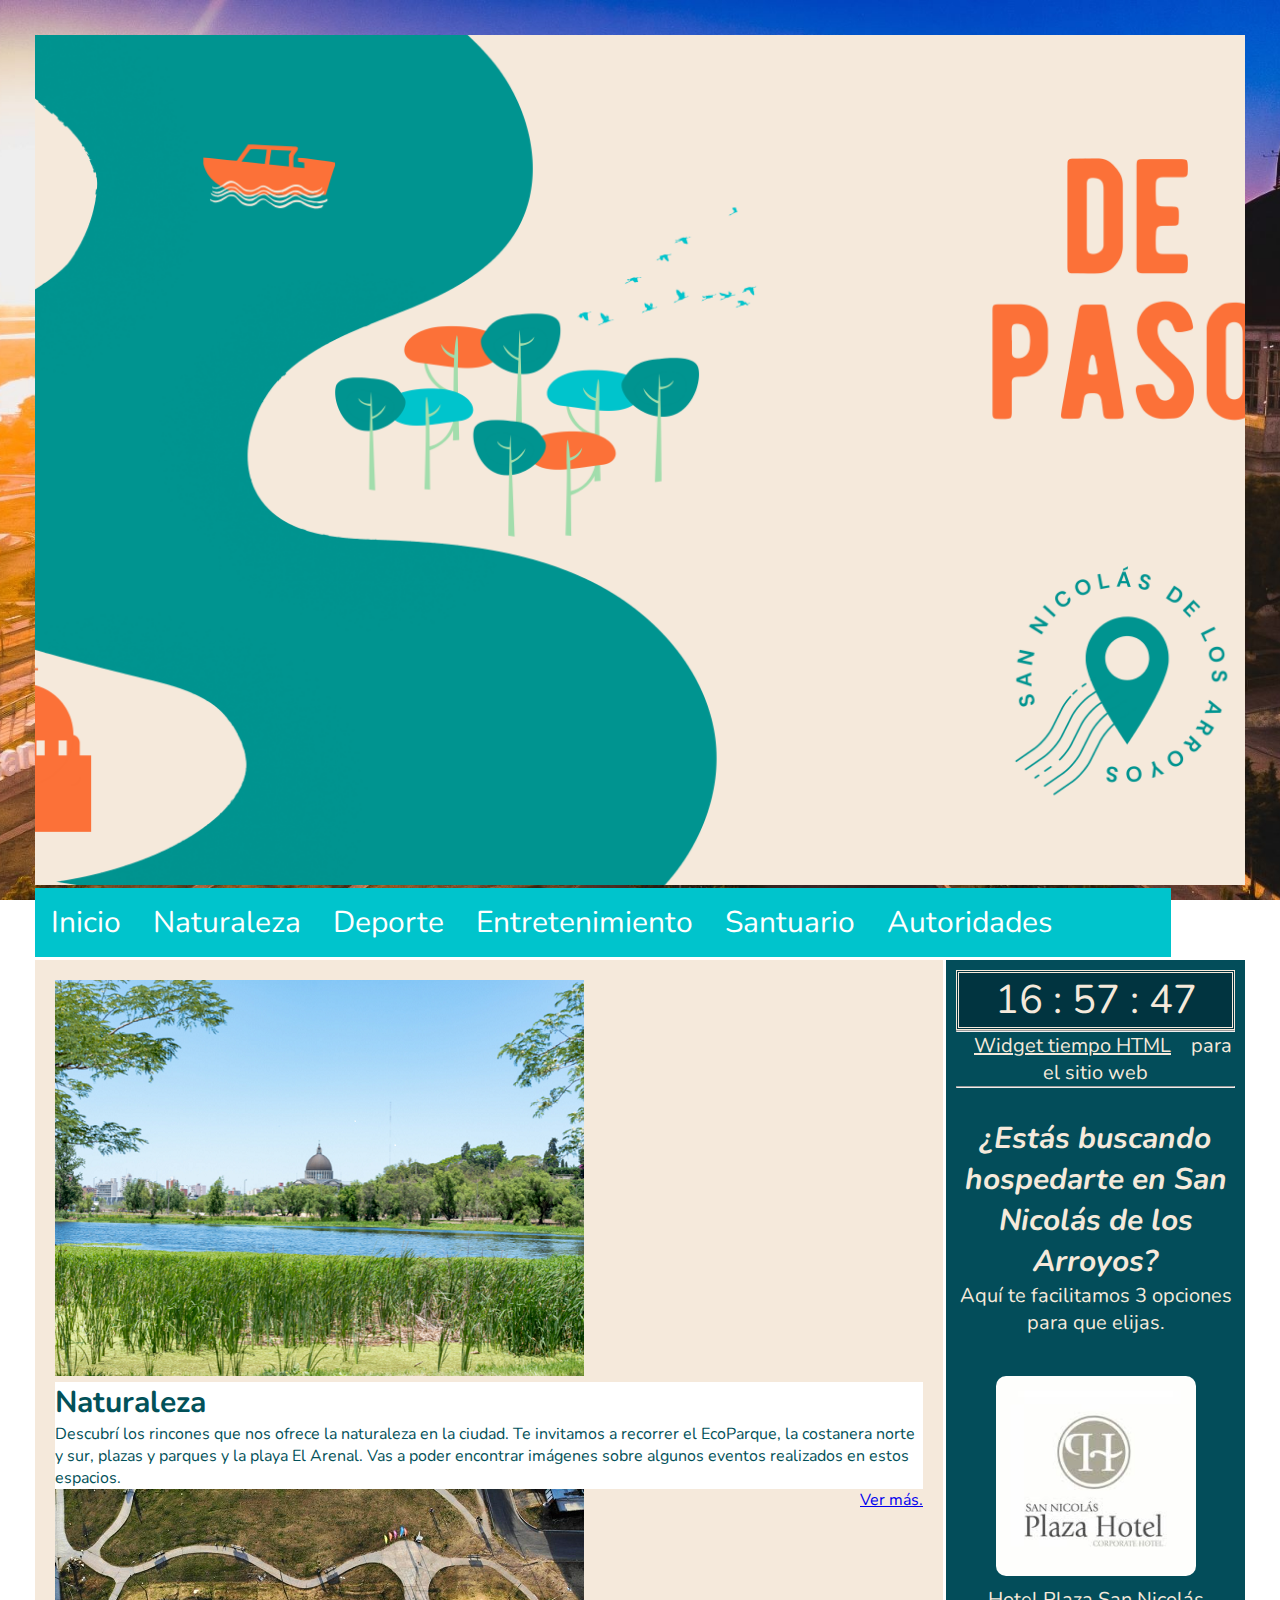
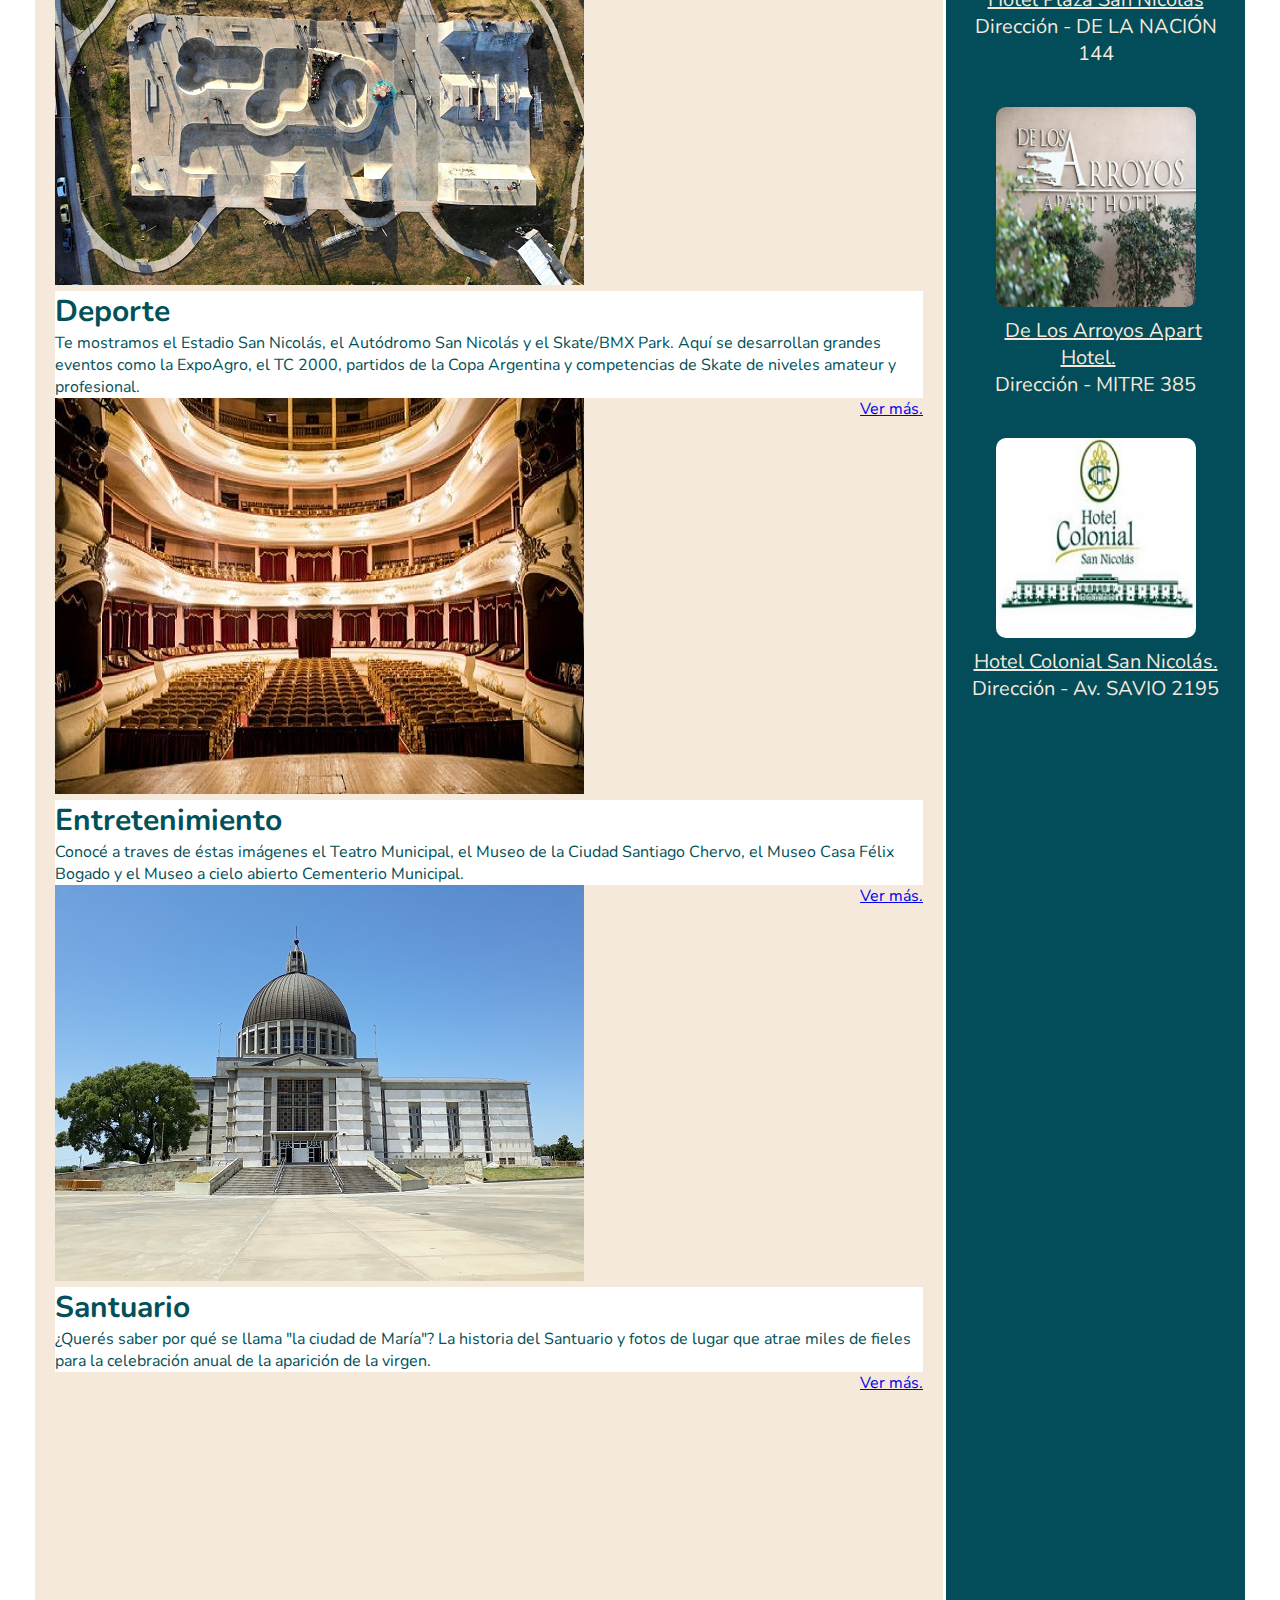
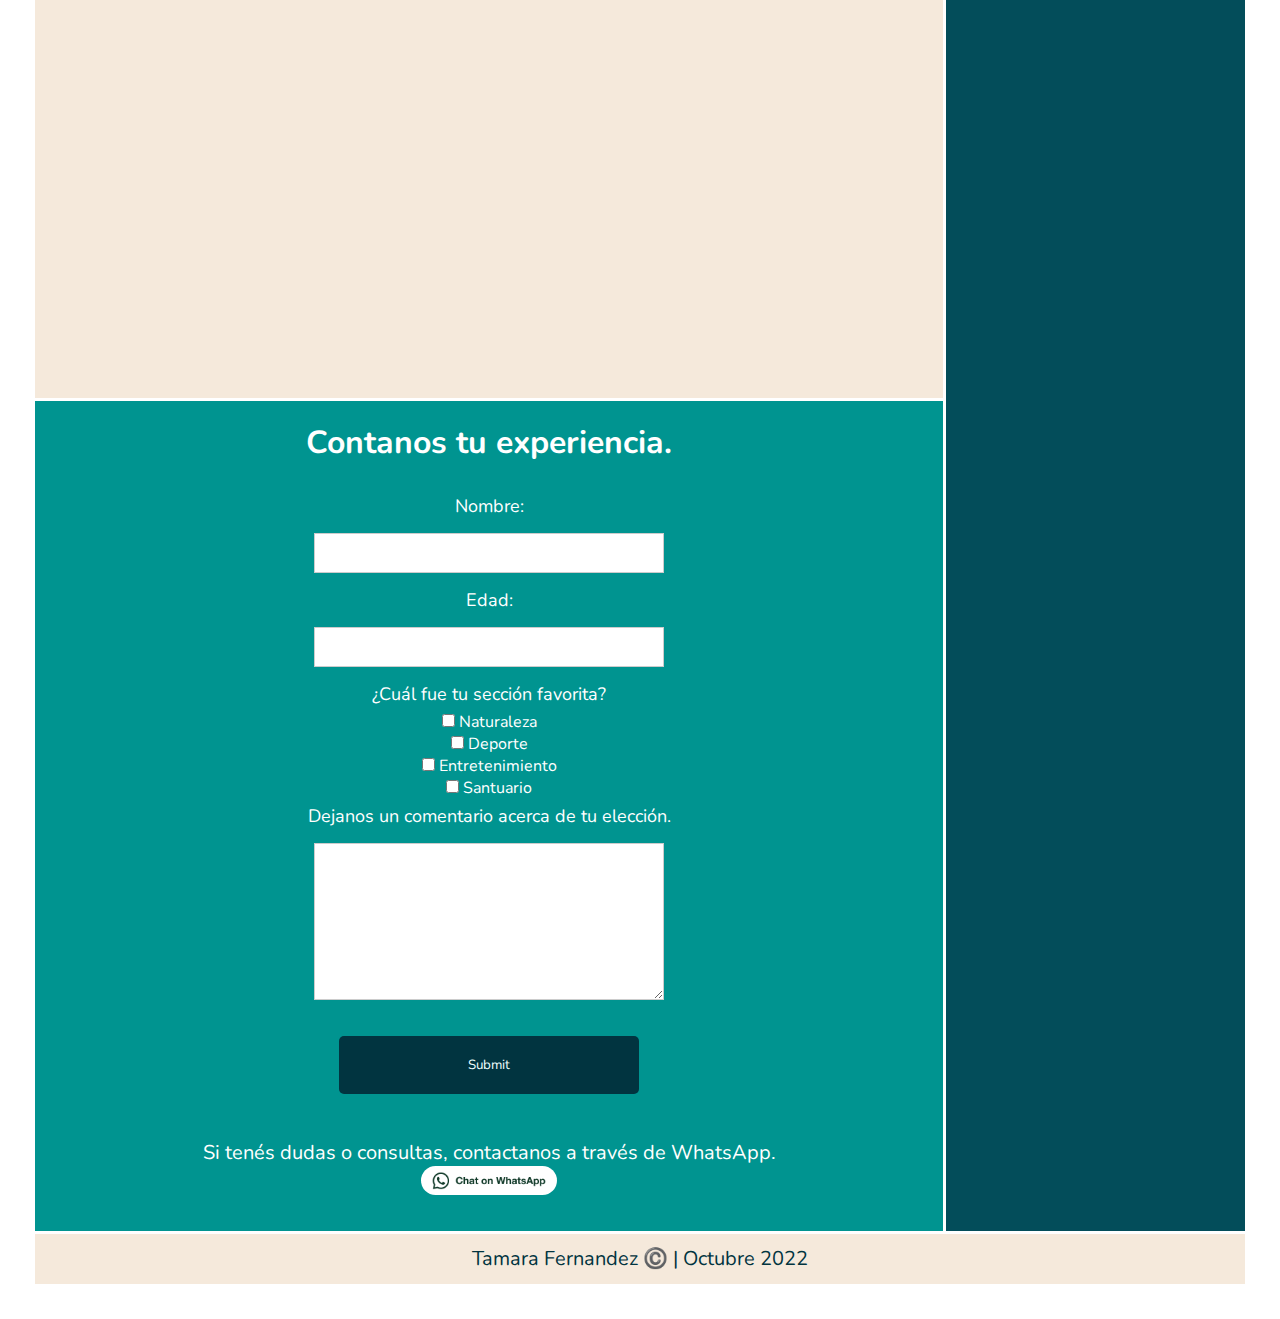
<file: Trabajo_final-RD/index.html>
<!DOCTYPE html>
<html>

<head>
    <meta name="author" content="Aquí mis datos" />
    <meta charset="UTF-8">
    <link rel="icon" href="images/background/logo_DEPASO.png">
    <link rel="stylesheet" type="text/css" href="style.css">
    <link rel="preconnect" href="https://fonts.googleapis.com">
    <link rel="preconnect" href="https://fonts.gstatic.com" crossorigin>
    <link href="https://fonts.googleapis.com/css2?family=Nunito:ital,wght@0,200;0,300;0,500;0,600;1,900&display=swap"
        rel="stylesheet">
    <link href="https://cdn.jsdelivr.net/npm/bootstrap@5.0.2/dist/css/bootstrap.min.css" rel="stylesheet"
        integrity="sha384-EVSTQN3/azprG1Anm3QDgpJLIm9Nao0Yz1ztcQTwFspd3yD65VohhpuuCOmLASjC" crossorigin="anonymous">
    <link rel="stylesheet" href="https://cdnjs.cloudflare.com/ajax/libs/font-awesome/6.2.0/css/all.min.css"
        integrity="sha512-xh6O/CkQoPOWDdYTDqeRdPCVd1SpvCA9XXcUnZS2FmJNp1coAFzvtCN9BmamE+4aHK8yyUHUSCcJHgXloTyT2A=="
        crossorigin="anonymous" referrerpolicy="no-referrer" />
    <title>• DE PASO •</title>
</head>

<body>
    <script>
        var edad = prompt("Ingrese su edad.")
        if (edad >= 18) {
            console.log("Sos mayor de edad. Se habilita el ingreso.");
        }
        else {
            alert("Al ser menor de edad, puede ingresar al sitio bajo su responsabilidad.")
        } 
    </script>

    <div class="grid-container">
        <div class="grid-header">
            <div>
                <header>
                </header>
            </div>
        </div>
        <div class="grid-nav">
            <nav>
                <ul>
                    <li>
                        <a href="index.html">Inicio</a>
                    </li>
                    <li>
                        <a href="naturaleza.html">Naturaleza</a>
                    </li>
                    <li>
                        <a href="deporte.html">Deporte</a>
                    </li>
                    <li>
                        <a href="entretenimiento.html">Entretenimiento</a>
                    </li>
                    <li>
                        <a href="santuario.html">Santuario</a>
                    </li>
                    <li>
                        <a href="autoridades.html">Autoridades</a>
                    </li>
                    <li>
                        <a href="shop.html"><i class="fa-solid fa-cart-shopping"></i></a>
                    </li>
                </ul>
            </nav>
        </div>
        <div class="grid-main">
            <section>
                <article>
                    <div class="row row-cols-1 row-cols-md-2 g-4">
                        <div class="col">
                            <div class="card">
                                <img src="images/naturaleza/ecoparque3.jpeg" class="card-img-top" alt="eco1">
                                <div class="card-body">
                                    <h5 class="card-title">Naturaleza</h5>
                                    <p class="card-text">
                                        Descubrí los rincones que nos ofrece la naturaleza en la ciudad.
                                        Te invitamos a recorrer el EcoParque, la costanera norte y sur, plazas y parques
                                        y la playa El Arenal.
                                        Vas a poder encontrar imágenes sobre algunos eventos realizados en estos
                                        espacios.
                                        <br>
                                    </p>
                                    <a class="btn btn-primary" href="naturaleza.html" role="button">Ver más.</a>
                                </div>
                            </div>
                        </div>
                        <div class="col">
                            <div class="card">
                                <img src="images/deporte/skatepark.png" class=card-img-top alt="eco2">
                                <div class="card-body">
                                    <h5 class="card-title">Deporte</h5>
                                    <p class="card-text">
                                        Te mostramos el Estadio San Nicolás, el Autódromo San Nicolás y el
                                        Skate/BMX Park. Aquí se desarrollan grandes eventos como la ExpoAgro, el TC
                                        2000, partidos de la Copa Argentina y competencias de Skate de niveles amateur y
                                        profesional.
                                    </p>
                                    <a class="btn btn-primary" href="deporte.html" role="button">Ver más.</a>
                                </div>
                            </div>
                        </div>
                        <div class="col">
                            <div class="card">
                                <img src="images/entretenimiento/teatro1.jpg" class="card-img-top" alt="eco3">
                                <div class="card-body">
                                    <h5 class="card-title">Entretenimiento</h5>
                                    <p class="card-text">
                                        Conocé a traves de éstas imágenes el Teatro Municipal, el Museo de la Ciudad
                                        Santiago Chervo, el Museo Casa Félix Bogado y el Museo a cielo abierto
                                        Cementerio Municipal.
                                    </p>
                                    <a class="btn btn-primary" href="entretenimiento.html" role="button">Ver más.</a>
                                </div>
                            </div>
                        </div>
                        <div class="col">
                            <div class="card">
                                <img src="images/santuario/Santuario.jpg" class="card-img-top" alt="sn2">
                                <div class="card-body">
                                    <h5 class="card-title">Santuario</h5>
                                    <p class="card-text">
                                        ¿Querés saber por qué se llama "la ciudad de María"?
                                        La historia del Santuario y fotos de lugar que atrae miles de fieles para la
                                        celebración anual de la aparición de la virgen.
                                    </p>
                                    <a class="btn btn-primary" href="santuario.html" role="button">Ver más.</a>
                                </div>
                            </div>
                        </div>
                    </div>

                </article>
                <div id="video">
                    <iframe width="800" height="600" src="https://www.youtube-nocookie.com/embed/oth3DJ8RJqU"
                        title="YouTube video player" frameborder="0"
                        allow="accelerometer; autoplay; clipboard-write; encrypted-media; gyroscope; picture-in-picture"
                        allowfullscreen>
                    </iframe>
                </div>
            </section>
        </div>
        <div class="grid-aside">
            <div>
                <script>
                    function Ver_Hora() {
                        var mihora = new Date();
                        var horas = mihora.getHours();
                        var minutos = mihora.getMinutes();
                        var segundos = mihora.getSeconds();

                        horaactual = horas + " : " + minutos + " : " + segundos;

                        document.mireloj.reloj.value = horaactual;

                    }
                </script>
                <form name="mireloj">
                    <input class="hora" type="text" size="10" id="reloj" disabled>
                </form>
                <script>
                    var reloj = setInterval("Ver_Hora()", 500);
                </script>
            </div>
            <hr>
            <div id="ww_d1a748e312d2f" v='1.3' loc='id'
                a='{"t":"responsive","lang":"es","ids":["wl6247"],"font":"Arial","sl_ics":"one_a","sl_sot":"celsius","cl_bkg":"rgba(3,77,90,1)","cl_font":"rgba(245,233,219,1)","cl_cloud":"#FFFFFF","cl_persp":"#81D4FA","cl_sun":"#FFC107","cl_moon":"#FFC107","cl_thund":"#FF5722","cl_odd":"#0000000a","sl_tof":"3"}'>
                <a href="https://sharpweather.com/es/widgets/" id="ww_d1a748e312d2f_u" target="_blank">Widget tiempo
                    HTML</a> para el sitio web
            </div>
            <script async src="https://app1.weatherwidget.org/js/?id=ww_d1a748e312d2f"></script>
            <hr>
            <h2>¿Estás buscando hospedarte en San Nicolás de los Arroyos?</h2>
            <p>Aquí te facilitamos 3 opciones para que elijas.</p>
            <div>
                <img src="images/aside/HPlaza.jpg" alt="hotel plaza">
                <a href="https://www.snplazahotel.com/es">Hotel Plaza San Nicolás</a>
                <p>Dirección - DE LA NACIÓN 144</p>
                <img src="images/aside/HDeLosArroyos.jpg" alt="delosarroyosapart">
                <a href="https://www.delosarroyosapart.com.ar/">De Los Arroyos Apart Hotel.</a>
                <p>Dirección - MITRE 385</p>
                <img src="images/aside/HColonial.jpeg" alt="hotel colonial">
                <a href="https://hotelcolonialsannicolas.com/">Hotel Colonial San Nicolás.</a>
                <p>Dirección - Av. SAVIO 2195</p>
            </div>
        </div>
        <div class="grid-contact">
            <form action="" class="form">
                <h1>Contanos tu experiencia.</h1>
                <p class="font">Nombre: </p>
                <input type="text" class="field" placeholder="" maxlength="35" required>
                <p class="font">Edad: </p>
                <input type="text" class="field" placeholder="" maxlength="35" required>

                <p class="font">¿Cuál fue tu sección favorita?</p>
                <input type="checkbox" name="Naturaleza"> Naturaleza<br>
                <input type="checkbox" name="Deporte"> Deporte<br>
                <input type="checkbox" name="Entretenimiento"> Entretenimiento<br>
                <input type="checkbox" name="Santuario"> Santuario<br>

                <p class="font">Dejanos un comentario acerca de tu elección.</p>
                <textarea class="field" cols="20" rows="5" maxlength="200"></textarea>

                <p><input class="btn-input btn-send" type="submit"></p>
            </form>
            <!-- Enlace con Whatsapp-->
            <div class="btn-wspp">
                <p class="font-wspp">Si tenés dudas o consultas, contactanos a través de WhatsApp.</p>
                <a aria-label="Chat on WhatsApp" href="https://wa.me/+5493364580240?">
                    <img alt="Chat on WhatsApp" src="WhatsAppButtonWhiteMedium.png" />
                </a>
            </div>

        </div>
        <div class="grid-footer">
            Tamara Fernandez ©️ | Octubre 2022
        </div>


    </div>
    <script src="https://cdn.jsdelivr.net/npm/@popperjs/core@2.9.2/dist/umd/popper.min.js"
        integrity="sha384-IQsoLXl5PILFhosVNubq5LC7Qb9DXgDA9i+tQ8Zj3iwWAwPtgFTxbJ8NT4GN1R8p"
        crossorigin="anonymous"></script>
    <script src="https://cdn.jsdelivr.net/npm/bootstrap@5.0.2/dist/js/bootstrap.min.js"
        integrity="sha384-cVKIPhGWiC2Al4u+LWgxfKTRIcfu0JTxR+EQDz/bgldoEyl4H0zUF0QKbrJ0EcQF"
        crossorigin="anonymous"></script>

    <script>
        window.addEventListener("beforeunload", (event) => {
            event.returnValue = "Are you sure you want to leave?";
        });
    </script>
</body>

</html>
</file>
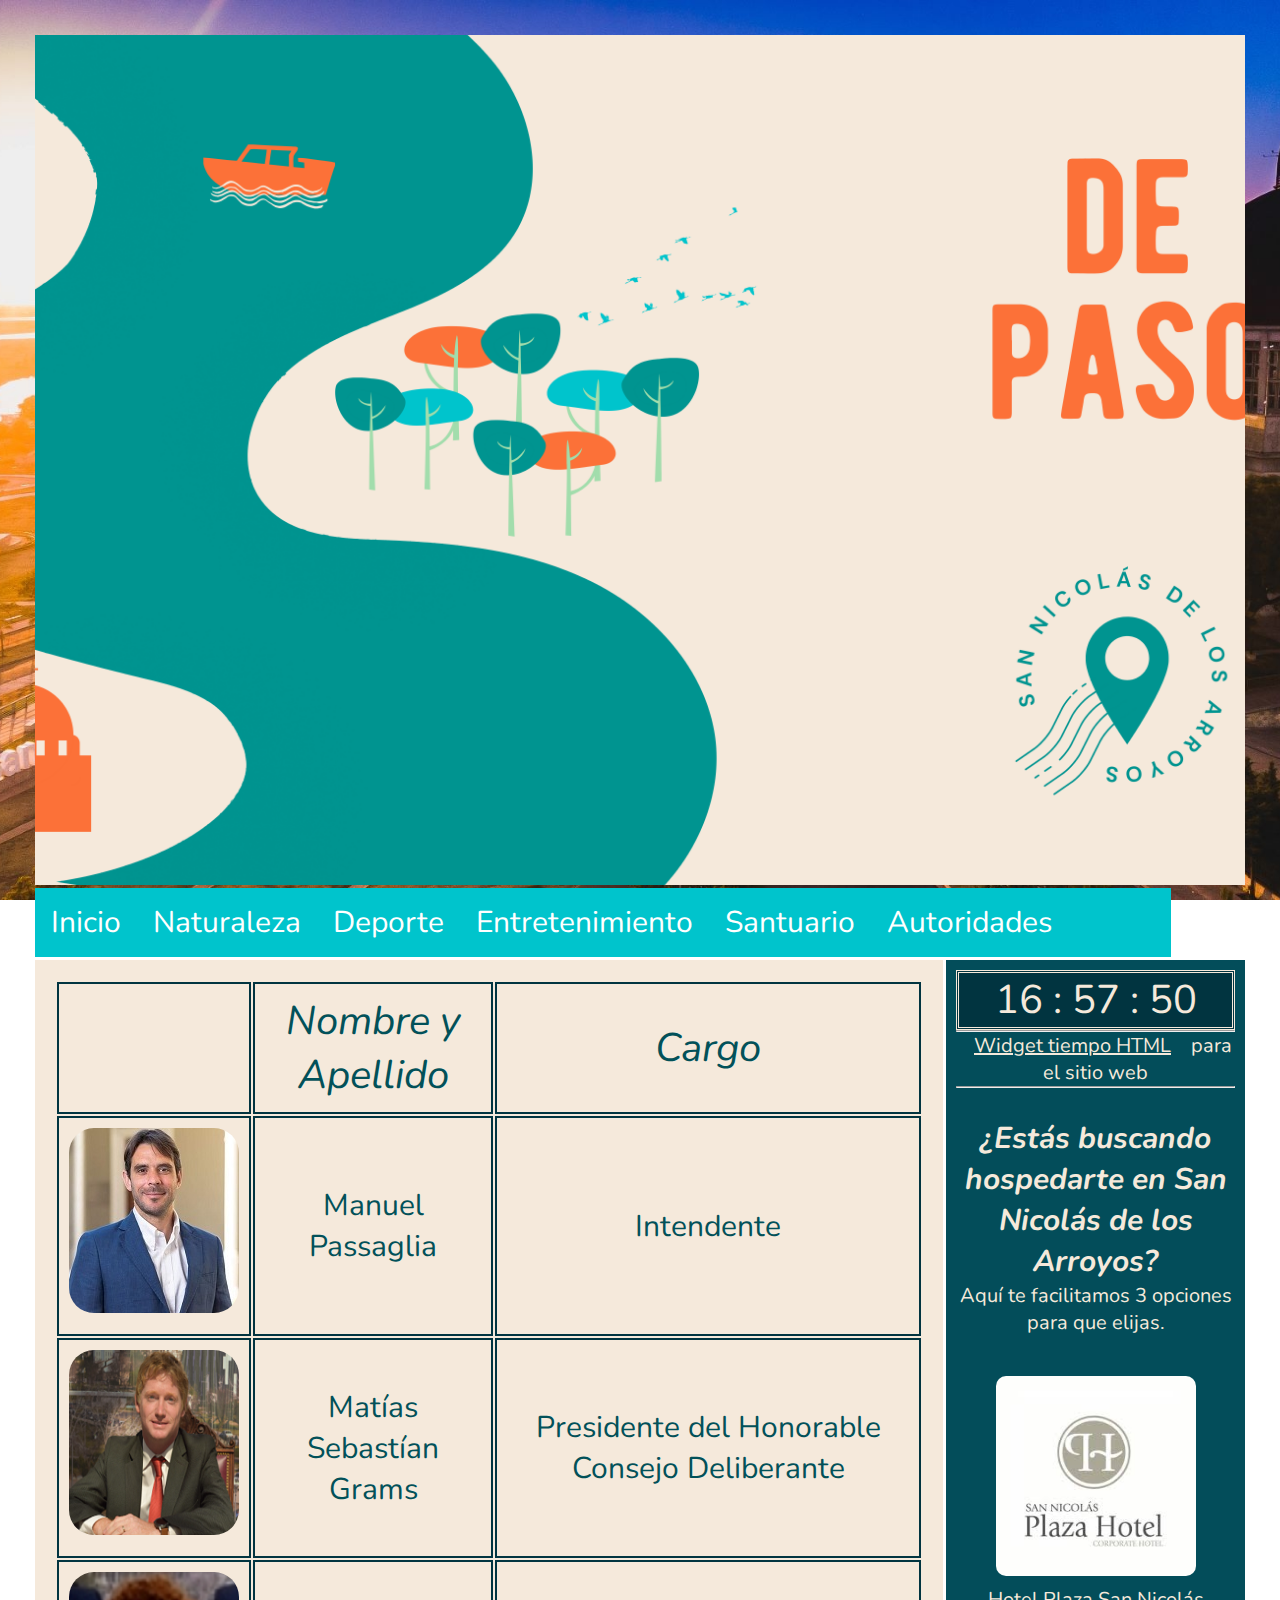
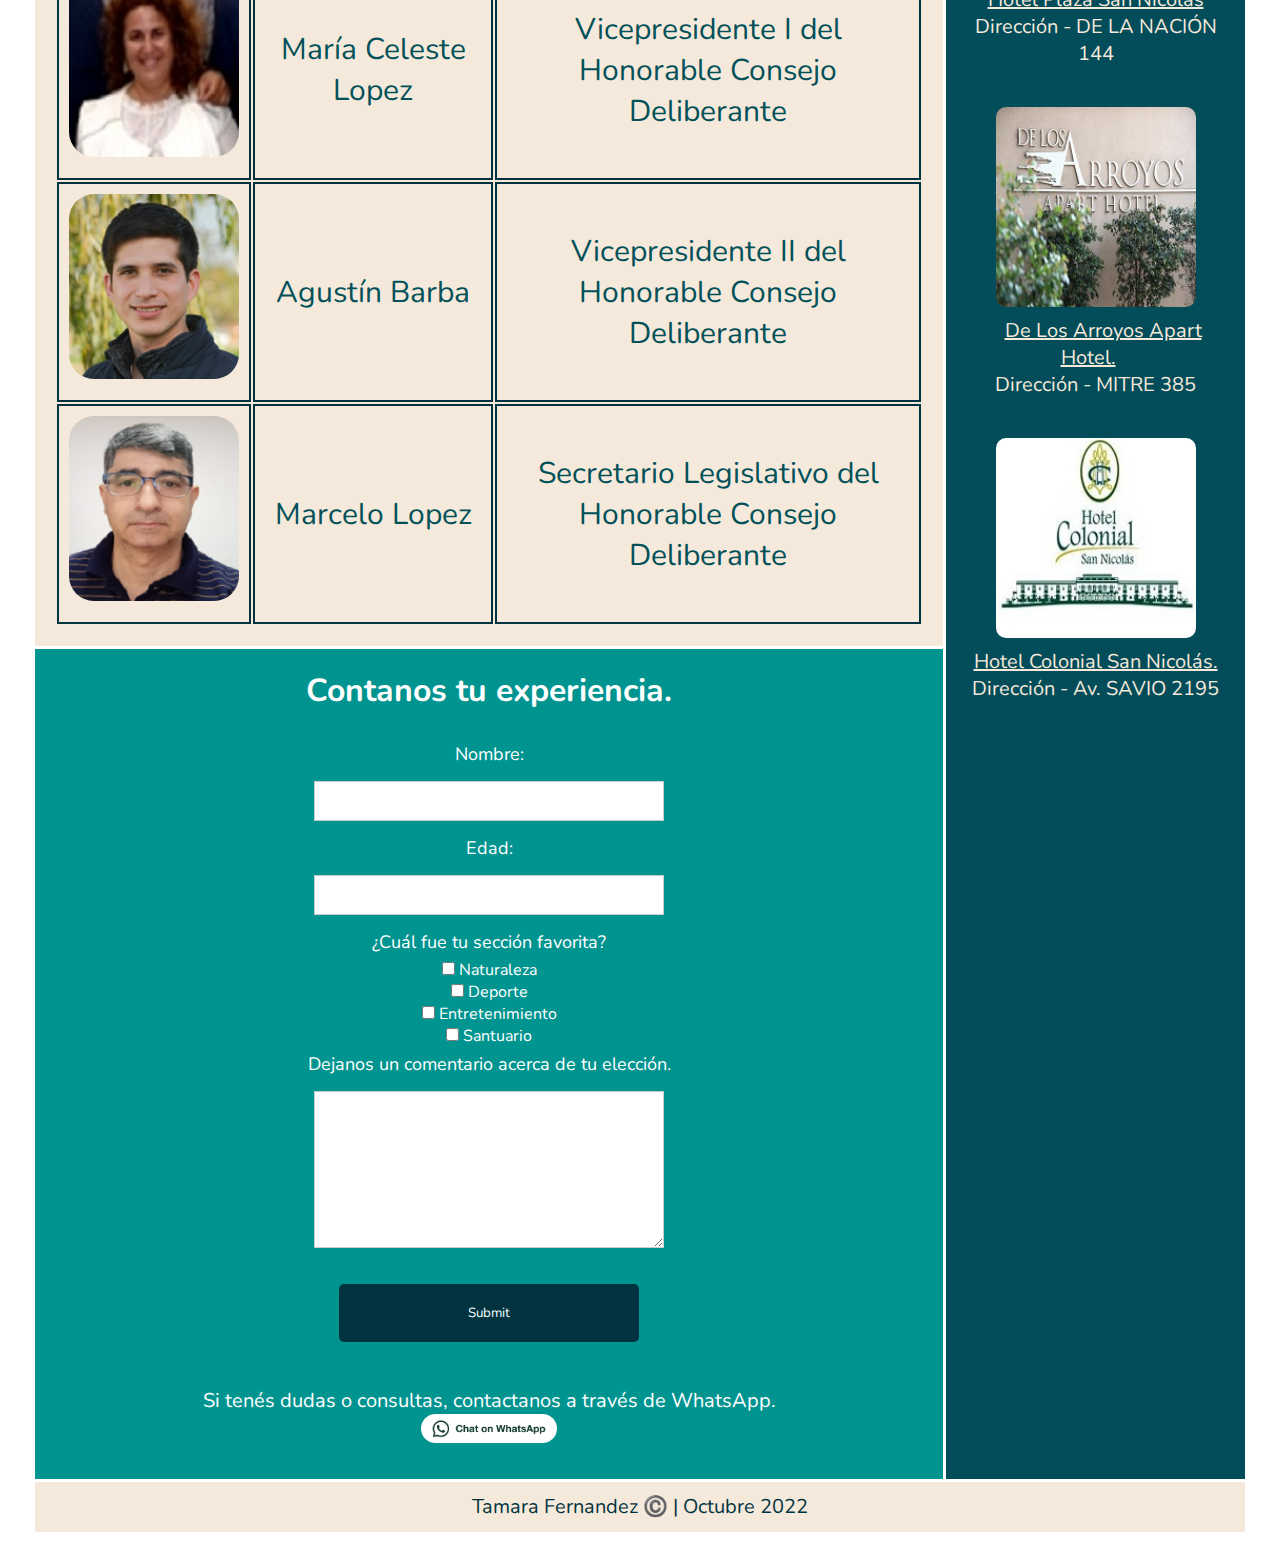
<file: Trabajo_final-RD/autoridades.html>
<!DOCTYPE html>
<html>

<head>
    <meta name="author" content="Aquí mis datos" />
    <meta charset="UTF-8">
    <link rel="icon" href="images/background/logo_DEPASO.png">
    <link rel="stylesheet" type="text/css" href="style.css">
    <link rel="preconnect" href="https://fonts.googleapis.com">
    <link rel="preconnect" href="https://fonts.gstatic.com" crossorigin>
    <link href="https://fonts.googleapis.com/css2?family=Nunito:ital,wght@0,200;0,300;0,500;0,600;1,900&display=swap"
        rel="stylesheet">
    <link href="https://cdn.jsdelivr.net/npm/bootstrap@5.0.2/dist/css/bootstrap.min.css" rel="stylesheet"
        integrity="sha384-EVSTQN3/azprG1Anm3QDgpJLIm9Nao0Yz1ztcQTwFspd3yD65VohhpuuCOmLASjC" crossorigin="anonymous">
    <link rel="stylesheet" href="https://cdnjs.cloudflare.com/ajax/libs/font-awesome/6.2.0/css/all.min.css"
        integrity="sha512-xh6O/CkQoPOWDdYTDqeRdPCVd1SpvCA9XXcUnZS2FmJNp1coAFzvtCN9BmamE+4aHK8yyUHUSCcJHgXloTyT2A=="
        crossorigin="anonymous" referrerpolicy="no-referrer" />
    <title>• DE PASO •</title>
</head>

<body>
    <div class="grid-container">
        <div class="grid-header">
            <div>
                <header>

                </header>

            </div>
        </div>
        <div class="grid-nav">
            <nav>
                <ul>
                    <li>
                        <a href="index.html">Inicio</a>
                    </li>
                    <li>
                        <a href="naturaleza.html">Naturaleza</a>
                    </li>
                    <li>
                        <a href="deporte.html">Deporte</a>
                    </li>
                    <li>
                        <a href="entretenimiento.html">Entretenimiento</a>
                    </li>
                    <li>
                        <a href="santuario.html">Santuario</a>
                    </li>
                    <li>
                        <a href="autoridades.html">Autoridades</a>
                    </li>
                    <li>
                        <a href="shop.html"><i class="fa-solid fa-cart-shopping"></i></a>
                    </li>
                </ul>
            </nav>
        </div>
        <div class="grid-main">
            <section>
                <table>
                    <tbody>
                        <tr id="bold">
                            <td></td>
                            <td>Nombre y Apellido</td>
                            <td>Cargo</td>
                        </tr>
                        <tr>
                            <td><img src="images/autoridades/manuel.jpg" alt="intendente"></td>
                            <td>Manuel Passaglia</td>
                            <td>Intendente</td>
                        </tr>
                        <tr>
                            <td><img src="images/autoridades/matias.PNG" alt="presidente"></td>
                            <td>Matías Sebastían Grams</td>
                            <td>Presidente del Honorable Consejo Deliberante</td>
                        </tr>
                        <tr>
                            <td><img src="images/autoridades/maria.PNG" alt="vice1"></td>
                            <td>María Celeste Lopez</td>
                            <td>Vicepresidente I del Honorable Consejo Deliberante</td>
                        </tr>
                        <tr>
                            <td><img src="images/autoridades/agustin.PNG" alt="vice2"></td>
                            <td>Agustín Barba</td>
                            <td>Vicepresidente II del Honorable Consejo Deliberante</td>
                        </tr>
                        <tr>
                            <td><img src="images/autoridades/marcelo.PNG" alt="secretario"></td>
                            <td>Marcelo Lopez</td>
                            <td>Secretario Legislativo del Honorable Consejo Deliberante</td>
                        </tr>
                    </tbody>
                </table>
            </section>
        </div>
        <div class="grid-aside">
            <div>
                <script>
                    function Ver_Hora() {
                        var mihora = new Date();
                        var horas = mihora.getHours();
                        var minutos = mihora.getMinutes();
                        var segundos = mihora.getSeconds();

                        horaactual = horas + " : " + minutos + " : " + segundos;

                        document.mireloj.reloj.value = horaactual;

                    }
                </script>
                <form name="mireloj">
                    <input class="hora" type="text" size="10" id="reloj" disabled>
                </form>
                <script>
                    var reloj = setInterval("Ver_Hora()", 500);
                </script>
            </div>
            <hr>
            <div id="ww_d1a748e312d2f" v='1.3' loc='id'
                a='{"t":"responsive","lang":"es","ids":["wl6247"],"font":"Arial","sl_ics":"one_a","sl_sot":"celsius","cl_bkg":"rgba(3,77,90,1)","cl_font":"rgba(245,233,219,1)","cl_cloud":"#FFFFFF","cl_persp":"#81D4FA","cl_sun":"#FFC107","cl_moon":"#FFC107","cl_thund":"#FF5722","cl_odd":"#0000000a","sl_tof":"3"}'>
                <a href="https://sharpweather.com/es/widgets/" id="ww_d1a748e312d2f_u" target="_blank">Widget tiempo
                    HTML</a> para el sitio web
            </div>
            <script async src="https://app1.weatherwidget.org/js/?id=ww_d1a748e312d2f"></script>
            <hr>
            <h2>¿Estás buscando hospedarte en San Nicolás de los Arroyos?</h2>
            <p>Aquí te facilitamos 3 opciones para que elijas.</p>
            <div>
                <img src="images/aside/HPlaza.jpg" alt="hotel plaza">
                <a href="https://www.snplazahotel.com/es">Hotel Plaza San Nicolás</a>
                <p>Dirección - DE LA NACIÓN 144</p>
                <img src="images/aside/HDeLosArroyos.jpg" alt="delosarroyosapart">
                <a href="https://www.delosarroyosapart.com.ar/">De Los Arroyos Apart Hotel.</a>
                <p>Dirección - MITRE 385</p>
                <img src="images/aside/HColonial.jpeg" alt="hotel colonial">
                <a href="https://hotelcolonialsannicolas.com/">Hotel Colonial San Nicolás.</a>
                <p>Dirección - Av. SAVIO 2195</p>
            </div>
        </div>
        <div class="grid-contact">
            <form action="" class="form">
                <h1>Contanos tu experiencia.</h1>
                <p class="font">Nombre: </p>
                <input type="text" class="field" placeholder="" maxlength="35" required>
                <p class="font">Edad: </p>
                <input type="text" class="field" placeholder="" maxlength="35" required>

                <p class="font">¿Cuál fue tu sección favorita?</p>
                <input type="checkbox" name="Naturaleza"> Naturaleza<br>
                <input type="checkbox" name="Deporte"> Deporte<br>
                <input type="checkbox" name="Entretenimiento"> Entretenimiento<br>
                <input type="checkbox" name="Santuario"> Santuario<br>

                <p class="font">Dejanos un comentario acerca de tu elección.</p>
                <textarea class="field" cols="20" rows="5" maxlength="200"></textarea>

                <p><input class="btn-input btn-send" type="submit"></p>
            </form>
            <!-- Enlace con Whatsapp-->
            <div class="btn-wspp">
                <p class="font-wspp">Si tenés dudas o consultas, contactanos a través de WhatsApp.</p>
                <a aria-label="Chat on WhatsApp" href="https://wa.me/+5493364580240?">
                    <img alt="Chat on WhatsApp" src="WhatsAppButtonWhiteMedium.png" />
                </a>
            </div>

        </div>
        <div class="grid-footer">
            Tamara Fernandez ©️ | Octubre 2022
        </div>

    </div>

    <script>
        window.addEventListener("beforeunload", (event) => {
            event.returnValue = "Are you sure you want to leave?";
        });
    </script>

</html>
</file>
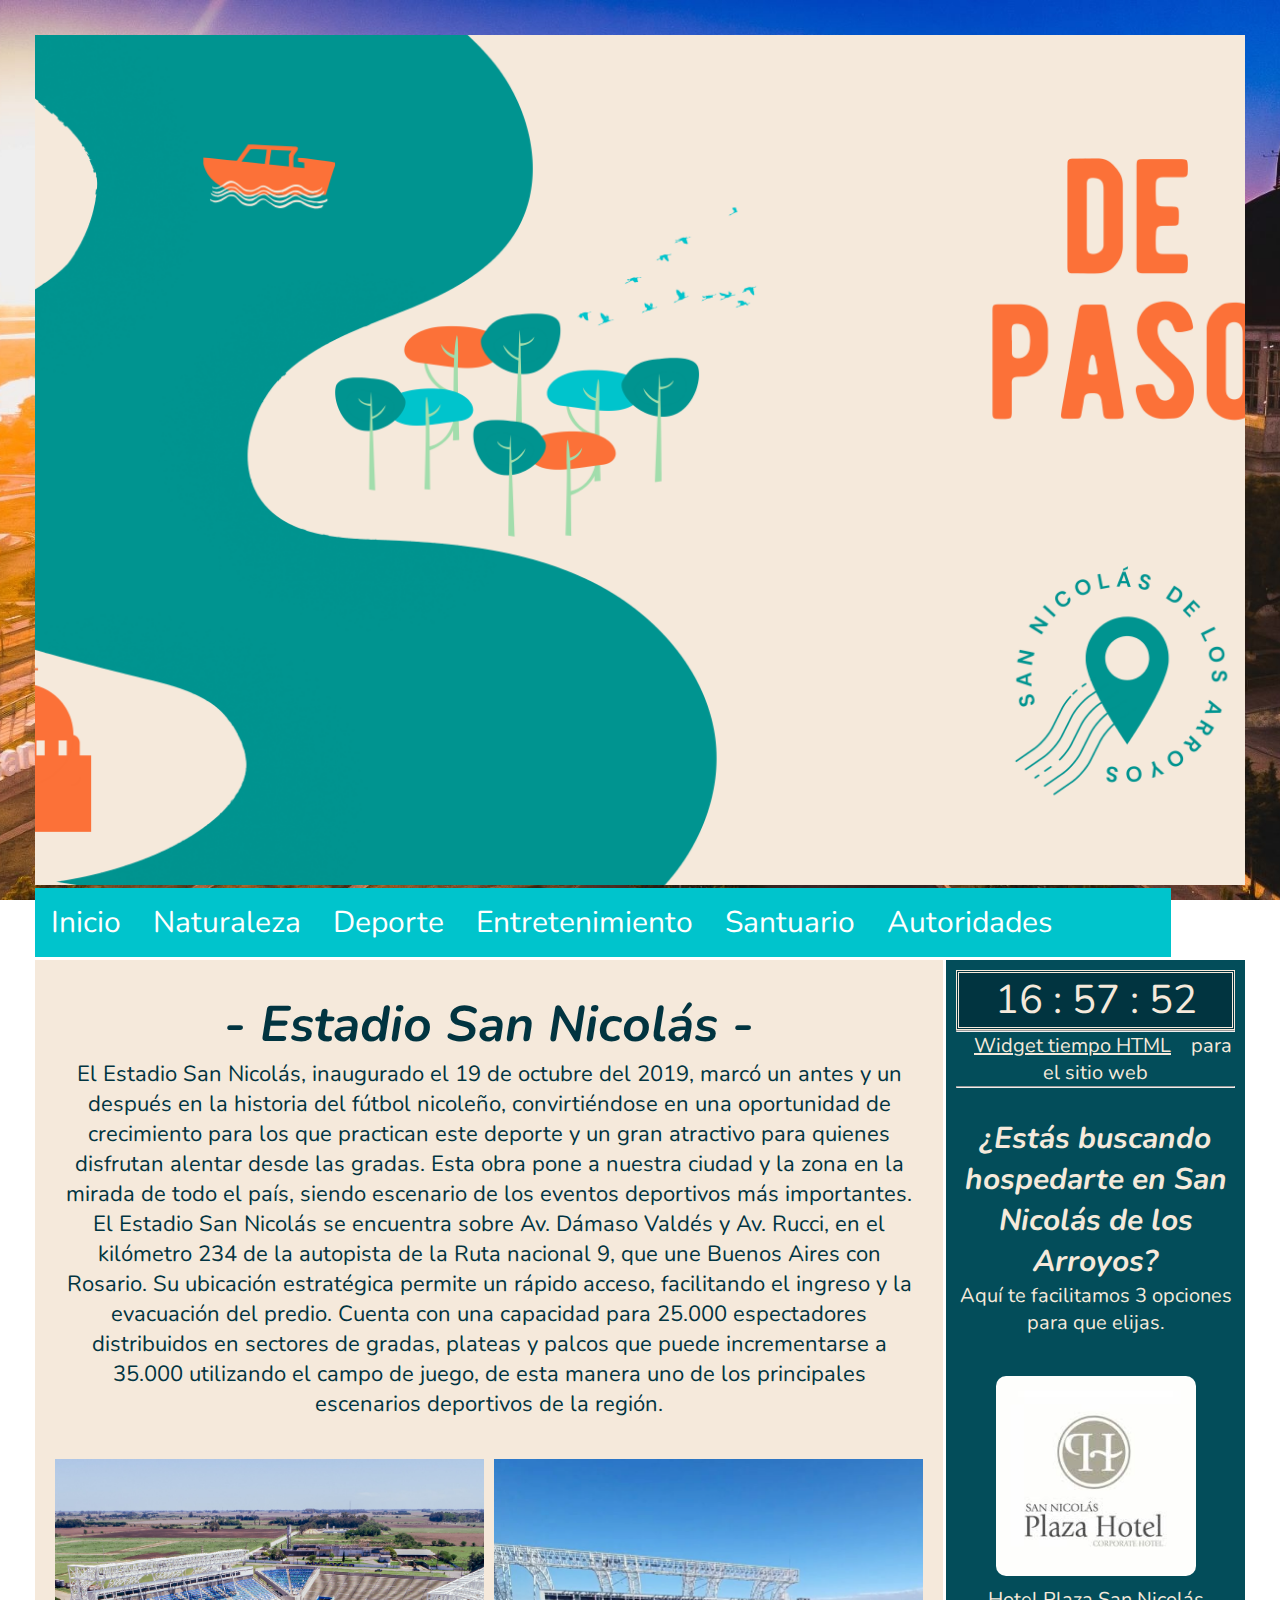
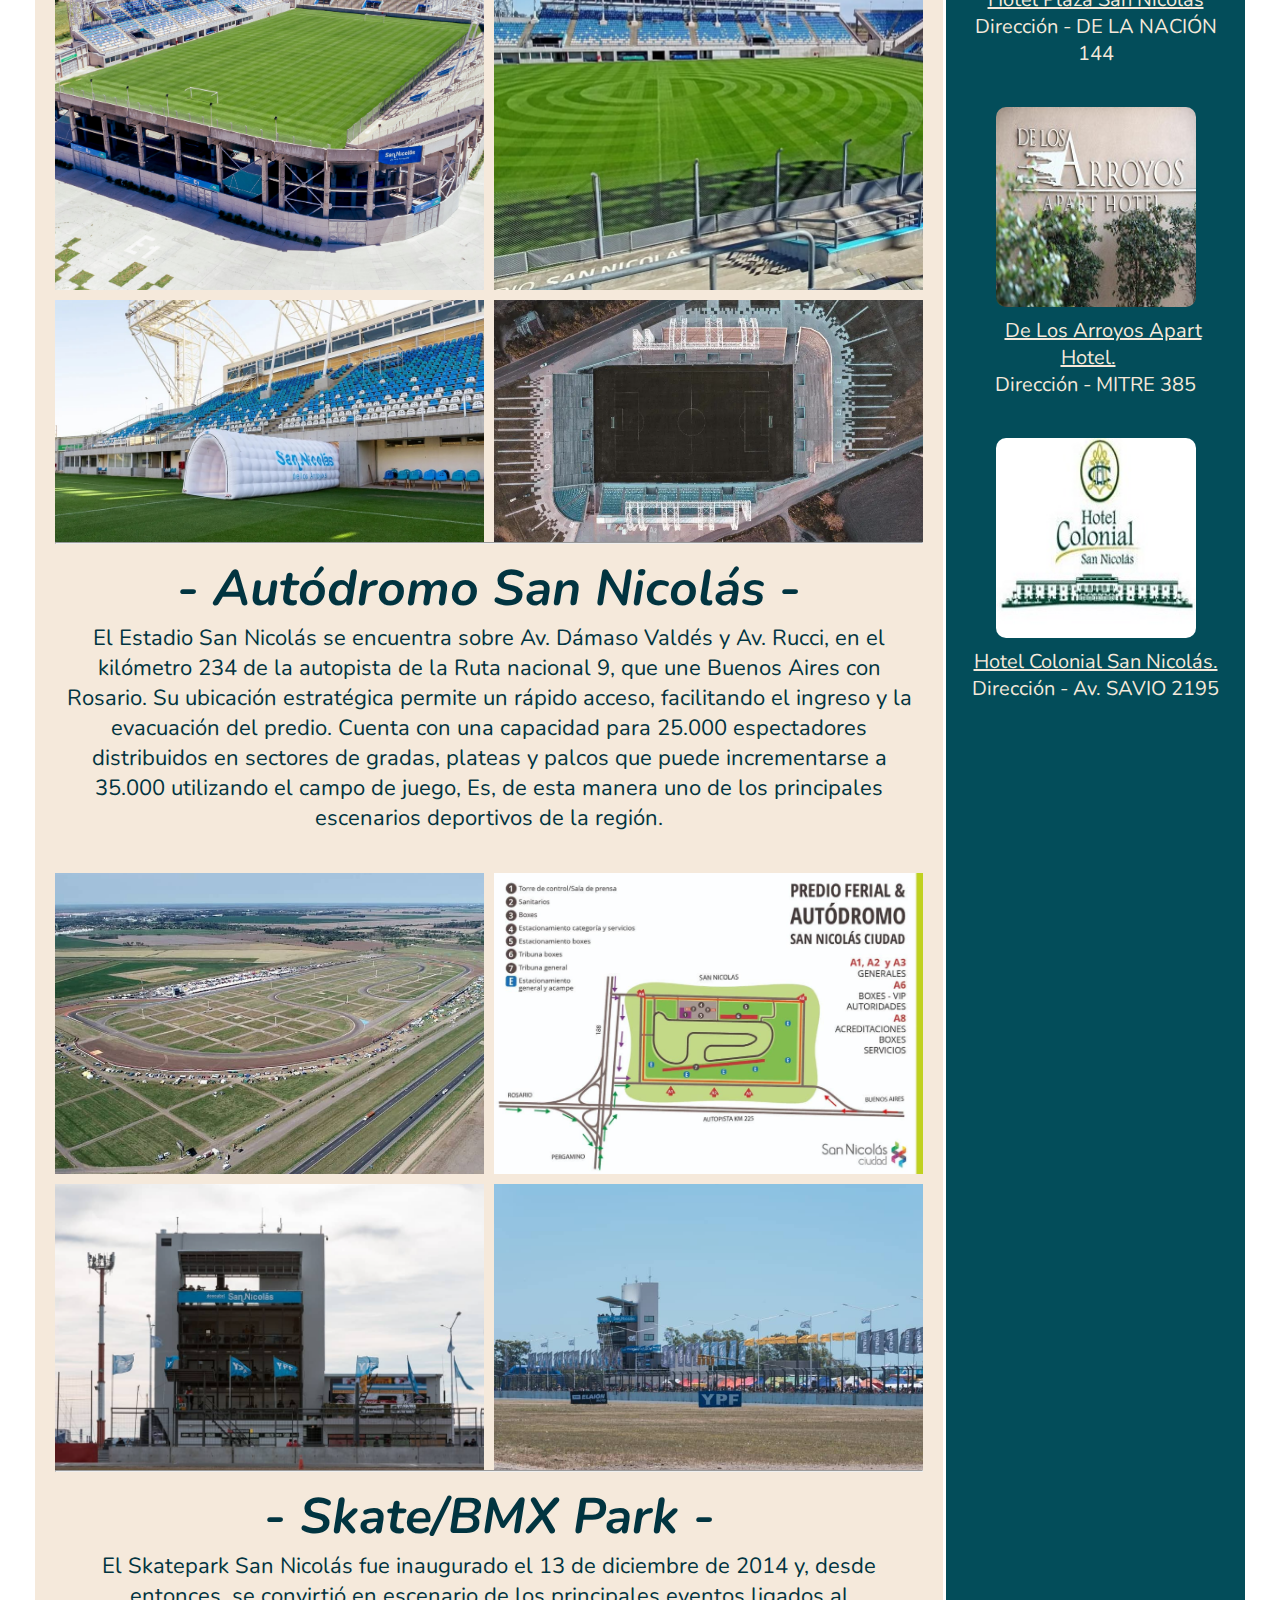
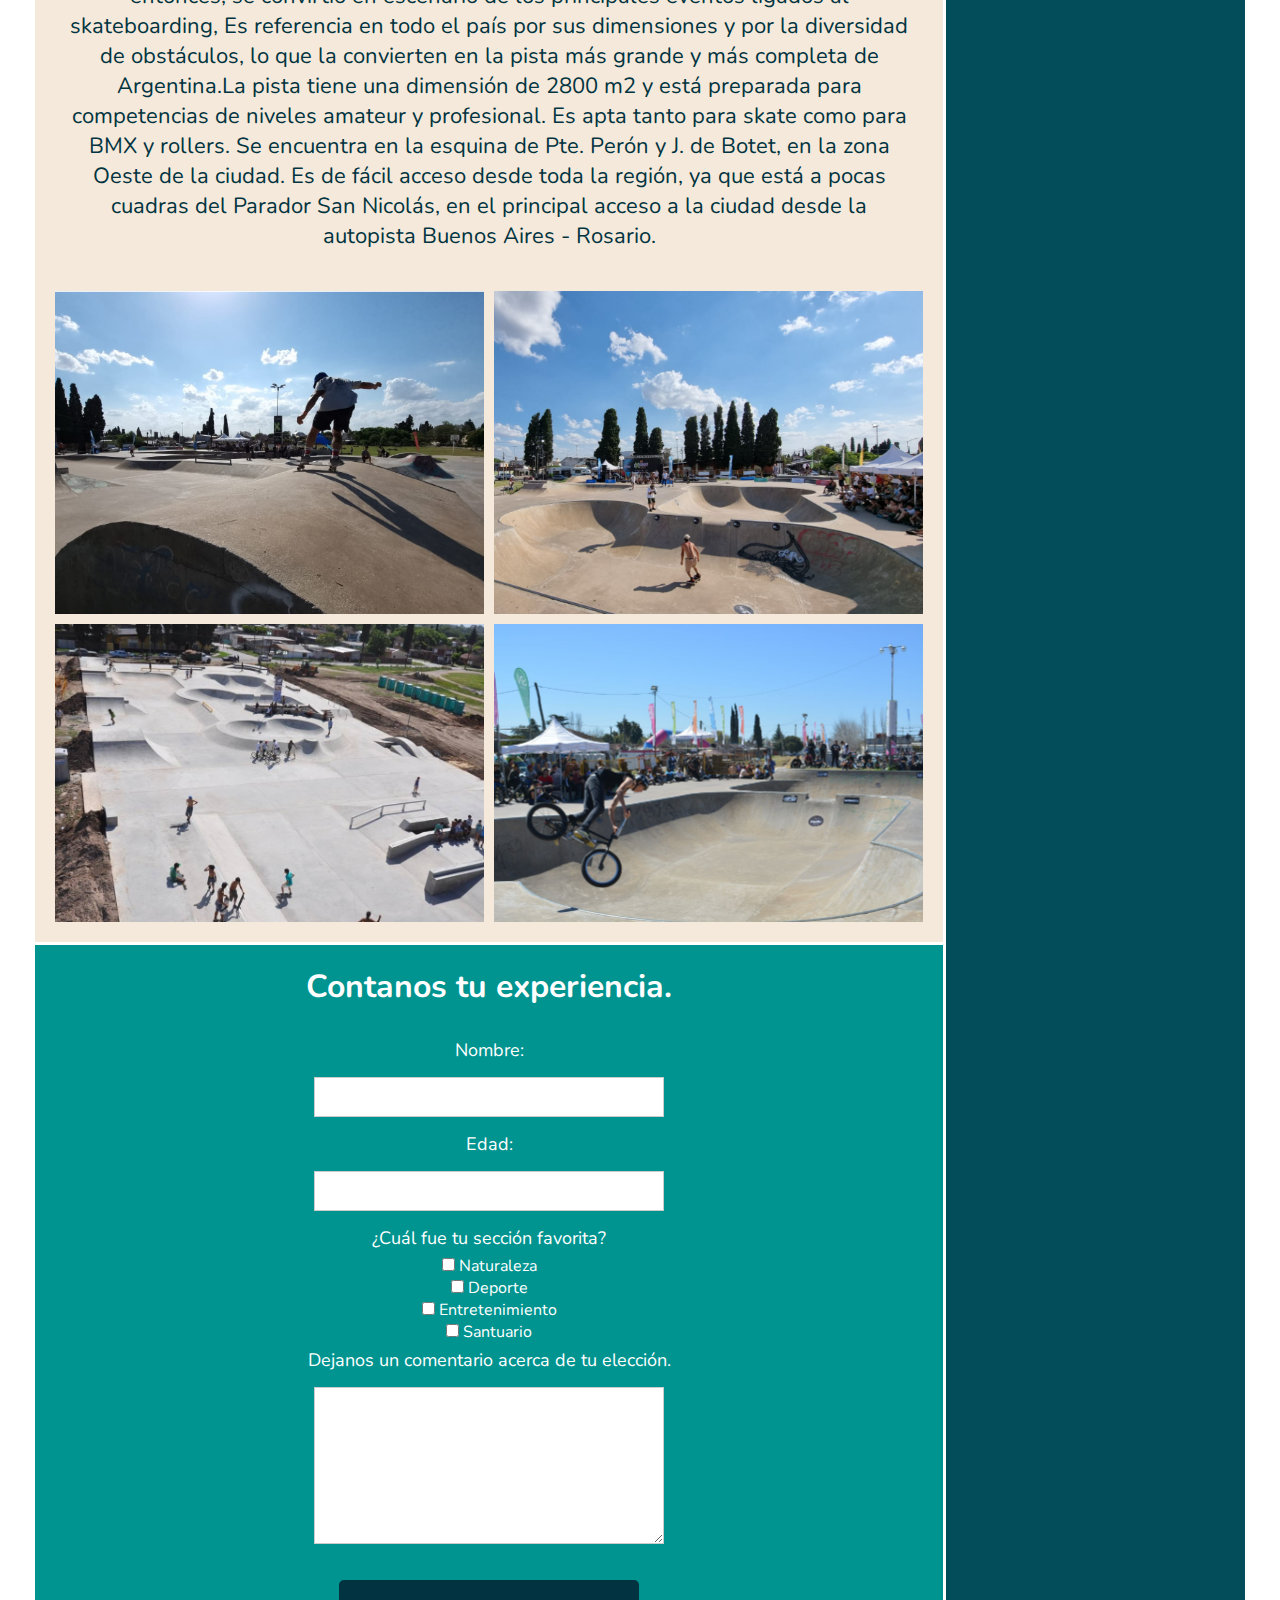
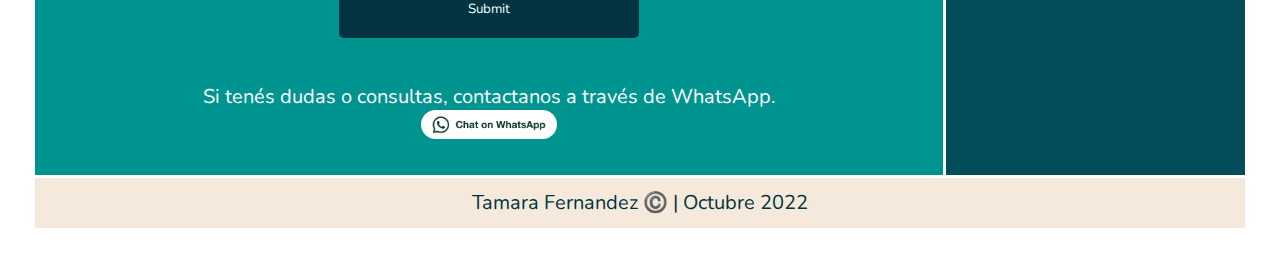
<file: Trabajo_final-RD/deporte.html>
<!DOCTYPE html>
<html>

<head>
    <meta name="author" content="Aquí mis datos" />
    <meta charset="UTF-8">
    <link rel="icon" href="images/background/logo_DEPASO.png">
    <link rel="stylesheet" type="text/css" href="style.css">
    <link rel="preconnect" href="https://fonts.googleapis.com">
    <link rel="preconnect" href="https://fonts.gstatic.com" crossorigin>
    <link href="https://fonts.googleapis.com/css2?family=Nunito:ital,wght@0,200;0,300;0,500;0,600;1,900&display=swap"
        rel="stylesheet">
    <link href="https://cdn.jsdelivr.net/npm/bootstrap@5.0.2/dist/css/bootstrap.min.css" rel="stylesheet"
        integrity="sha384-EVSTQN3/azprG1Anm3QDgpJLIm9Nao0Yz1ztcQTwFspd3yD65VohhpuuCOmLASjC" crossorigin="anonymous">
    <link rel="stylesheet" href="https://cdnjs.cloudflare.com/ajax/libs/font-awesome/6.2.0/css/all.min.css"
        integrity="sha512-xh6O/CkQoPOWDdYTDqeRdPCVd1SpvCA9XXcUnZS2FmJNp1coAFzvtCN9BmamE+4aHK8yyUHUSCcJHgXloTyT2A=="
        crossorigin="anonymous" referrerpolicy="no-referrer" />
    <title>• DE PASO •</title>
</head>

<body>
    <div class="grid-container">
        <div class="grid-header">
            <div>
                <header>
                </header>
            </div>
        </div>
        <div class="grid-nav">
            <nav>
                <ul>
                    <li>
                        <a href="index.html">Inicio</a>
                    </li>
                    <li>
                        <a href="naturaleza.html">Naturaleza</a>
                    </li>
                    <li>
                        <a href="deporte.html">Deporte</a>
                    </li>
                    <li>
                        <a href="entretenimiento.html">Entretenimiento</a>
                    </li>
                    <li>
                        <a href="santuario.html">Santuario</a>
                    </li>
                    <li>
                        <a href="autoridades.html">Autoridades</a>
                    </li>
                    <li>
                        <a href="shop.html"><i class="fa-solid fa-cart-shopping"></i></a>
                    </li>
                </ul>
            </nav>
        </div>
        <div class="grid-main">
            <section>
                <article>
                    <div class="titulo_centrado">
                        <h2>- Estadio San Nicolás -</h2>
                        <p>
                            El Estadio San Nicolás, inaugurado el 19 de octubre del 2019, marcó un antes y un después en
                            la historia del fútbol nicoleño, convirtiéndose en una oportunidad de crecimiento para los
                            que practican este deporte y un gran atractivo para quienes disfrutan alentar desde las
                            gradas.
                            Esta obra pone a nuestra ciudad y la zona en la mirada de todo el país, siendo escenario de
                            los eventos deportivos más importantes.
                            El Estadio San Nicolás se encuentra sobre Av. Dámaso Valdés y Av. Rucci, en el kilómetro 234
                            de la autopista de la Ruta nacional 9, que une Buenos Aires con Rosario. Su ubicación
                            estratégica permite un rápido acceso, facilitando el ingreso y la evacuación del predio.
                            Cuenta con una capacidad para 25.000 espectadores distribuidos en sectores de gradas,
                            plateas y palcos que puede incrementarse a 35.000 utilizando el campo de juego, de esta
                            manera uno de los principales escenarios deportivos de la región.

                        </p>
                    </div>
                </article>
                <div class="galeria">
                    <div class="galeria-img">
                        <img src="images/deporte/estadio.jpeg" alt="estadio1">
                        <img src="images/deporte/estadio3.jpeg" alt="estadio2">
                        <img src="images/deporte/estadio2.jpg" alt="estadio3">
                        <img src="images/deporte/estadio1.jpeg" alt="estadio4">
                    </div>
                </div>
                <hr>
                <article>
                    <div class="titulo_centrado">
                        <h2>- Autódromo San Nicolás -</h2>
                        <p>
                            El Estadio San Nicolás se encuentra sobre Av. Dámaso Valdés y Av. Rucci, en el kilómetro 234
                            de la autopista de la Ruta nacional 9, que une Buenos Aires con Rosario. Su ubicación
                            estratégica permite un rápido acceso, facilitando el ingreso y la evacuación del predio.
                            Cuenta con una capacidad para 25.000 espectadores distribuidos en sectores de gradas,
                            plateas y palcos que puede incrementarse a 35.000 utilizando el campo de juego, Es, de esta
                            manera uno de los principales escenarios deportivos de la región.
                        </p>
                    </div>
                </article>
                <div class="galeria">
                    <div class="galeria-img">
                        <img src="images/deporte/autodromo4.PNG" alt="autodromo1">
                        <img src="images/deporte/autodromo.PNG" alt="autodromo2">
                        <img src="images/deporte/autodromo1.PNG" alt="autodromo3">
                        <img src="images/deporte/autodromo3.PNG" alt="autodromo4">
                    </div>
                </div>
                <hr>
                <article>
                    <div class="titulo_centrado">
                        <h2>- Skate/BMX Park -</h2>
                        <p>
                            El Skatepark San Nicolás fue inaugurado el 13 de diciembre de 2014 y, desde entonces, se
                            convirtió en escenario de los principales eventos ligados al skateboarding, Es referencia en
                            todo el país por sus dimensiones y por la diversidad de obstáculos, lo que la convierten en
                            la pista más grande y más completa de Argentina.La pista tiene una dimensión de 2800 m2 y
                            está preparada para competencias de niveles amateur y profesional. Es apta tanto para skate
                            como para BMX y rollers. Se encuentra en la esquina de Pte. Perón y J. de Botet, en la zona
                            Oeste de la ciudad. Es de fácil acceso desde toda la región, ya que está a pocas cuadras del
                            Parador San Nicolás, en el principal acceso a la ciudad desde la autopista Buenos Aires -
                            Rosario.

                        </p>
                    </div>
                </article>
                <div class="galeria">
                    <div class="galeria-img">
                        <img src="images/deporte/skate1.PNG" alt="skate1">
                        <img src="images/deporte/skate2.PNG" alt="skate2">
                        <img src="images/deporte/skate3.PNG" alt="skate3">
                        <img src="images/deporte/skate4.PNG" alt="skate4">
                    </div>
                </div>
            </section>
        </div>
        <div class="grid-aside">
            <div>
                <script>
                    function Ver_Hora() {
                        var mihora = new Date();
                        var horas = mihora.getHours();
                        var minutos = mihora.getMinutes();
                        var segundos = mihora.getSeconds();

                        horaactual = horas + " : " + minutos + " : " + segundos;

                        document.mireloj.reloj.value = horaactual;

                    }
                </script>
                <form name="mireloj">
                    <input class="hora" type="text" size="10" id="reloj" disabled>
                </form>
                <script>
                    var reloj = setInterval("Ver_Hora()", 500);
                </script>
            </div>
            <hr>
            <div id="ww_d1a748e312d2f" v='1.3' loc='id'
                a='{"t":"responsive","lang":"es","ids":["wl6247"],"font":"Arial","sl_ics":"one_a","sl_sot":"celsius","cl_bkg":"rgba(3,77,90,1)","cl_font":"rgba(245,233,219,1)","cl_cloud":"#FFFFFF","cl_persp":"#81D4FA","cl_sun":"#FFC107","cl_moon":"#FFC107","cl_thund":"#FF5722","cl_odd":"#0000000a","sl_tof":"3"}'>
                <a href="https://sharpweather.com/es/widgets/" id="ww_d1a748e312d2f_u" target="_blank">Widget tiempo
                    HTML</a> para el sitio web
            </div>
            <script async src="https://app1.weatherwidget.org/js/?id=ww_d1a748e312d2f"></script>
            <hr>
            <h2>¿Estás buscando hospedarte en San Nicolás de los Arroyos?</h2>
            <p>Aquí te facilitamos 3 opciones para que elijas.</p>
            <div>
                <img src="images/aside/HPlaza.jpg" alt="hotel plaza">
                <a href="https://www.snplazahotel.com/es">Hotel Plaza San Nicolás</a>
                <p>Dirección - DE LA NACIÓN 144</p>
                <img src="images/aside/HDeLosArroyos.jpg" alt="delosarroyosapart">
                <a href="https://www.delosarroyosapart.com.ar/">De Los Arroyos Apart Hotel.</a>
                <p>Dirección - MITRE 385</p>
                <img src="images/aside/HColonial.jpeg" alt="hotel colonial">
                <a href="https://hotelcolonialsannicolas.com/">Hotel Colonial San Nicolás.</a>
                <p>Dirección - Av. SAVIO 2195</p>
            </div>
        </div>
        <div class="grid-contact">
            <form action="" class="form">
                <h1>Contanos tu experiencia.</h1>
                <p class="font">Nombre: </p>
                <input type="text" class="field" placeholder="" maxlength="35" required>
                <p class="font">Edad: </p>
                <input type="text" class="field" placeholder="" maxlength="35" required>

                <p class="font">¿Cuál fue tu sección favorita?</p>
                <input type="checkbox" name="naturaleza"> Naturaleza<br>
                <input type="checkbox" name="Deporte"> Deporte<br>
                <input type="checkbox" name="Entretenimiento"> Entretenimiento<br>
                <input type="checkbox" name="Santuario"> Santuario<br>

                <p class="font">Dejanos un comentario acerca de tu elección.</p>
                <textarea class="field" cols="20" rows="5" maxlength="200"></textarea>

                <p><input class="btn-input btn-send" type="submit"></p>
                <!-- Enlace con Whatsapp-->
                <div class="btn-wspp">
                    <p class="font-wspp">Si tenés dudas o consultas, contactanos a través de WhatsApp.</p>
                    <a aria-label="Chat on WhatsApp" href="https://wa.me/+5493364580240?">
                        <img alt="Chat on WhatsApp" src="WhatsAppButtonWhiteMedium.png" />
                    </a>
                </div>
            </form>

        </div>
        <div class="grid-footer">
            Tamara Fernandez ©️ | Octubre 2022
        </div>

    </div>
    <script>
        window.addEventListener("beforeunload", (event) => {
            event.returnValue = "Are you sure you want to leave?";
        });
    </script>
</body>

</html>
</file>
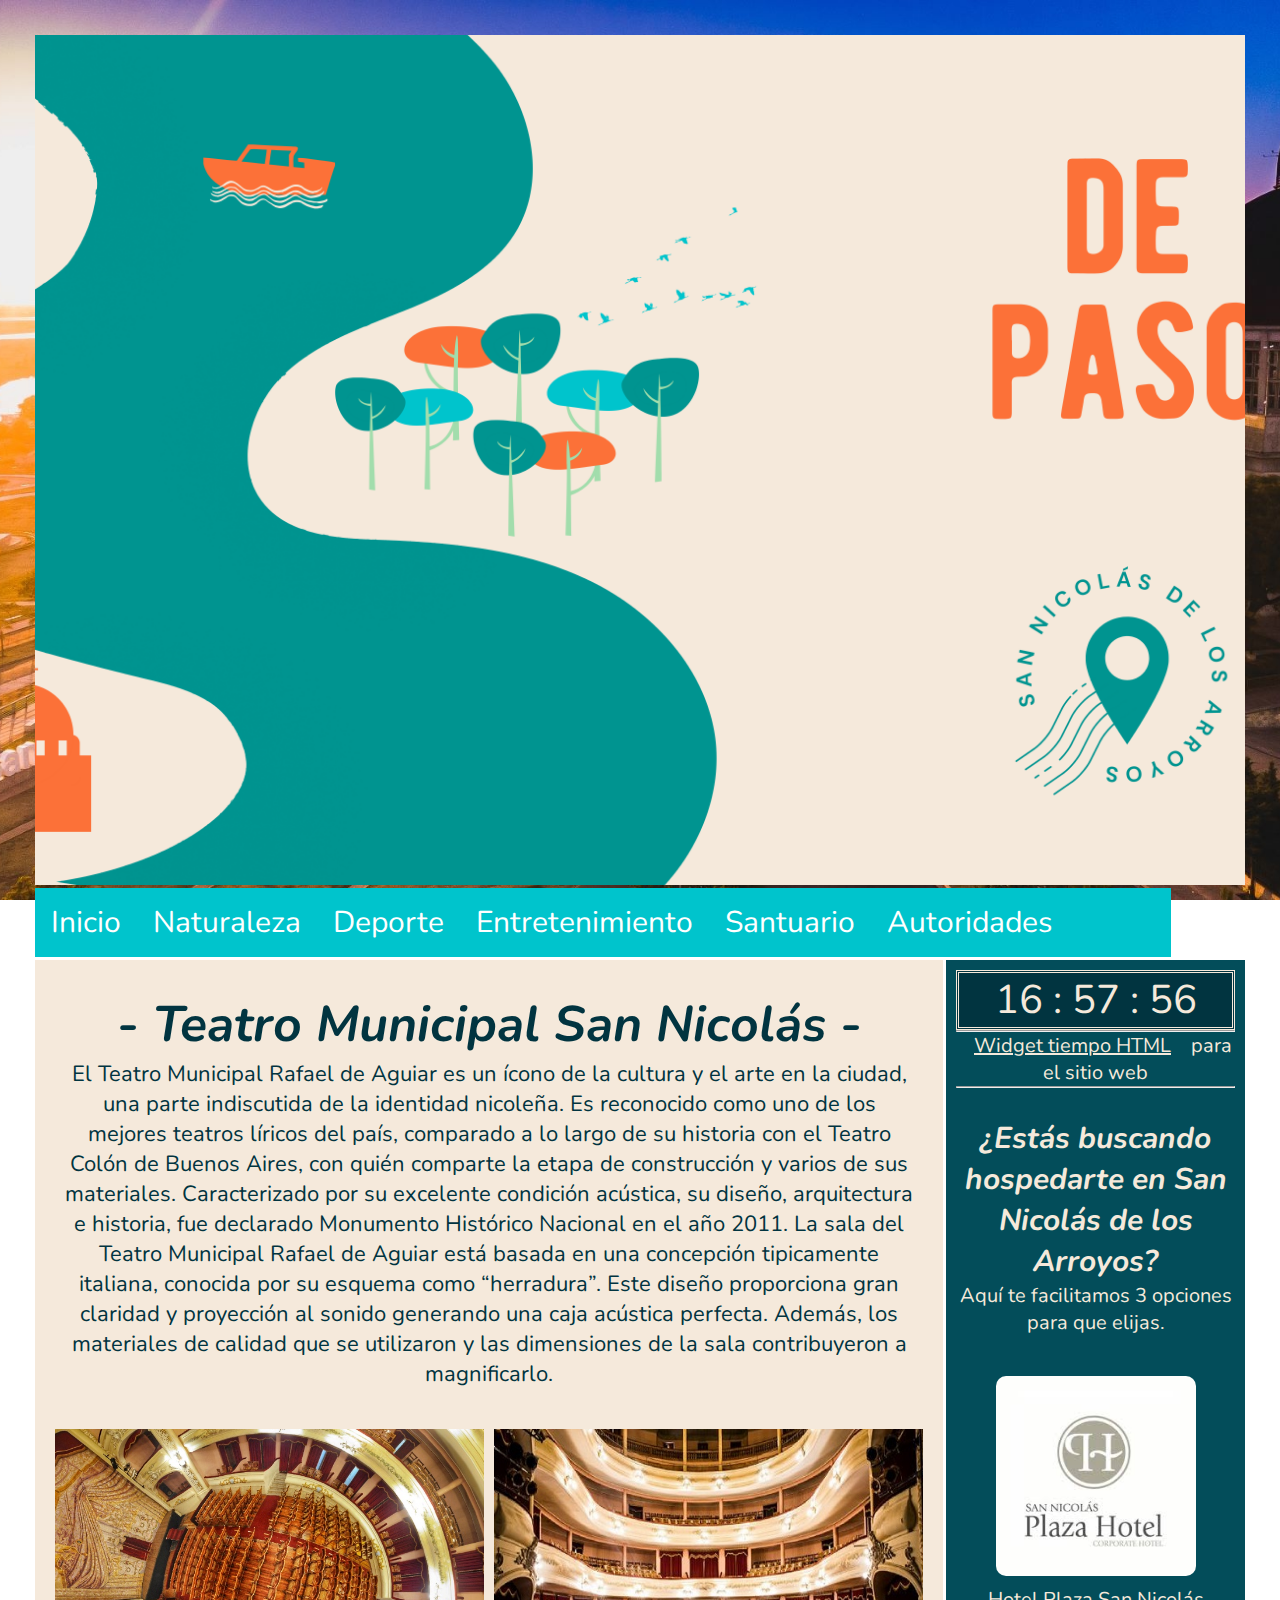
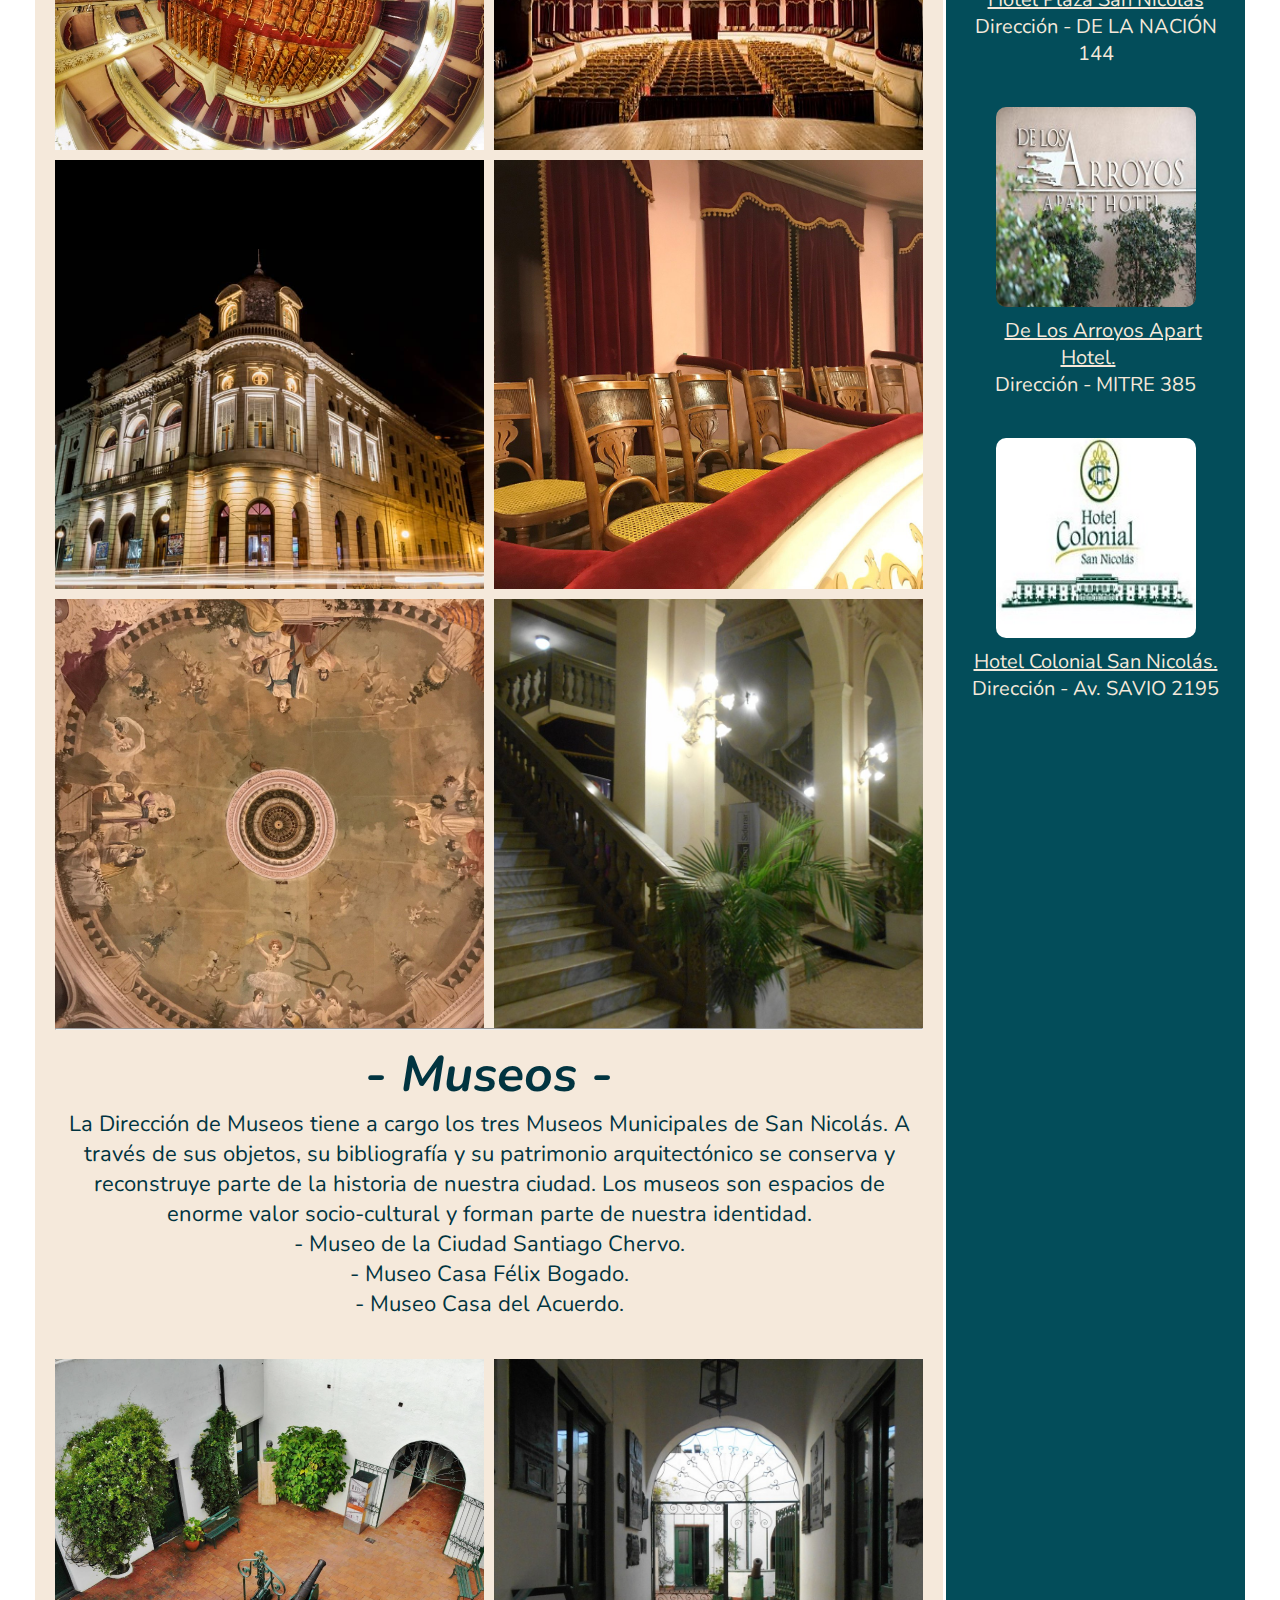
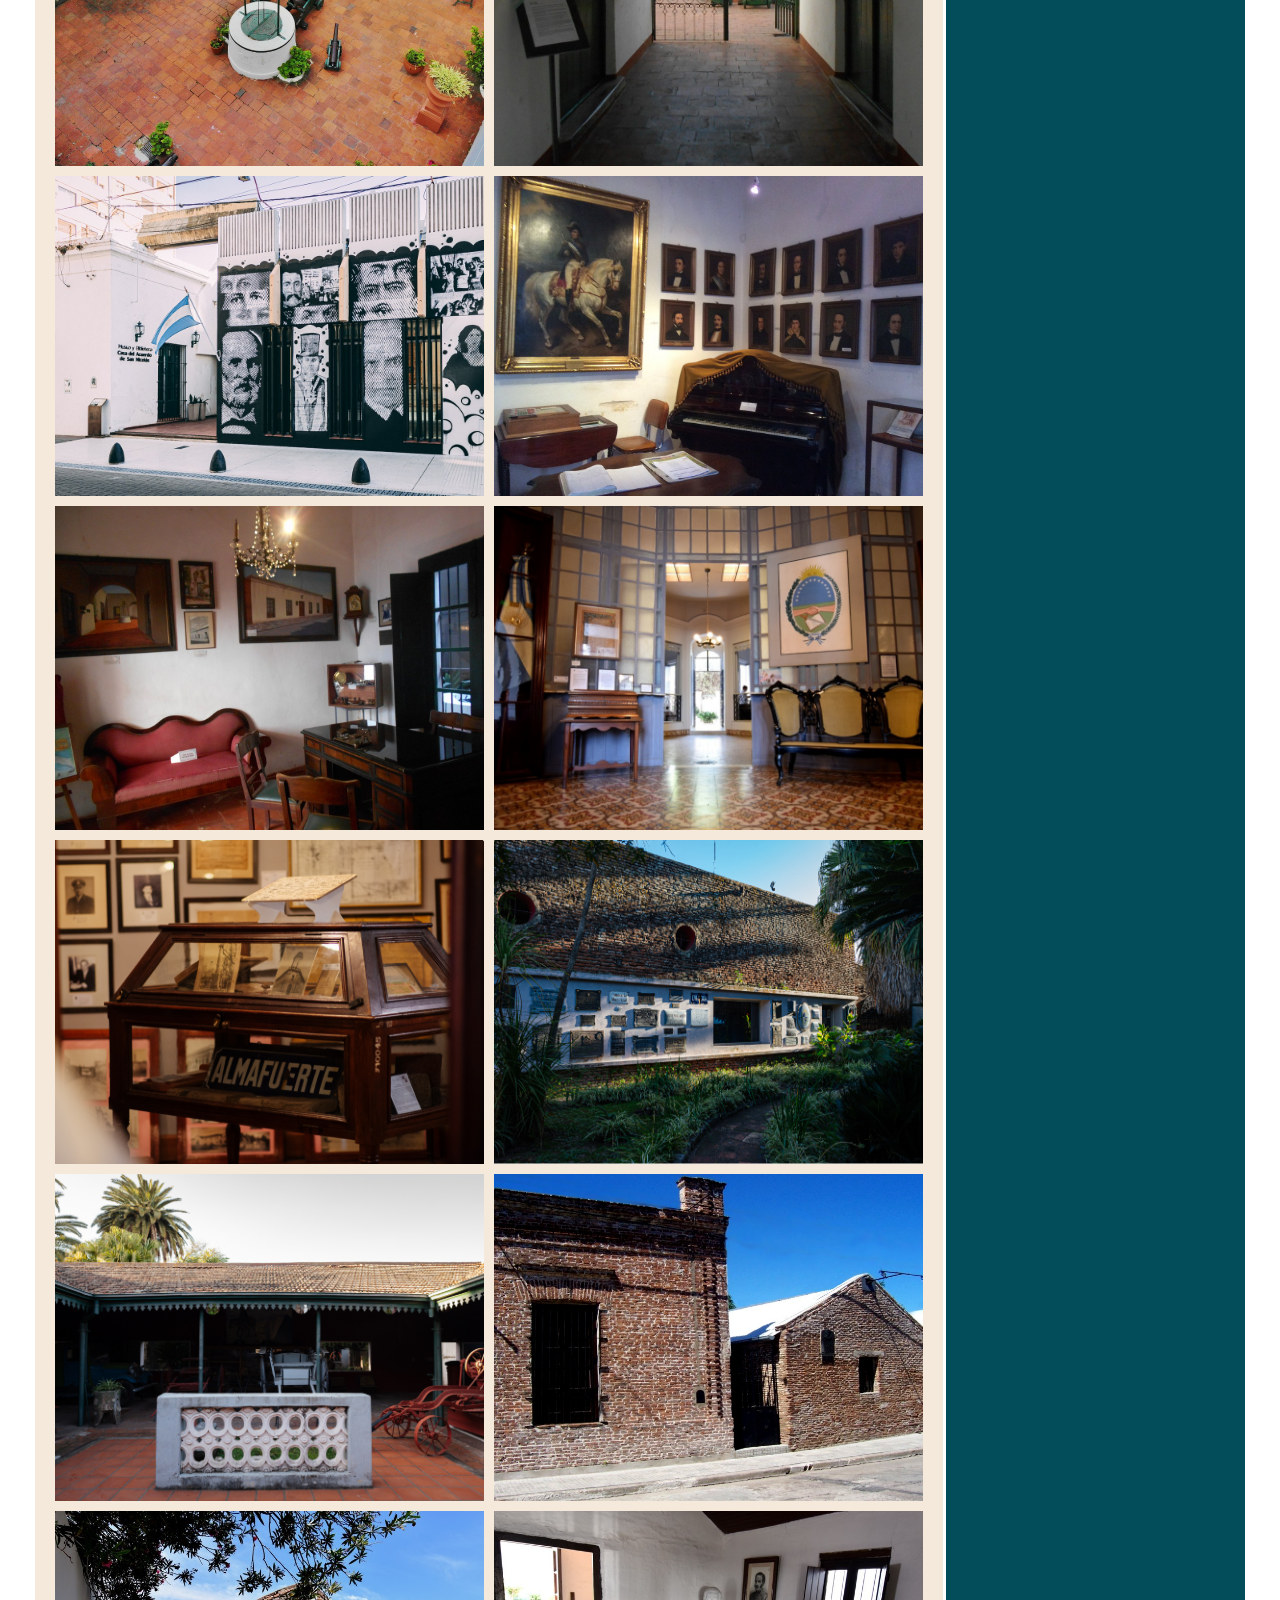
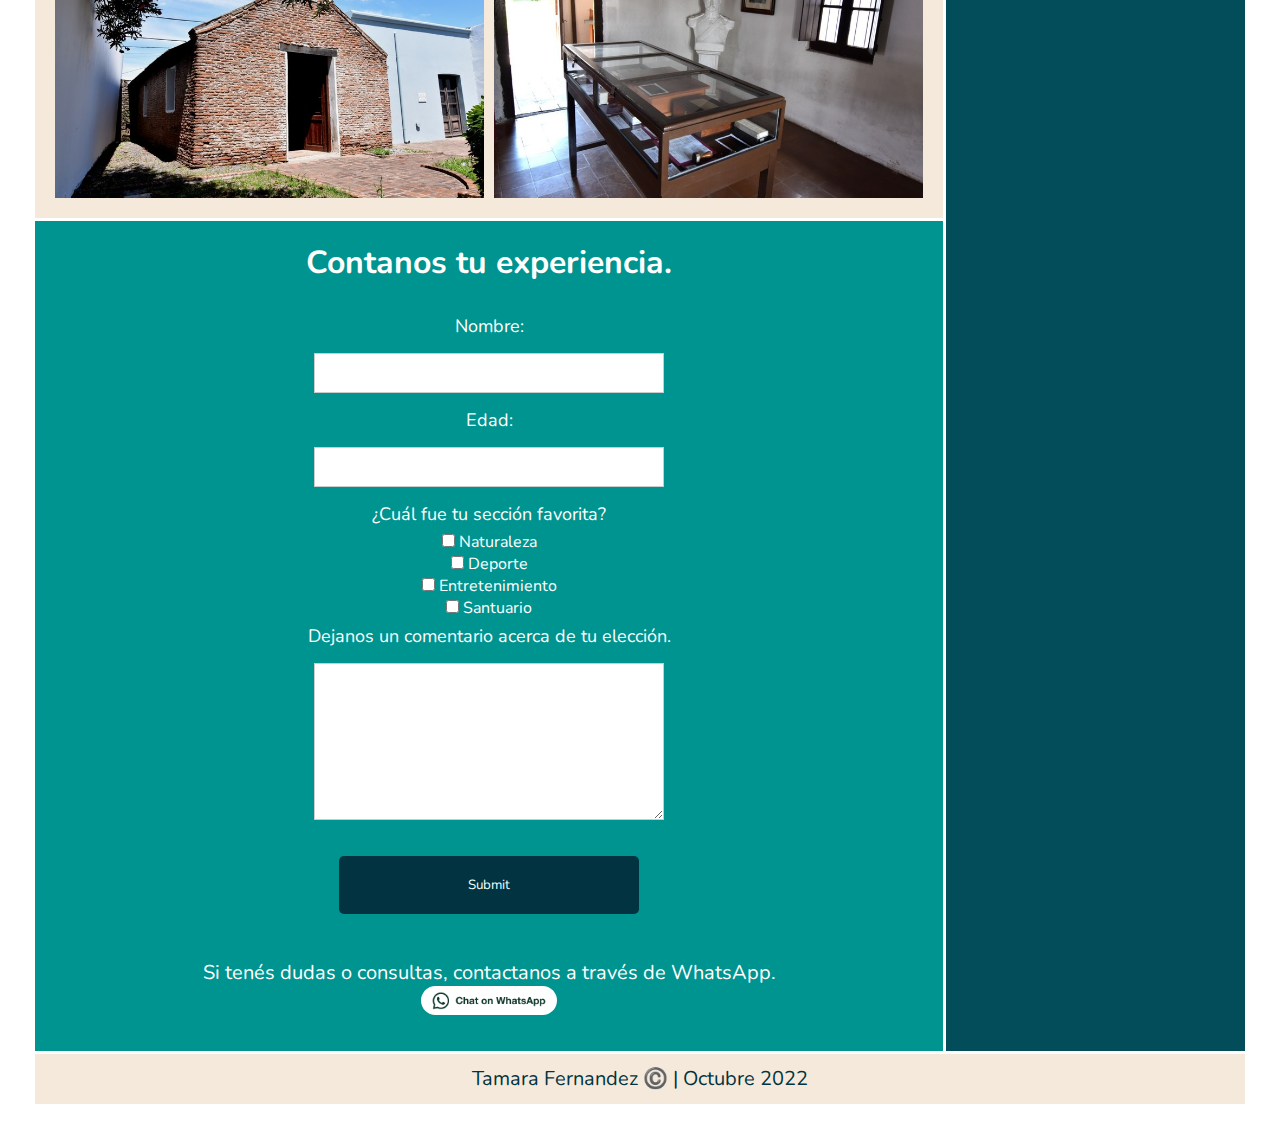
<file: Trabajo_final-RD/entretenimiento.html>
<!DOCTYPE html>
<html>

<head>
    <meta name="author" content="Aquí mis datos" />
    <meta charset="UTF-8">
    <link rel="icon" href="images/background/logo_DEPASO.png">
    <link rel="stylesheet" type="text/css" href="style.css">
    <link rel="preconnect" href="https://fonts.googleapis.com">
    <link rel="preconnect" href="https://fonts.gstatic.com" crossorigin>
    <link href="https://fonts.googleapis.com/css2?family=Nunito:ital,wght@0,200;0,300;0,500;0,600;1,900&display=swap"
        rel="stylesheet">
    <link href="https://cdn.jsdelivr.net/npm/bootstrap@5.0.2/dist/css/bootstrap.min.css" rel="stylesheet"
        integrity="sha384-EVSTQN3/azprG1Anm3QDgpJLIm9Nao0Yz1ztcQTwFspd3yD65VohhpuuCOmLASjC" crossorigin="anonymous">
    <link rel="stylesheet" href="https://cdnjs.cloudflare.com/ajax/libs/font-awesome/6.2.0/css/all.min.css"
        integrity="sha512-xh6O/CkQoPOWDdYTDqeRdPCVd1SpvCA9XXcUnZS2FmJNp1coAFzvtCN9BmamE+4aHK8yyUHUSCcJHgXloTyT2A=="
        crossorigin="anonymous" referrerpolicy="no-referrer" />
    <title>• DE PASO •</title>
</head>

<body>
    <div class="grid-container">
        <div class="grid-header">
            <div>
                <header>
                </header>
            </div>
        </div>
        <div class="grid-nav">
            <nav>
                <ul>
                    <li>
                        <a href="index.html">Inicio</a>
                    </li>
                    <li>
                        <a href="naturaleza.html">Naturaleza</a>
                    </li>
                    <li>
                        <a href="deporte.html">Deporte</a>
                    </li>
                    <li>
                        <a href="entretenimiento.html">Entretenimiento</a>
                    </li>
                    <li>
                        <a href="santuario.html">Santuario</a>
                    </li>
                    <li>
                        <a href="autoridades.html">Autoridades</a>
                    </li>
                    <li>
                        <a href="shop.html"><i class="fa-solid fa-cart-shopping"></i></a>
                    </li>
                </ul>
            </nav>
        </div>
        <div class="grid-main">
            <section>
                <article>
                    <div class="titulo_centrado">
                        <h2>- Teatro Municipal San Nicolás -</h2>
                        <p>
                            El Teatro Municipal Rafael de Aguiar es un ícono de la cultura y el arte en la ciudad, una
                            parte indiscutida de la identidad nicoleña.
                            Es reconocido como uno de los mejores teatros líricos del país, comparado a lo largo de su
                            historia con el Teatro Colón de Buenos Aires, con quién comparte la etapa de construcción y
                            varios de sus materiales. Caracterizado por su excelente condición acústica, su diseño,
                            arquitectura e historia, fue declarado Monumento Histórico Nacional en el año 2011.
                            La sala del Teatro Municipal Rafael de Aguiar está basada en una concepción tipicamente
                            italiana, conocida por su esquema como “herradura”. Este diseño proporciona gran claridad y
                            proyección al sonido generando una caja acústica perfecta. Además, los materiales de calidad
                            que se utilizaron y las dimensiones de la sala contribuyeron a magnificarlo.

                        </p>
                    </div>
                </article>
                <div class="galeria">
                    <div class="galeria-img">
                        <img src="images/entretenimiento/teatro.png" alt="teatro1">
                        <img src="images/entretenimiento/teatro1.jpg" alt="teatro2">
                        <img src="images/entretenimiento/teatro4.png" alt="teatro3">
                        <img src="images/entretenimiento/teatro5.png" alt="teatro4">
                        <img src="images/entretenimiento/teatro6.jpg" alt="teatro5">
                        <img src="images/entretenimiento/teatro7.jpg" alt="teatro6">
                    </div>
                </div>
                <hr>
                <article>
                    <div class="titulo_centrado">
                        <h2>- Museos -</h2>
                        <p>
                            La Dirección de Museos tiene a cargo los tres Museos Municipales de San Nicolás. A través de
                            sus objetos, su bibliografía y su patrimonio arquitectónico se conserva y reconstruye parte
                            de la historia de nuestra ciudad.
                            Los museos son espacios de enorme valor socio-cultural y forman parte de nuestra
                            identidad.<br>
                            - Museo de la Ciudad Santiago Chervo.<br>
                            - Museo Casa Félix Bogado.<br>
                            - Museo Casa del Acuerdo.<br>
                        </p>
                    </div>
                </article>
                <div class="galeria">
                    <div class="galeria-img">
                        <img src="images/entretenimiento/casadelacuerdo.PNG" alt="casa1">
                        <img src="images/entretenimiento/casadelacuerdo1.PNG" alt="casa2">
                        <img src="images/entretenimiento/casadelacuerdo2.PNG" alt="casa3">
                        <img src="images/entretenimiento/casadelacuerdo4.PNG" alt="casa4">
                        <img src="images/entretenimiento/casadelacuerdo3.PNG" alt="casa5">
                        <img src="images/entretenimiento/chervo.PNG" alt="chervo1">
                        <img src="images/entretenimiento/chervo1.PNG" alt="chervo2">
                        <img src="images/entretenimiento/chervo2.PNG" alt="chervo3">
                        <img src="images/entretenimiento/chervo3.PNG" alt="chervo4">
                        <img src="images/entretenimiento/bogado.jpeg" alt="bogado1">
                        <img src="images/entretenimiento/bogado2.jpeg" alt="bogado3">
                        <img src="images/entretenimiento//bogado3.jpeg" alt="bogado4">
                    </div>
                </div>
            </section>
        </div>
        <div class="grid-aside">
            <div>
                <script>
                    function Ver_Hora() {
                        var mihora = new Date();
                        var horas = mihora.getHours();
                        var minutos = mihora.getMinutes();
                        var segundos = mihora.getSeconds();

                        horaactual = horas + " : " + minutos + " : " + segundos;

                        document.mireloj.reloj.value = horaactual;

                    }
                </script>
                <form name="mireloj">
                    <input class="hora" type="text" size="10" id="reloj" disabled>
                </form>
                <script>
                    var reloj = setInterval("Ver_Hora()", 500);
                </script>
            </div>
            <hr>
            <div id="ww_d1a748e312d2f" v='1.3' loc='id'
                a='{"t":"responsive","lang":"es","ids":["wl6247"],"font":"Arial","sl_ics":"one_a","sl_sot":"celsius","cl_bkg":"rgba(3,77,90,1)","cl_font":"rgba(245,233,219,1)","cl_cloud":"#FFFFFF","cl_persp":"#81D4FA","cl_sun":"#FFC107","cl_moon":"#FFC107","cl_thund":"#FF5722","cl_odd":"#0000000a","sl_tof":"3"}'>
                <a href="https://sharpweather.com/es/widgets/" id="ww_d1a748e312d2f_u" target="_blank">Widget tiempo
                    HTML</a> para el sitio web
            </div>
            <script async src="https://app1.weatherwidget.org/js/?id=ww_d1a748e312d2f"></script>
            <hr>
            <h2>¿Estás buscando hospedarte en San Nicolás de los Arroyos?</h2>
            <p>Aquí te facilitamos 3 opciones para que elijas.</p>
            <div>
                <img src="images/aside/HPlaza.jpg" alt="hotel plaza">
                <a href="https://www.snplazahotel.com/es">Hotel Plaza San Nicolás</a>
                <p>Dirección - DE LA NACIÓN 144</p>
                <img src="images/aside/HDeLosArroyos.jpg" alt="delosarroyosapart">
                <a href="https://www.delosarroyosapart.com.ar/">De Los Arroyos Apart Hotel.</a>
                <p>Dirección - MITRE 385</p>
                <img src="images/aside/HColonial.jpeg" alt="hotel colonial">
                <a href="https://hotelcolonialsannicolas.com/">Hotel Colonial San Nicolás.</a>
                <p>Dirección - Av. SAVIO 2195</p>
            </div>
        </div>
        <div class="grid-contact">
            <form action="" class="form">
                <h1>Contanos tu experiencia.</h1>
                <p class="font">Nombre: </p>
                <input type="text" class="field" placeholder="" maxlength="35" required>
                <p class="font">Edad: </p>
                <input type="text" class="field" placeholder="" maxlength="35" required>

                <p class="font">¿Cuál fue tu sección favorita?</p>
                <input type="checkbox" name="Naturaleza"> Naturaleza<br>
                <input type="checkbox" name="Deporte"> Deporte<br>
                <input type="checkbox" name="Entretenimiento"> Entretenimiento<br>
                <input type="checkbox" name="Santuario"> Santuario<br>

                <p class="font">Dejanos un comentario acerca de tu elección.</p>
                <textarea class="field" cols="20" rows="5" maxlength="200"></textarea>

                <p><input class="btn-input btn-send" type="submit"></p>
            </form>
            <!-- Enlace con Whatsapp-->
            <div class="btn-wspp">
                <p class="font-wspp">Si tenés dudas o consultas, contactanos a través de WhatsApp.</p>
                <a aria-label="Chat on WhatsApp" href="https://wa.me/+5493364580240?">
                    <img alt="Chat on WhatsApp" src="WhatsAppButtonWhiteMedium.png" />
                </a>
            </div>
        </div>
        <div class="grid-footer">
            Tamara Fernandez ©️ | Octubre 2022
        </div>
        
    </div>
    <script>
        window.addEventListener("beforeunload", (event) => {
            event.returnValue = "Are you sure you want to leave?";
        });
    </script>
</body>

</html>
</file>
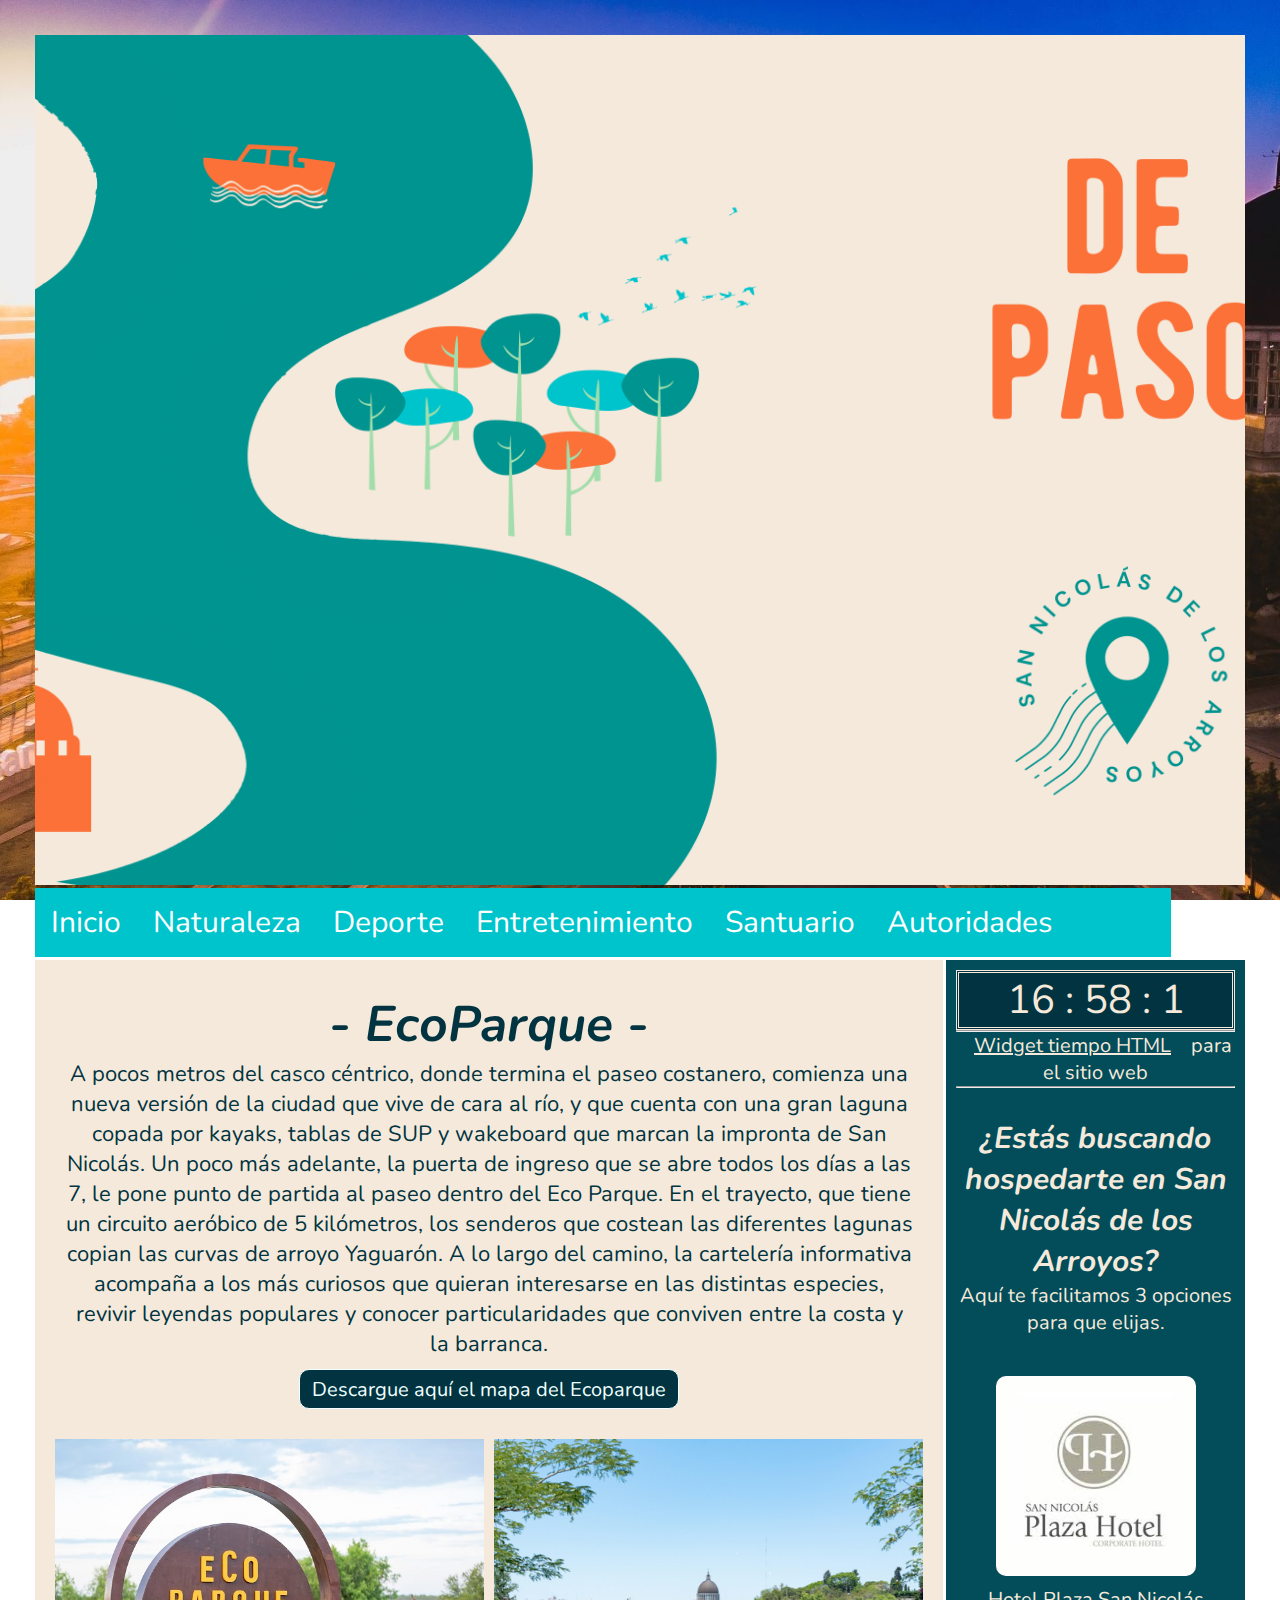
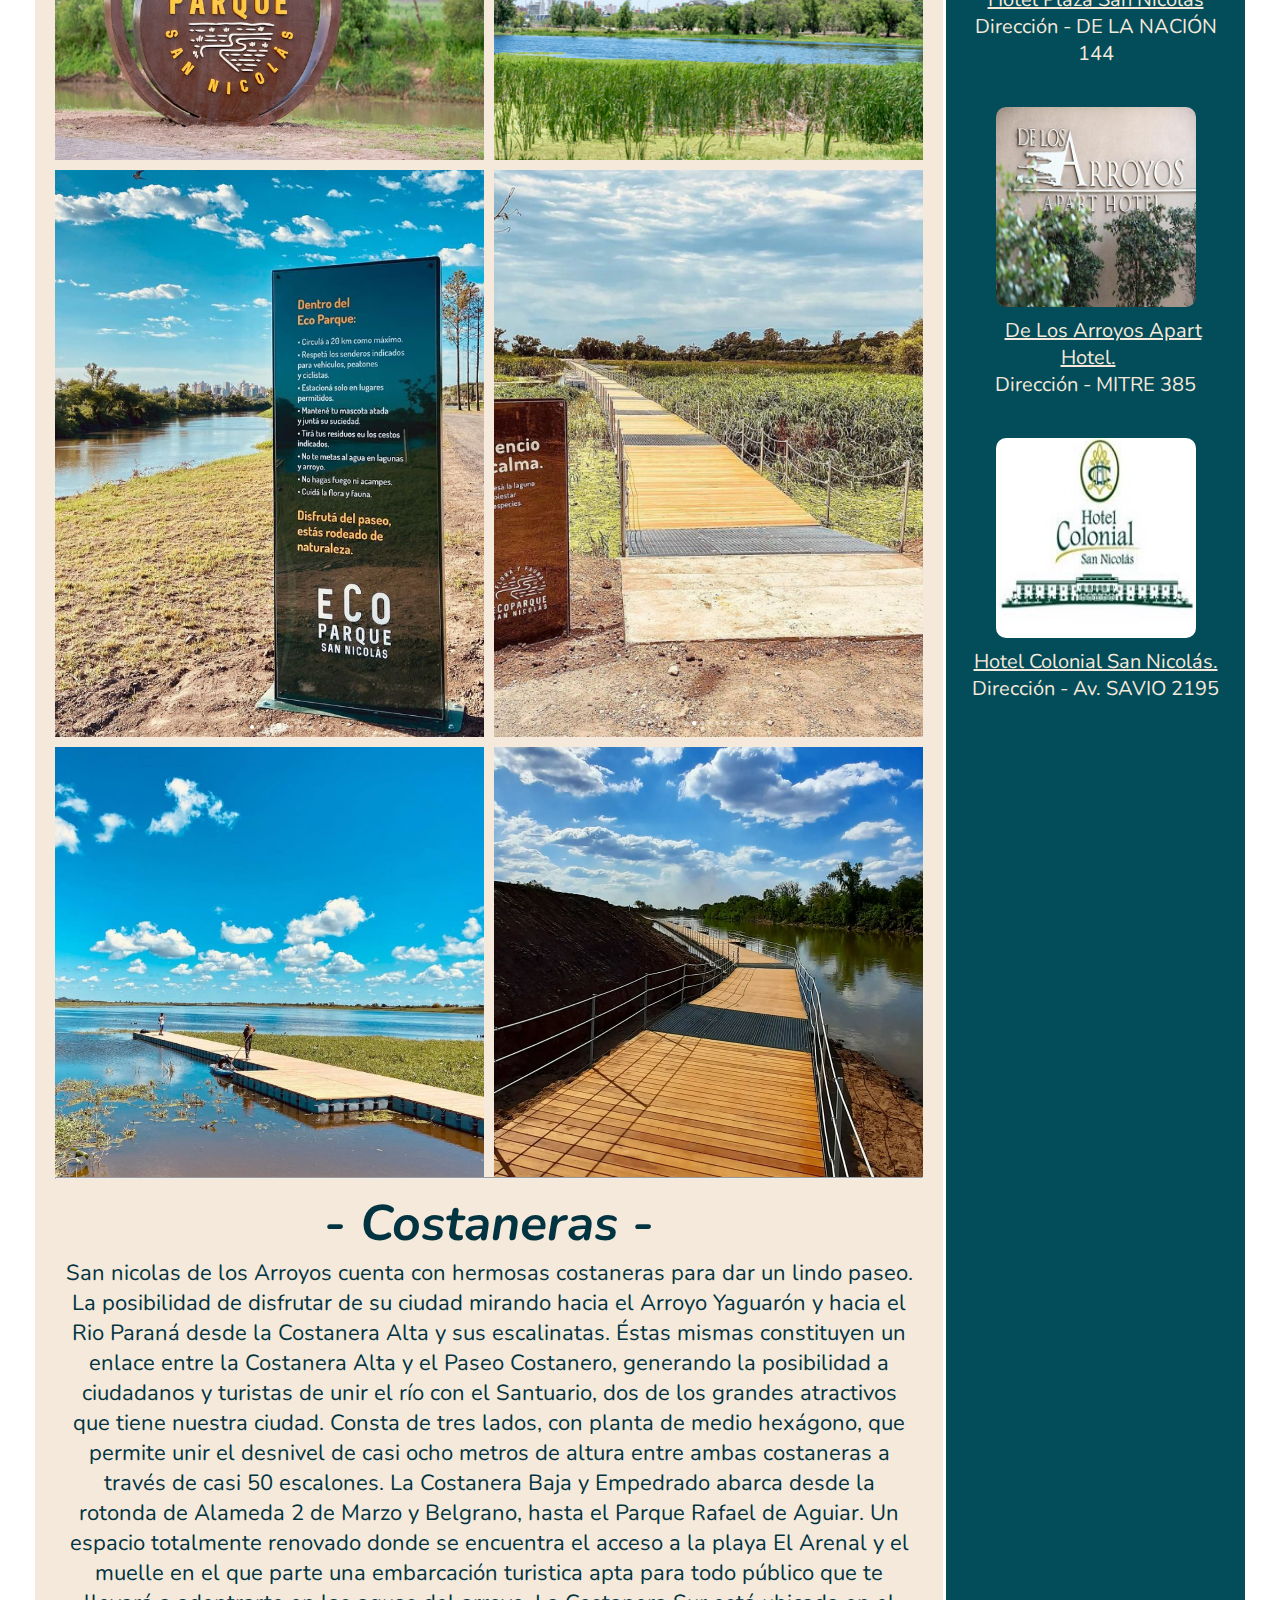
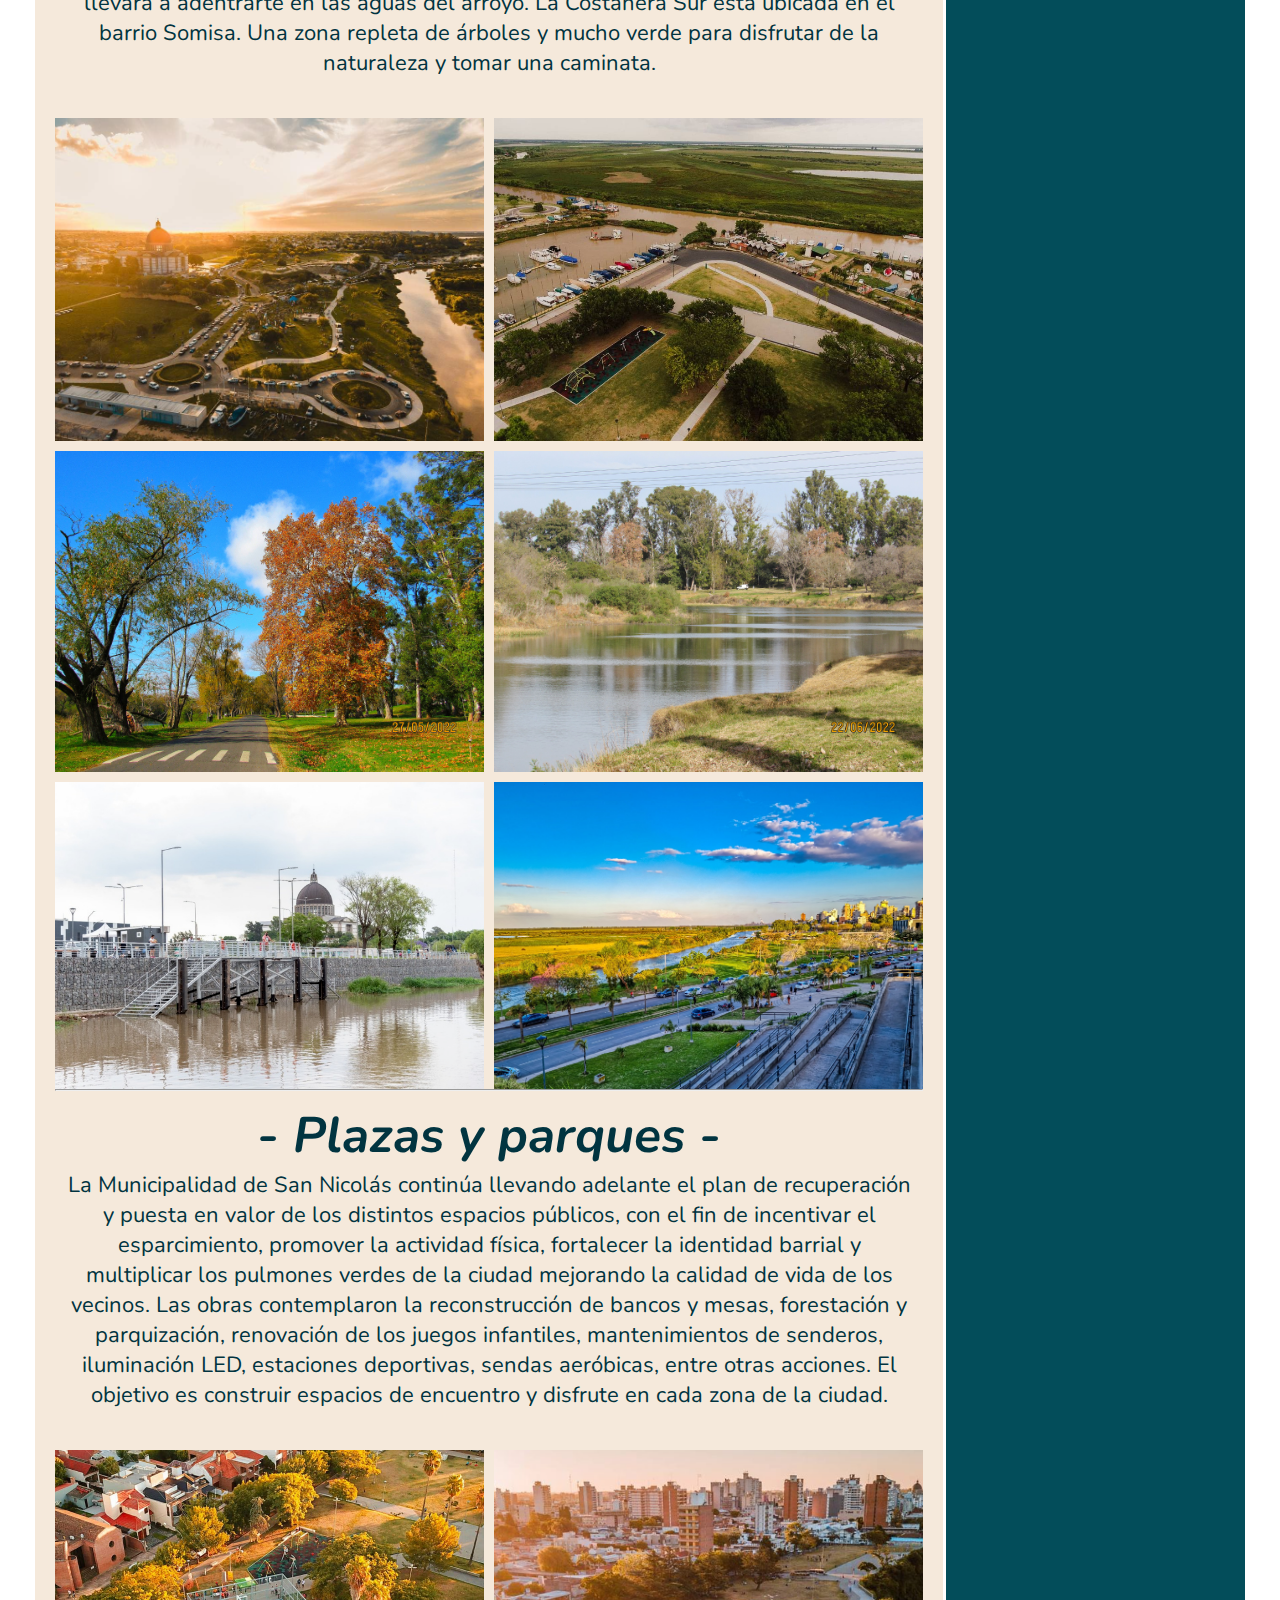
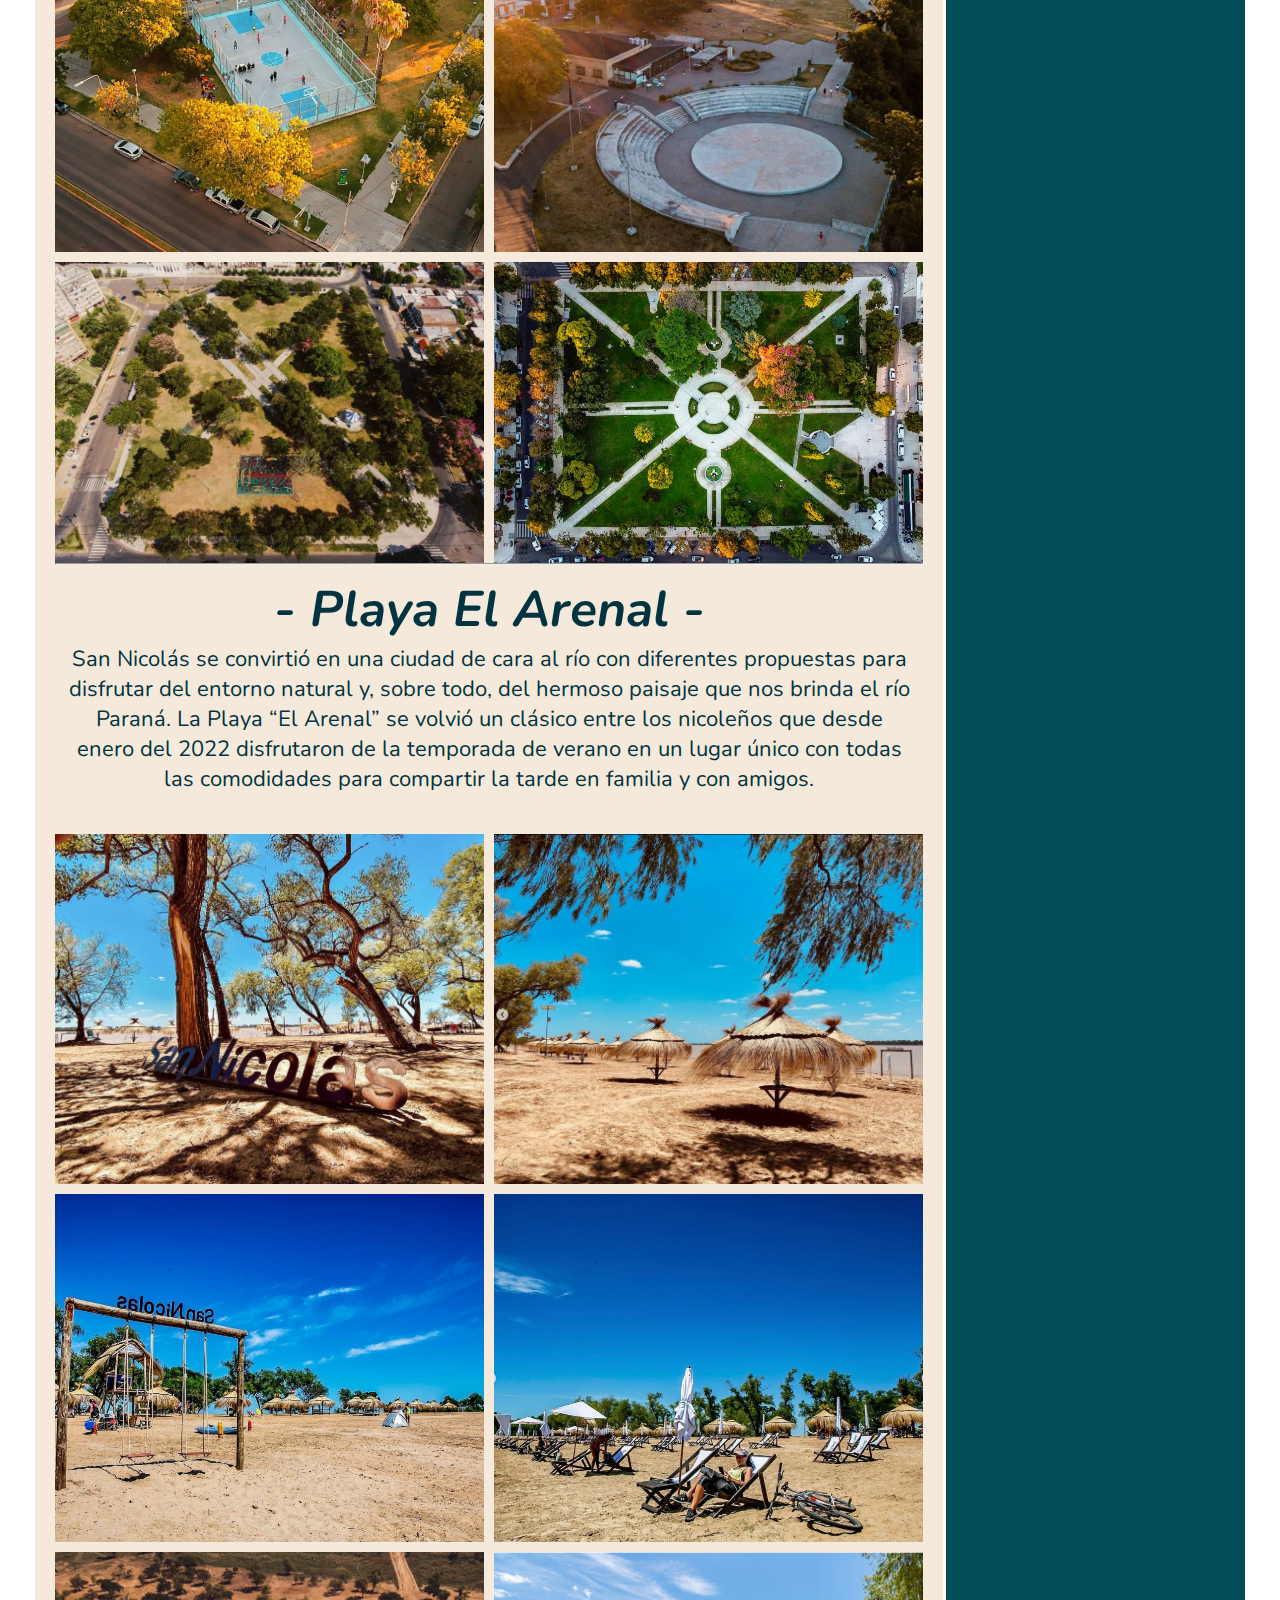
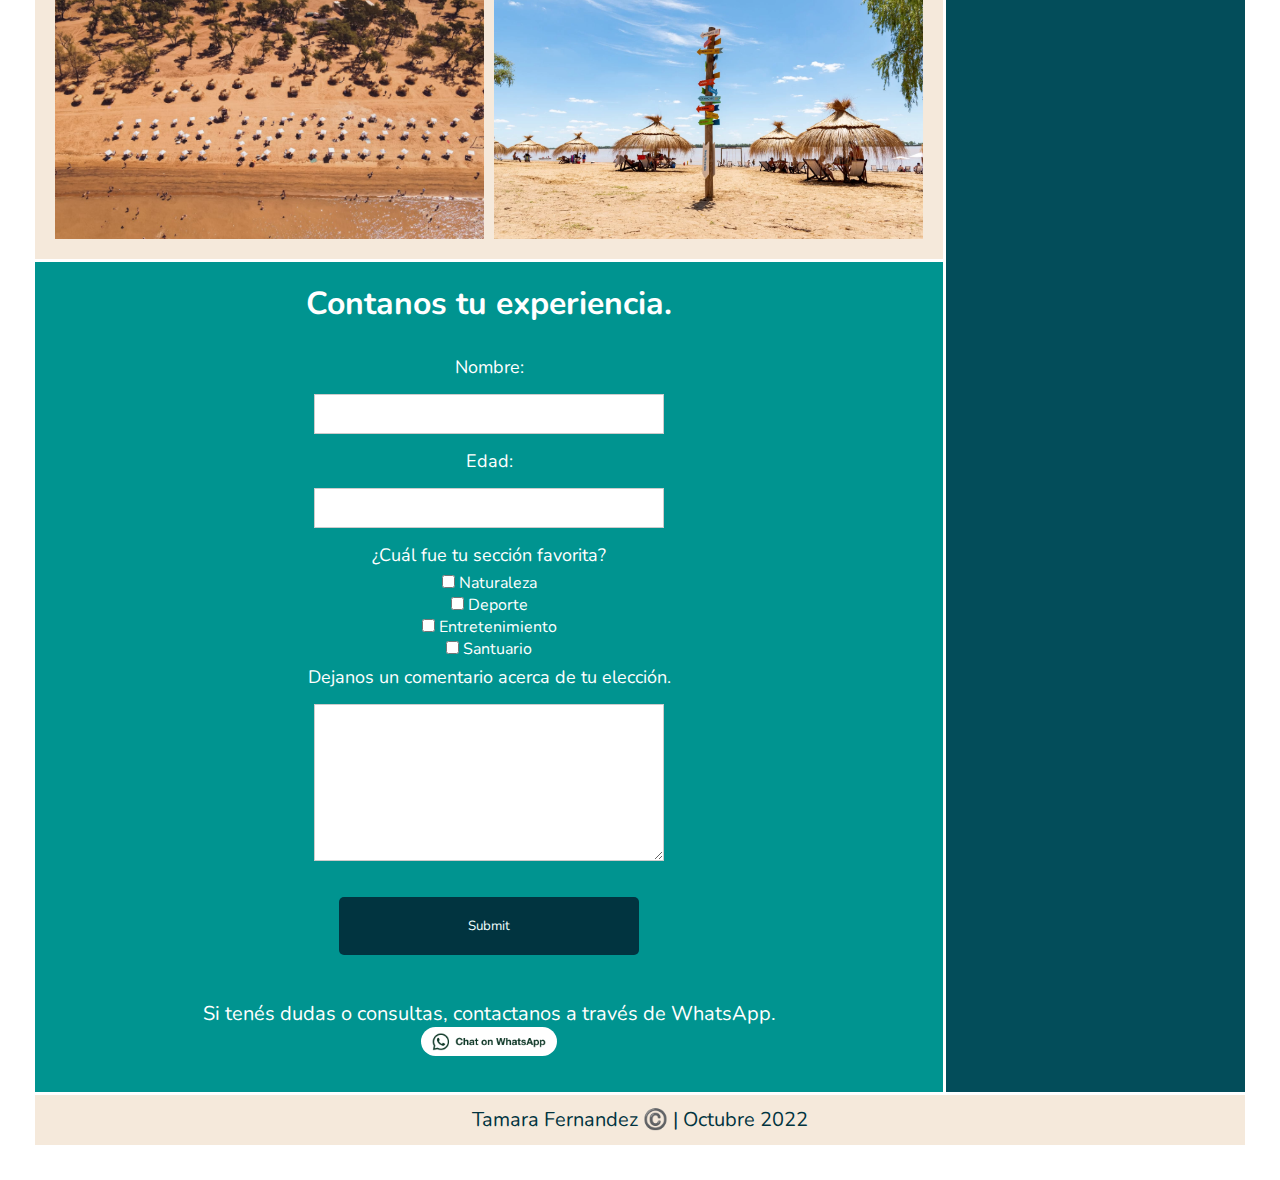
<file: Trabajo_final-RD/naturaleza.html>
<!DOCTYPE html>
<html>

<head>
    <meta name="author" content="Aquí mis datos" />
    <meta charset="UTF-8">
    <link rel="icon" href="images/logo_DEPASO.png">
    <link rel="stylesheet" type="text/css" href="style.css">
    <link rel="preconnect" href="https://fonts.googleapis.com">
    <link rel="preconnect" href="https://fonts.gstatic.com" crossorigin>
    <link href="https://fonts.googleapis.com/css2?family=Nunito:ital,wght@0,200;0,300;0,500;0,600;1,900&display=swap"
        rel="stylesheet">
    <link href="https://cdn.jsdelivr.net/npm/bootstrap@5.0.2/dist/css/bootstrap.min.css" rel="stylesheet"
        integrity="sha384-EVSTQN3/azprG1Anm3QDgpJLIm9Nao0Yz1ztcQTwFspd3yD65VohhpuuCOmLASjC" crossorigin="anonymous">
    <link rel="stylesheet" href="https://cdnjs.cloudflare.com/ajax/libs/font-awesome/6.2.0/css/all.min.css"
        integrity="sha512-xh6O/CkQoPOWDdYTDqeRdPCVd1SpvCA9XXcUnZS2FmJNp1coAFzvtCN9BmamE+4aHK8yyUHUSCcJHgXloTyT2A=="
        crossorigin="anonymous" referrerpolicy="no-referrer" />
    <title>• DE PASO •</title>
</head>

<body>
    <div class="grid-container">
        <div class="grid-header">
            <div>
                <header>

                </header>
            </div>
        </div>
        <div class="grid-nav">
            <nav>
                <ul>
                    <li>
                        <a href="index.html">Inicio</a>
                    </li>
                    <li>
                        <a href="naturaleza.html">Naturaleza</a>
                    </li>
                    <li>
                        <a href="deporte.html">Deporte</a>
                    </li>
                    <li>
                        <a href="entretenimiento.html">Entretenimiento</a>
                    </li>
                    <li>
                        <a href="santuario.html">Santuario</a>
                    </li>
                    <li>
                        <a href="autoridades.html">Autoridades</a>
                    </li>
                    <li>
                        <a href="shop.html"><i class="fa-solid fa-cart-shopping"></i></a>
                    </li>
                </ul>
            </nav>
        </div>
        <div class="grid-main">
            <section>
                <article>
                    <div class="titulo_centrado">
                        <h2>- EcoParque -</h2>
                        <p>
                            A pocos metros del casco céntrico, donde termina el paseo costanero, comienza una nueva
                            versión de la ciudad que vive de cara al río, y que cuenta con una gran laguna copada por
                            kayaks, tablas de SUP y wakeboard que marcan la impronta de San Nicolás.
                            Un poco más adelante, la puerta de ingreso que se abre todos los días a las 7, le pone punto
                            de partida al paseo dentro del Eco Parque.
                            En el trayecto, que tiene un circuito aeróbico de 5 kilómetros, los senderos que costean las
                            diferentes lagunas copian las curvas de arroyo Yaguarón.
                            A lo largo del camino, la cartelería informativa acompaña a los más curiosos que quieran
                            interesarse en las distintas especies, revivir leyendas populares y conocer particularidades
                            que conviven entre la costa y la barranca.
                        </p>
                    </div>
                    <!-- Descargar archivo | mapa del ecoparque -->
                    <div id="descarga_img">
                        <a href="images/naturaleza/mapa_ecoparque.jpeg" id="img"></a>
                        <input type="button" id="btn-descarga" value="Descargue aquí el mapa del Ecoparque" />
                        <script>
                            function download(filename, img) {

                                var element = document.createElement('a');
                                element.setAttribute('href', 'data:text/plain;charset=utf-8, ' + encodeURIComponent(img));
                                element.setAttribute('download', filename);
                                document.body.appendChild(element);
                                element.click();
                            }
                            document.getElementById("btn-descarga")
                                .addEventListener("click", function () {
                                    var img = document.getElementById("img").value;
                                    var filename = "mapa_ecoparque.jpeg";
                                    download(filename, img);
                                }, false);
                        </script>
                    </div>
                </article>
                <div class="galeria">
                    <div class="galeria-img">
                        <img src="images/naturaleza/ecoparque1.jpeg" alt="eco1">
                        <img src="images/naturaleza/ecoparque3.jpeg" alt="eco2">
                        <img src="images/naturaleza/ecoparque4.PNG" alt="eco3">
                        <img src="images/naturaleza/ecoparque5.jpeg" alt="eco4">
                        <img src="images/naturaleza/ecoparque6.jpeg" alt="eco5">
                        <img src="images/naturaleza/ecoparque7.PNG" alt="eco6">
                    </div>
                </div>
                <hr>
                <article>
                    <div class="titulo_centrado">
                        <h2>- Costaneras -</h2>
                        <p>
                            San nicolas de los Arroyos cuenta con hermosas costaneras para dar un lindo paseo.
                            La posibilidad de disfrutar de su ciudad mirando hacia el Arroyo Yaguarón y hacia el Rio
                            Paraná desde la Costanera Alta y sus escalinatas. Éstas mismas constituyen un enlace entre
                            la Costanera Alta y el Paseo Costanero, generando la posibilidad a ciudadanos y turistas de
                            unir el río con el Santuario, dos de los grandes atractivos que tiene nuestra ciudad.
                            Consta de tres lados, con planta de medio hexágono, que permite unir el desnivel de casi
                            ocho metros de altura entre ambas costaneras a través de casi 50 escalones.
                            La Costanera Baja y Empedrado abarca desde la rotonda de Alameda 2 de Marzo y Belgrano,
                            hasta el Parque Rafael de Aguiar. Un espacio totalmente renovado donde se encuentra el
                            acceso a la playa El Arenal y el muelle en el que parte una embarcación turistica apta para
                            todo público que te llevará a adentrarte en las aguas del arroyo.
                            La Costanera Sur está ubicada en el barrio Somisa. Una zona repleta de árboles y mucho verde
                            para disfrutar de la naturaleza y tomar una caminata.
                        </p>
                    </div>
                </article>
                <div class="galeria">
                    <div class="galeria-img">
                        <img src="images/naturaleza/costanera.jpg" alt="costa1">
                        <img src="images/naturaleza/costanera1.jpg" alt="costa2">
                        <img src="images/naturaleza/costaSur.jpg" alt="costa3">
                        <img src="images/naturaleza/costanertasur.jpg" alt="costa4">
                        <img src="images/naturaleza/costa6.png" alt="costa5">
                        <img src="images/naturaleza/costa4.jpg" alt="costa6">

                    </div>
                </div>
                <hr>
                <article>
                    <div class="titulo_centrado">
                        <h2>- Plazas y parques -</h2>
                        <p>
                            La Municipalidad de San Nicolás continúa llevando adelante el plan de recuperación y puesta
                            en
                            valor de los distintos espacios públicos, con el fin de incentivar el esparcimiento,
                            promover la
                            actividad física, fortalecer la identidad barrial y multiplicar los pulmones verdes de la
                            ciudad
                            mejorando la calidad de vida de los vecinos.
                            Las obras contemplaron la reconstrucción de bancos y mesas, forestación y parquización,
                            renovación de los juegos infantiles, mantenimientos de senderos, iluminación LED, estaciones
                            deportivas, sendas aeróbicas, entre otras acciones.
                            El objetivo es construir espacios de encuentro y disfrute en cada zona de la ciudad.
                        </p>
                    </div>
                </article>
                <div class="galeria">
                    <div class="galeria-img">
                        <img src="images/naturaleza/plazabelgrano.PNG" alt="plaza1">
                        <img src="images/naturaleza/plazasanmar.PNG" alt="plaza2">
                        <img src="images/naturaleza/plazadelcementerio.PNG" alt="plaza3">
                        <img src="images/naturaleza/plazamitre.PNG" alt="plaza4">
                    </div>
                </div>
                <hr>
                <article>
                    <div class="titulo_centrado">
                        <h2>- Playa El Arenal -</h2>
                        <p>
                            San Nicolás se convirtió en una ciudad de cara al río con diferentes propuestas para
                            disfrutar
                            del entorno natural y, sobre todo, del hermoso paisaje que nos brinda el río Paraná.
                            La Playa “El Arenal” se volvió un clásico entre los nicoleños que desde enero del 2022
                            disfrutaron de la temporada de verano en un lugar único con todas las comodidades para
                            compartir
                            la tarde en familia y con amigos.
                        </p>
                    </div>
                </article>
                <div class="galeria">
                    <div class="galeria-img">
                        <img src="images/naturaleza/playa1.PNG" alt="playa1">
                        <img src="images/naturaleza/playa2.PNG" alt="playa2">
                        <img src="images/naturaleza/playa3.PNG" alt="playa3">
                        <img src="images/naturaleza/playa4.PNG" alt="playa4">
                        <img src="images/naturaleza/arenal23.PNG" alt="playa5">
                        <img src="images/naturaleza/arenal.PNG" alt="playa6">
                    </div>
                </div>
            </section>

        </div>
        <div class="grid-aside">
            <div>
                <script>
                    function Ver_Hora() {
                        var mihora = new Date();
                        var horas = mihora.getHours();
                        var minutos = mihora.getMinutes();
                        var segundos = mihora.getSeconds();

                        horaactual = horas + " : " + minutos + " : " + segundos;

                        document.mireloj.reloj.value = horaactual;

                    }
                </script>
                <form name="mireloj">
                    <input class="hora" type="text" size="10" id="reloj" disabled>
                </form>
                <script>
                    var reloj = setInterval("Ver_Hora()", 500);
                </script>
            </div>
            <hr>
            <div id="ww_d1a748e312d2f" v='1.3' loc='id'
                a='{"t":"responsive","lang":"es","ids":["wl6247"],"font":"Arial","sl_ics":"one_a","sl_sot":"celsius","cl_bkg":"rgba(3,77,90,1)","cl_font":"rgba(245,233,219,1)","cl_cloud":"#FFFFFF","cl_persp":"#81D4FA","cl_sun":"#FFC107","cl_moon":"#FFC107","cl_thund":"#FF5722","cl_odd":"#0000000a","sl_tof":"3"}'>
                <a href="https://sharpweather.com/es/widgets/" id="ww_d1a748e312d2f_u" target="_blank">Widget tiempo
                    HTML</a> para el sitio web
            </div>
            <script async src="https://app1.weatherwidget.org/js/?id=ww_d1a748e312d2f"></script>
            <hr>
            <h2>¿Estás buscando hospedarte en San Nicolás de los Arroyos?</h2>
            <p>Aquí te facilitamos 3 opciones para que elijas.</p>
            <div>
                <img src="images/aside/HPlaza.jpg" alt="hotel plaza">
                <a href="https://www.snplazahotel.com/es">Hotel Plaza San Nicolás</a>
                <p>Dirección - DE LA NACIÓN 144</p>
                <img src="images/aside/HDeLosArroyos.jpg" alt="delosarroyosapart">
                <a href="https://www.delosarroyosapart.com.ar/">De Los Arroyos Apart Hotel.</a>
                <p>Dirección - MITRE 385</p>
                <img src="images/aside/HColonial.jpeg" alt="hotel colonial">
                <a href="https://hotelcolonialsannicolas.com/">Hotel Colonial San Nicolás.</a>
                <p>Dirección - Av. SAVIO 2195</p>
            </div>
        </div>
        <div class="grid-contact">
            <form action="" class="form">
                <h1>Contanos tu experiencia.</h1>
                <p class="font">Nombre: </p>
                <input type="text" class="field" placeholder="" maxlength="35" required>
                <p class="font">Edad: </p>
                <input type="text" class="field" placeholder="" maxlength="35" required>

                <p class="font">¿Cuál fue tu sección favorita?</p>
                <input type="checkbox" name="galeria"> Naturaleza<br>
                <input type="checkbox" name="Deporte"> Deporte<br>
                <input type="checkbox" name="Entretenimiento"> Entretenimiento<br>
                <input type="checkbox" name="Santuario"> Santuario<br>

                <p class="font">Dejanos un comentario acerca de tu elección.</p>
                <textarea class="field" cols="20" rows="5" maxlength="200"></textarea>

                <p><input class="btn-input btn-send" type="submit"></p>
            </form>
            <!-- Enlace con Whatsapp-->
            <div class="btn-wspp">
                <p class="font-wspp">Si tenés dudas o consultas, contactanos a través de WhatsApp.</p>
                <a aria-label="Chat on WhatsApp" href="https://wa.me/+5493364580240?">
                    <img alt="Chat on WhatsApp" src="WhatsAppButtonWhiteMedium.png" />
                </a>
            </div>
        </div>
        <div class="grid-footer">
            Tamara Fernandez ©️ | Octubre 2022
        </div>

    </div>
    <script>
        window.addEventListener("beforeunload", (event) => {
            event.returnValue = "Are you sure you want to leave?";
        });
    </script>
</body>

</html>
</file>
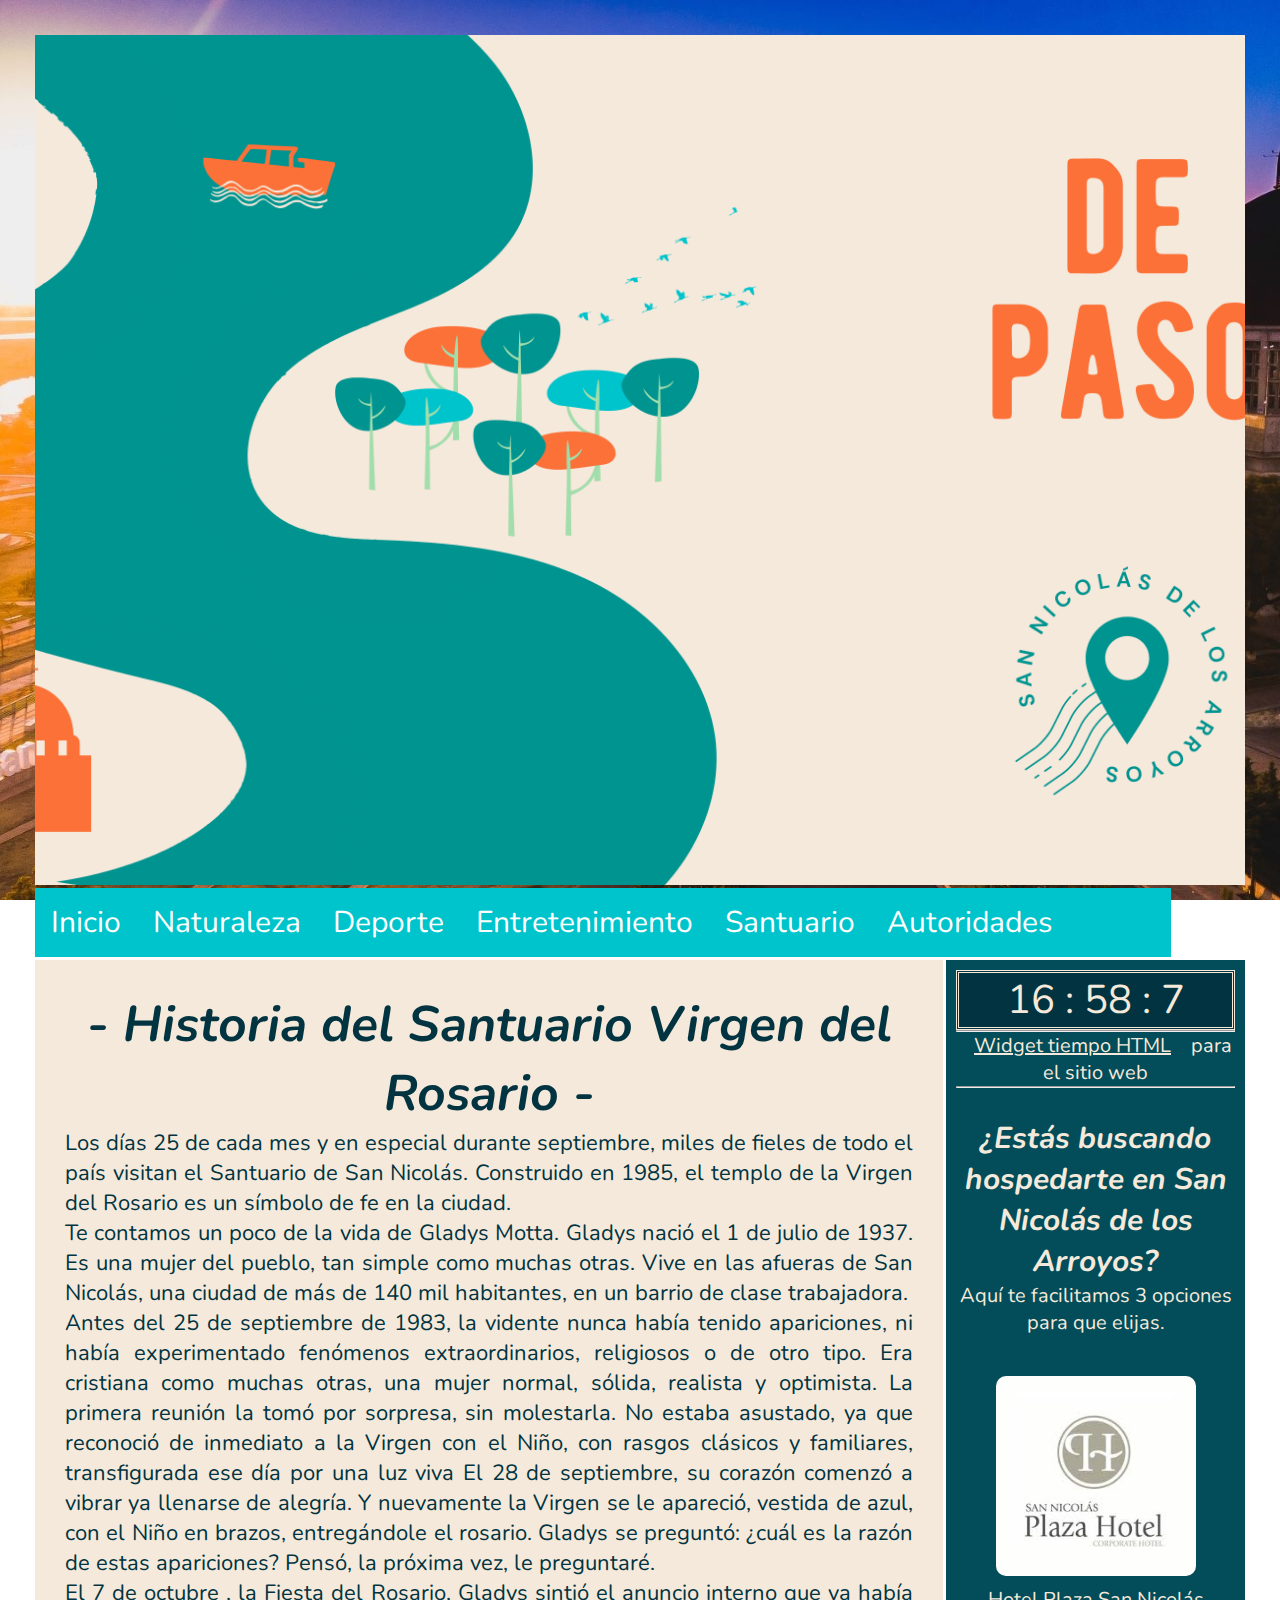
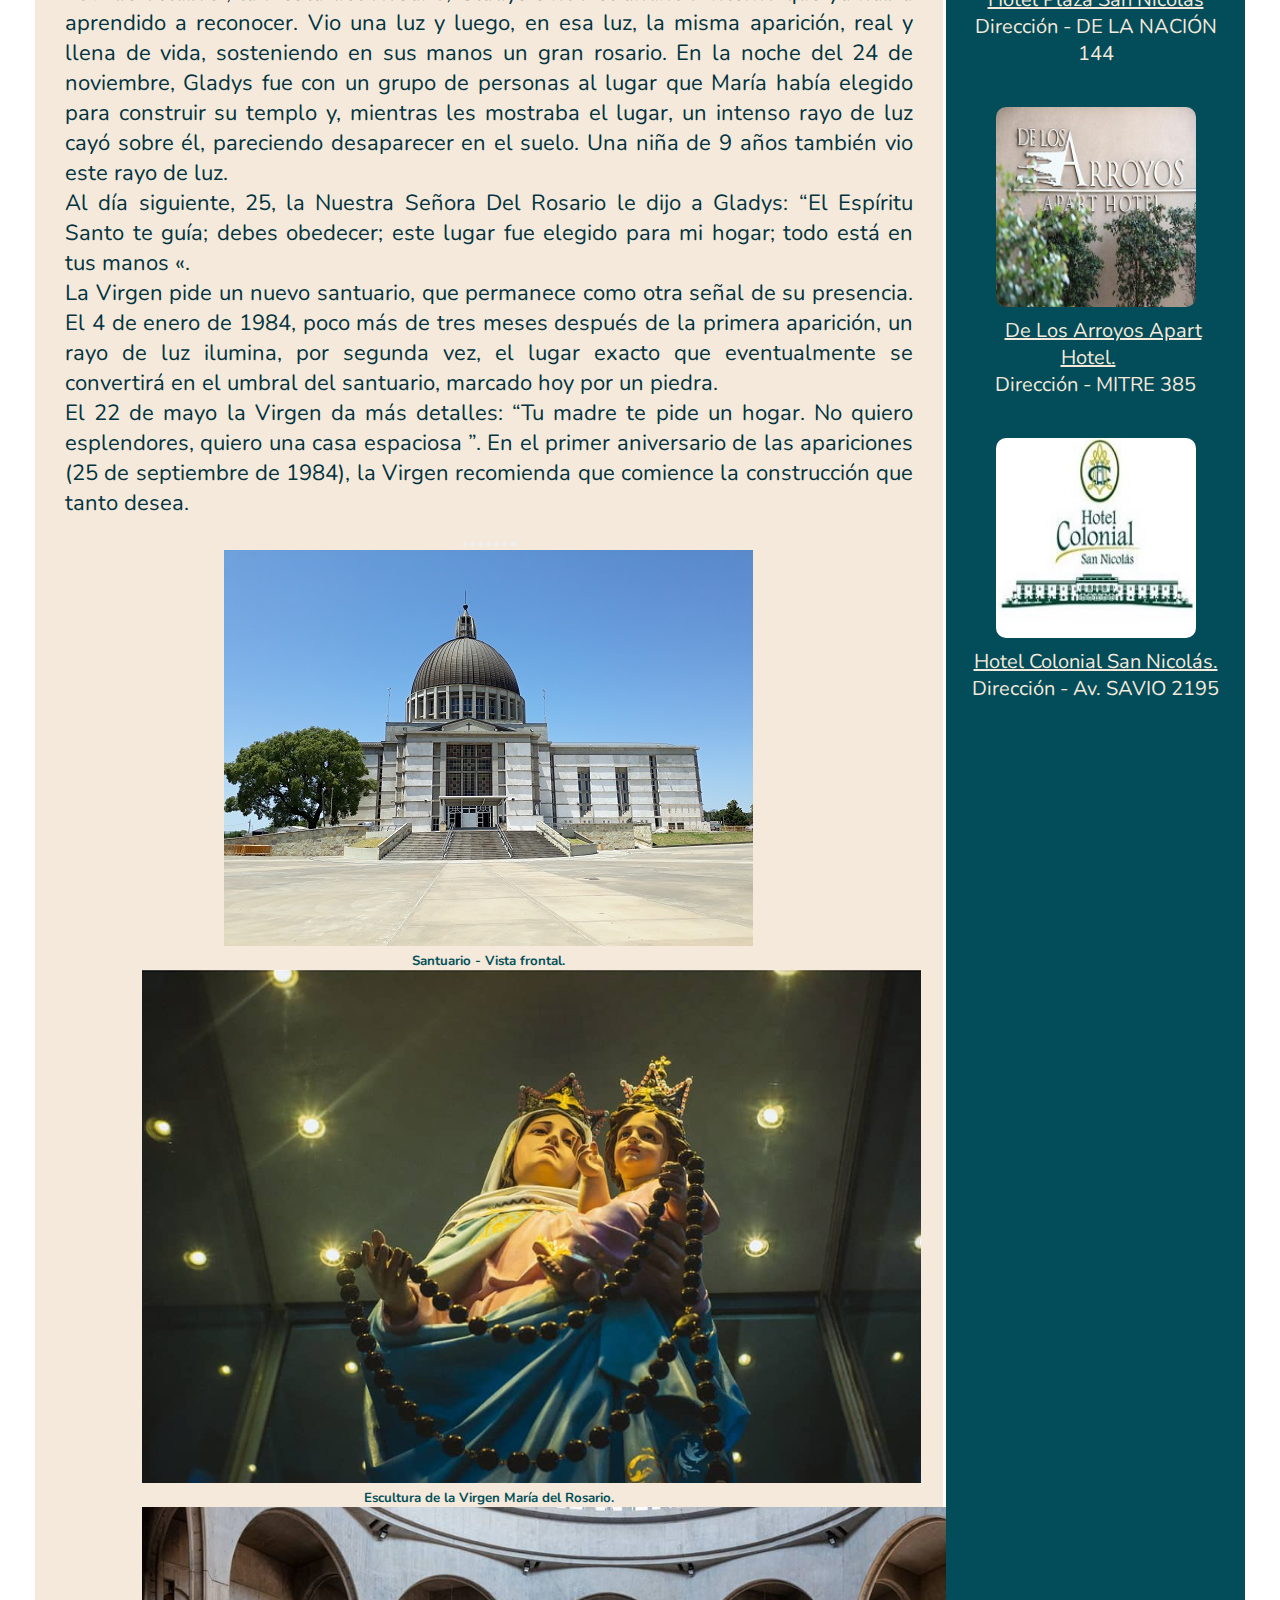
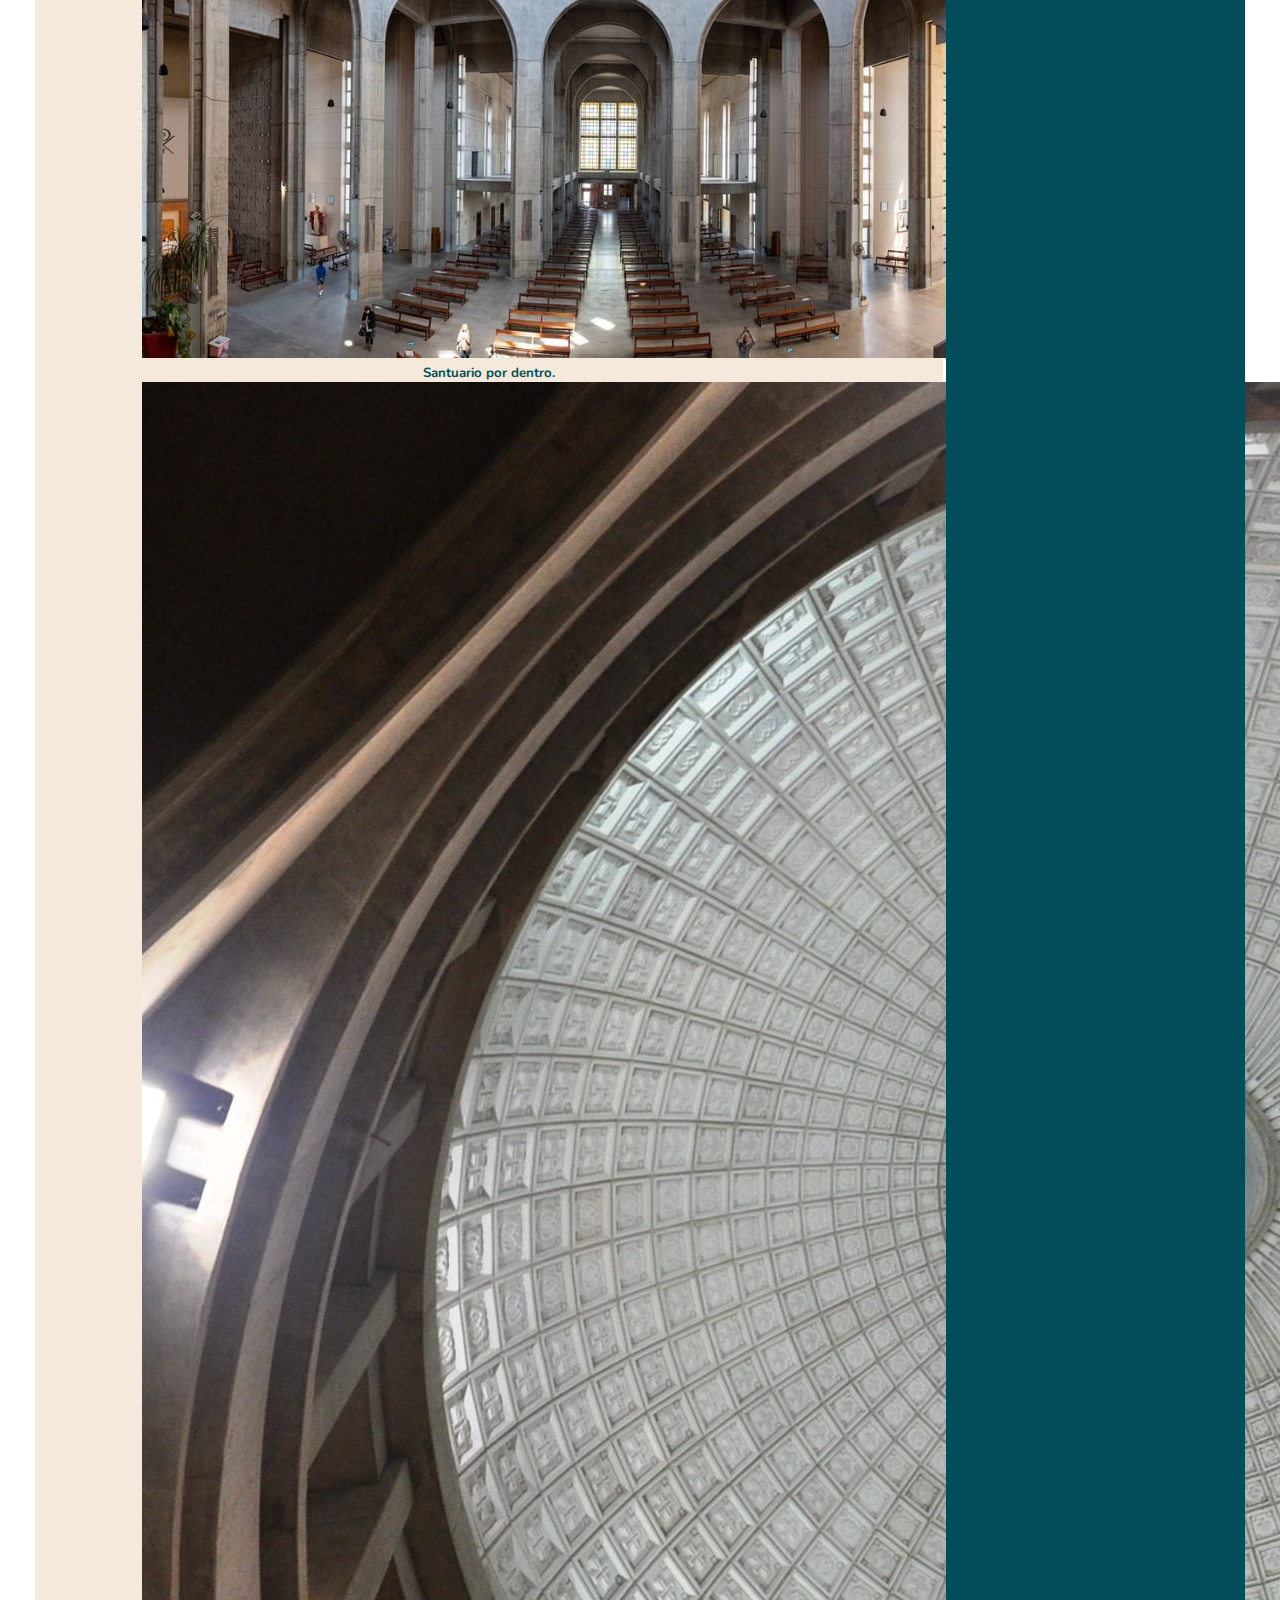
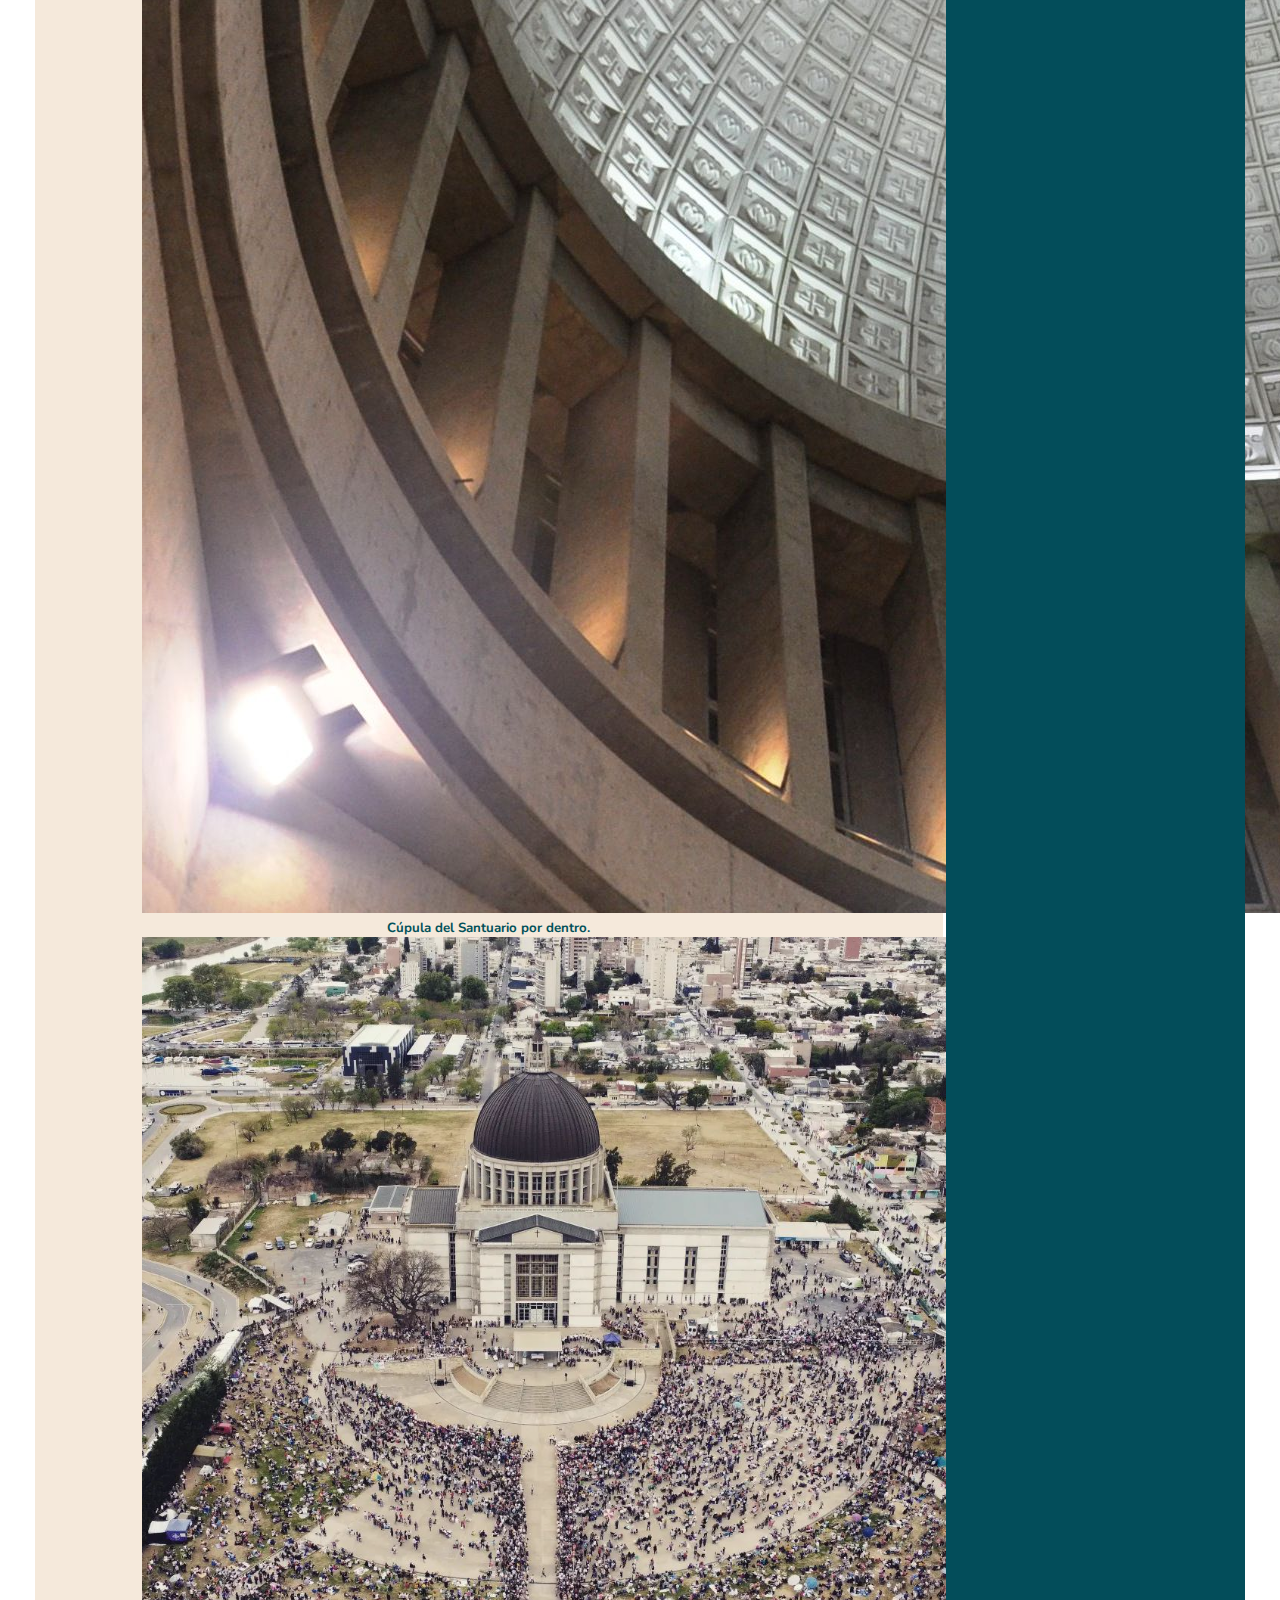
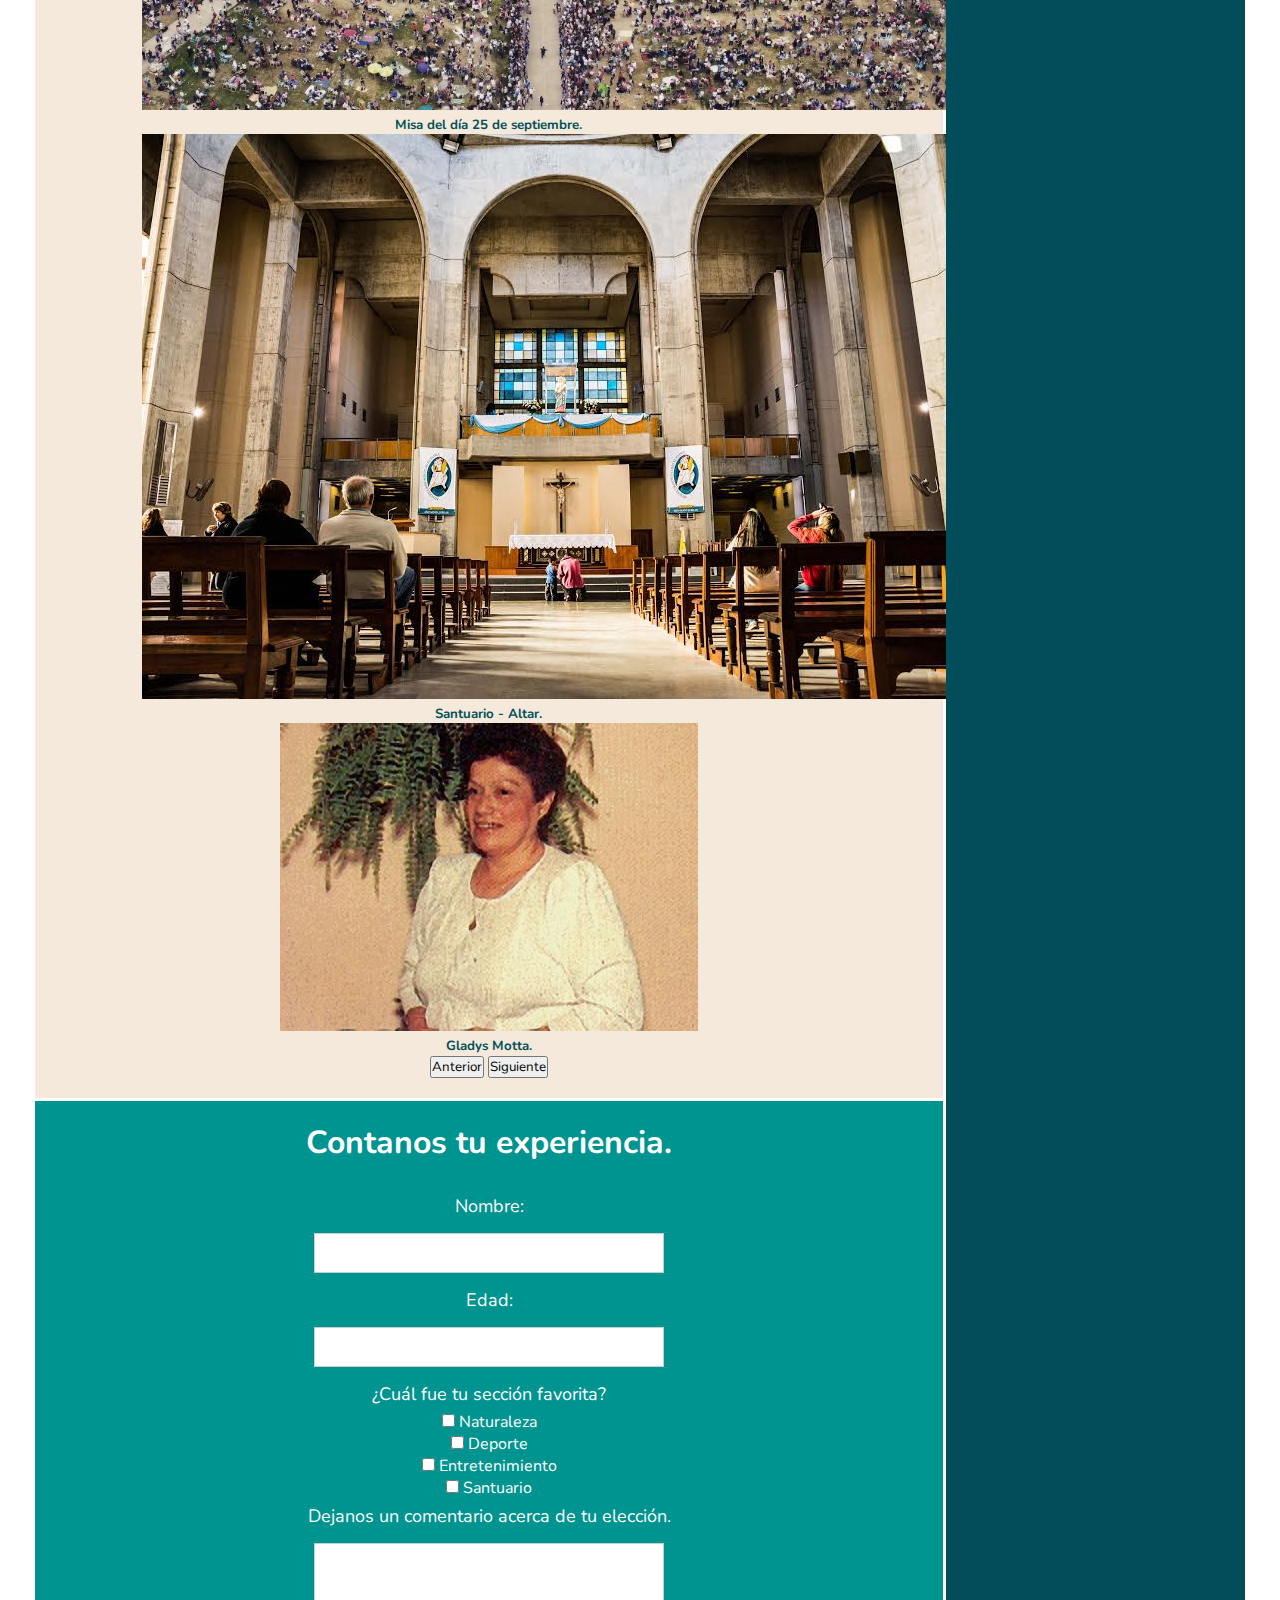
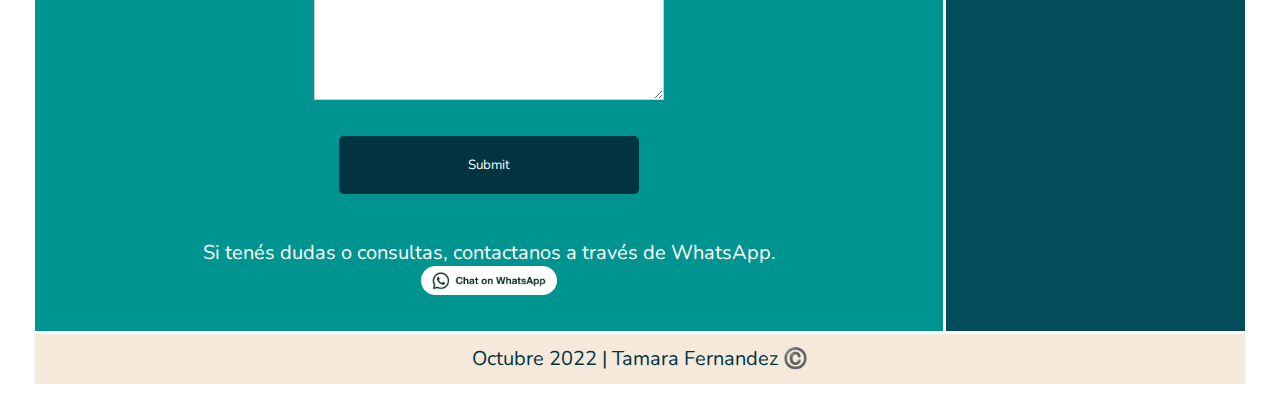
<file: Trabajo_final-RD/santuario.html>
<!DOCTYPE html>
<html>

<head>
    <meta name="author" content="Aquí mis datos" />
    <meta charset="UTF-8">
    <link rel="icon" href="images/background/logo_DEPASO.png">
    <link rel="stylesheet" type="text/css" href="style.css">
    <link rel="preconnect" href="https://fonts.googleapis.com">
    <link rel="preconnect" href="https://fonts.gstatic.com" crossorigin>
    <link href="https://fonts.googleapis.com/css2?family=Nunito:ital,wght@0,200;0,300;0,500;0,600;1,900&display=swap"
        rel="stylesheet">
    <link href="https://cdn.jsdelivr.net/npm/bootstrap@5.0.2/dist/css/bootstrap.min.css" rel="stylesheet"
        integrity="sha384-EVSTQN3/azprG1Anm3QDgpJLIm9Nao0Yz1ztcQTwFspd3yD65VohhpuuCOmLASjC" crossorigin="anonymous">
    <link rel="stylesheet" href="https://cdnjs.cloudflare.com/ajax/libs/font-awesome/6.2.0/css/all.min.css"
        integrity="sha512-xh6O/CkQoPOWDdYTDqeRdPCVd1SpvCA9XXcUnZS2FmJNp1coAFzvtCN9BmamE+4aHK8yyUHUSCcJHgXloTyT2A=="
        crossorigin="anonymous" referrerpolicy="no-referrer" />
    <title>• DE PASO •</title>
</head>

<body>
    <div class="grid-container">
        <div class="grid-header">
            <div>
                <header>
                </header>
            </div>
        </div>
        <div class="grid-nav">
            <nav>
                <ul>
                    <li>
                        <a href="index.html">Inicio</a>
                    </li>
                    <li>
                        <a href="naturaleza.html">Naturaleza</a>
                    </li>
                    <li>
                        <a href="deporte.html">Deporte</a>
                    </li>
                    <li>
                        <a href="entretenimiento.html">Entretenimiento</a>
                    </li>
                    <li>
                        <a href="santuario.html">Santuario</a>
                    </li>
                    <li>
                        <a href="autoridades.html">Autoridades</a>
                    </li>
                    <li>
                        <a href="shop.html"><i class="fa-solid fa-cart-shopping"></i></a>
                    </li>
                </ul>
            </nav>
        </div>
        <div class="grid-main">
            <section>
                <article>
                    <div class="titulo_centrado">
                        <h2>- Historia del Santuario Virgen del Rosario -</h2>
                        <p id="parrafo">
                            Los días 25 de cada mes y en especial durante septiembre, miles de fieles de todo el país
                            visitan el Santuario de San Nicolás. Construido en 1985, el templo de la Virgen del Rosario
                            es un símbolo de fe en la ciudad.<br>
                            Te contamos un poco de la vida de Gladys Motta. Gladys nació el 1 de julio de 1937. Es una
                            mujer del pueblo, tan simple como muchas otras. Vive en las afueras de San Nicolás, una
                            ciudad de más de 140 mil habitantes, en un barrio de clase trabajadora.<br>
                            Antes del 25 de septiembre de 1983, la vidente nunca había tenido apariciones, ni había
                            experimentado fenómenos extraordinarios, religiosos o de otro tipo. Era cristiana como
                            muchas otras, una mujer normal, sólida, realista y optimista. La primera reunión la tomó por
                            sorpresa, sin molestarla. No estaba asustado, ya que reconoció de inmediato a la Virgen con
                            el Niño, con rasgos clásicos y familiares, transfigurada ese día por una luz viva
                            El 28 de septiembre, su corazón comenzó a vibrar ya llenarse de alegría. Y nuevamente la
                            Virgen se le apareció, vestida de azul, con el Niño en brazos, entregándole el rosario.
                            Gladys se preguntó: ¿cuál es la razón de estas apariciones? Pensó, la próxima vez, le
                            preguntaré.<br>
                            El 7 de octubre , la Fiesta del Rosario, Gladys sintió el anuncio interno que ya había
                            aprendido a reconocer. Vio una luz y luego, en esa luz, la misma aparición, real y llena de
                            vida, sosteniendo en sus manos un gran rosario.
                            En la noche del 24 de noviembre, Gladys fue con un grupo de personas al lugar que María
                            había elegido para construir su templo y, mientras les mostraba el lugar, un intenso rayo de
                            luz cayó sobre él, pareciendo desaparecer en el suelo. Una niña de 9 años también vio este
                            rayo de luz.<br>
                            Al día siguiente, 25, la Nuestra Señora Del Rosario le dijo a Gladys:
                            “El Espíritu Santo te guía; debes obedecer; este lugar fue elegido para mi hogar; todo está
                            en tus manos «.<br>
                            La Virgen pide un nuevo santuario, que permanece como otra señal de su presencia. El 4 de
                            enero de 1984, poco más de tres meses después de la primera aparición, un rayo de luz
                            ilumina, por segunda vez, el lugar exacto que eventualmente se convertirá en el umbral del
                            santuario, marcado hoy por un piedra.<br>
                            El 22 de mayo la Virgen da más detalles:
                            “Tu madre te pide un hogar. No quiero esplendores, quiero una casa espaciosa ”.
                            En el primer aniversario de las apariciones (25 de septiembre de 1984), la Virgen recomienda
                            que comience la construcción que tanto desea.

                        </p>
                    </div>
                </article>
                <div id="carouselExampleCaptions" class="carousel slide" data-bs-ride="carousel">
                    <div class="carousel-indicators">
                        <button type="button" data-bs-target="#carouselExampleCaptions" data-bs-slide-to="0"
                            class="active" aria-current="true" aria-label="Slide 1"></button>
                        <button type="button" data-bs-target="#carouselExampleCaptions" data-bs-slide-to="1"
                            aria-label="Slide 2"></button>
                        <button type="button" data-bs-target="#carouselExampleCaptions" data-bs-slide-to="2"
                            aria-label="Slide 3"></button>
                        <button type="button" data-bs-target="#carouselExampleCaptions" data-bs-slide-to="3"
                            aria-label="Slide 4"></button>
                        <button type="button" data-bs-target="#carouselExampleCaptions" data-bs-slide-to="4"
                            aria-label="Slide 5"></button>
                        <button type="button" data-bs-target="#carouselExampleCaptions" data-bs-slide-to="5"
                            aria-label="Slide 6"></button>
                        <button type="button" data-bs-target="#carouselExampleCaptions" data-bs-slide-to="6"
                            aria-label="Slide 7"></button>
                    </div>
                    <div class="carousel-inner">
                        <div class="carousel-item active">
                            <img src="images/santuario/Santuario.jpg" class="d-block w-100" alt="santuario1">
                            <div class="carousel-caption d-none d-md-block">
                                <h5>Santuario - Vista frontal.</h5>
                            </div>
                        </div>
                        <div class="carousel-item">
                            <img src="images/santuario/Santuario2.jpg" class="d-block w-100" alt="santuario2">
                            <div class="carousel-caption d-none d-md-block">
                                <h5>Escultura de la Virgen María del Rosario.</h5>
                            </div>
                        </div>
                        <div class="carousel-item">
                            <img src="images/santuario/Santuario3.jpg" class="d-block w-100" alt="santuario3">
                            <div class="carousel-caption d-none d-md-block">
                                <h5>Santuario por dentro.</h5>
                            </div>
                        </div>
                        <div class="carousel-item">
                            <img src="images/santuario/Santuario4.jpg" class="d-block w-100" alt="santuario4">
                            <div class="carousel-caption d-none d-md-block">
                                <h5>Cúpula del Santuario por dentro. </h5>
                            </div>
                        </div>
                        <div class="carousel-item">
                            <img src="images/santuario/Santuario1.jpg" class="d-block w-100" alt="santuario5">
                            <div class="carousel-caption d-none d-md-block">
                                <h5>Misa del día 25 de septiembre.</h5>
                            </div>
                        </div>
                        <div class="carousel-item">
                            <img src="images/santuario/Santuario5.jpg" class="d-block w-100" alt="santuario6">
                            <div class="carousel-caption d-none d-md-block">
                                <h5>Santuario - Altar.</h5>
                            </div>
                        </div>
                        <div class="carousel-item">
                            <img src="images/santuario/Santuario6.jpg" class="d-block w-100" alt="santuario7">
                            <div class="carousel-caption d-none d-md-block">
                                <h5>Gladys Motta.</h5>
                            </div>
                        </div>
                    </div>
                    <button class="carousel-control-prev" type="button" data-bs-target="#carouselExampleCaptions"
                        data-bs-slide="prev">
                        <span class="carousel-control-prev-icon" aria-hidden="true"></span>
                        <span class="visually-hidden">Anterior</span>
                    </button>
                    <button class="carousel-control-next" type="button" data-bs-target="#carouselExampleCaptions"
                        data-bs-slide="next">
                        <span class="carousel-control-next-icon" aria-hidden="true"></span>
                        <span class="visually-hidden">Siguiente</span>
                    </button>
                </div>
            </section>
        </div>
        <div class="grid-aside">
            <div>
                <script>
                    function Ver_Hora() {
                        var mihora = new Date();
                        var horas = mihora.getHours();
                        var minutos = mihora.getMinutes();
                        var segundos = mihora.getSeconds();

                        horaactual = horas + " : " + minutos + " : " + segundos;

                        document.mireloj.reloj.value = horaactual;

                    }
                </script>
                <form name="mireloj">
                    <input class="hora" type="text" size="10" id="reloj" disabled>
                </form>
                <script>
                    var reloj = setInterval("Ver_Hora()", 500);
                </script>
            </div>
            <hr>
            <div id="ww_d1a748e312d2f" v='1.3' loc='id'
                a='{"t":"responsive","lang":"es","ids":["wl6247"],"font":"Arial","sl_ics":"one_a","sl_sot":"celsius","cl_bkg":"rgba(3,77,90,1)","cl_font":"rgba(245,233,219,1)","cl_cloud":"#FFFFFF","cl_persp":"#81D4FA","cl_sun":"#FFC107","cl_moon":"#FFC107","cl_thund":"#FF5722","cl_odd":"#0000000a","sl_tof":"3"}'>
                <a href="https://sharpweather.com/es/widgets/" id="ww_d1a748e312d2f_u" target="_blank">Widget tiempo
                    HTML</a> para el sitio web
            </div>
            <script async src="https://app1.weatherwidget.org/js/?id=ww_d1a748e312d2f"></script>
            <hr>
            <h2>¿Estás buscando hospedarte en San Nicolás de los Arroyos?</h2>
            <p>Aquí te facilitamos 3 opciones para que elijas.</p>
            <div>
                <img src="images/aside/HPlaza.jpg" alt="hotel plaza">
                <a href="https://www.snplazahotel.com/es">Hotel Plaza San Nicolás</a>
                <p>Dirección - DE LA NACIÓN 144</p>
                <img src="images/aside/HDeLosArroyos.jpg" alt="delosarroyosapart">
                <a href="https://www.delosarroyosapart.com.ar/">De Los Arroyos Apart Hotel.</a>
                <p>Dirección - MITRE 385</p>
                <img src="images/aside/HColonial.jpeg" alt="hotel colonial">
                <a href="https://hotelcolonialsannicolas.com/">Hotel Colonial San Nicolás.</a>
                <p>Dirección - Av. SAVIO 2195</p>
            </div>
        </div>
        <div class="grid-contact">
            <form action="" class="form">
                <h1>Contanos tu experiencia.</h1>
                <p class="font">Nombre: </p>
                <input type="text" class="field" placeholder="" maxlength="35" required>
                <p class="font">Edad: </p>
                <input type="text" class="field" placeholder="" maxlength="35" required>

                <p class="font">¿Cuál fue tu sección favorita?</p>
                <input type="checkbox" name="Naturaleza"> Naturaleza<br>
                <input type="checkbox" name="Deporte"> Deporte<br>
                <input type="checkbox" name="Entretenimiento"> Entretenimiento<br>
                <input type="checkbox" name="Santuario"> Santuario<br>

                <p class="font">Dejanos un comentario acerca de tu elección.</p>
                <textarea class="field" cols="20" rows="5" maxlength="200"></textarea>

                <p><input class="btn-input btn-send" type="submit"></p>
            </form>
            <!-- Enlace con Whatsapp-->
            <div class="btn-wspp">
                <p class="font-wspp">Si tenés dudas o consultas, contactanos a través de WhatsApp.</p>
                <a aria-label="Chat on WhatsApp" href="https://wa.me/+5493364580240?">
                    <img alt="Chat on WhatsApp" src="WhatsAppButtonWhiteMedium.png" />
                </a>
            </div>


        </div>
        <div class="grid-footer">
            Octubre 2022 | Tamara Fernandez ©️
        </div>


    </div>
    <script src="https://cdn.jsdelivr.net/npm/@popperjs/core@2.9.2/dist/umd/popper.min.js"
        integrity="sha384-IQsoLXl5PILFhosVNubq5LC7Qb9DXgDA9i+tQ8Zj3iwWAwPtgFTxbJ8NT4GN1R8p"
        crossorigin="anonymous"></script>
    <script src="https://cdn.jsdelivr.net/npm/bootstrap@5.0.2/dist/js/bootstrap.min.js"
        integrity="sha384-cVKIPhGWiC2Al4u+LWgxfKTRIcfu0JTxR+EQDz/bgldoEyl4H0zUF0QKbrJ0EcQF"
        crossorigin="anonymous"></script>

    <script>
        window.addEventListener("beforeunload", (event) => {
            event.returnValue = "Are you sure you want to leave?";
        });
    </script>
</body>

</html>
</file>
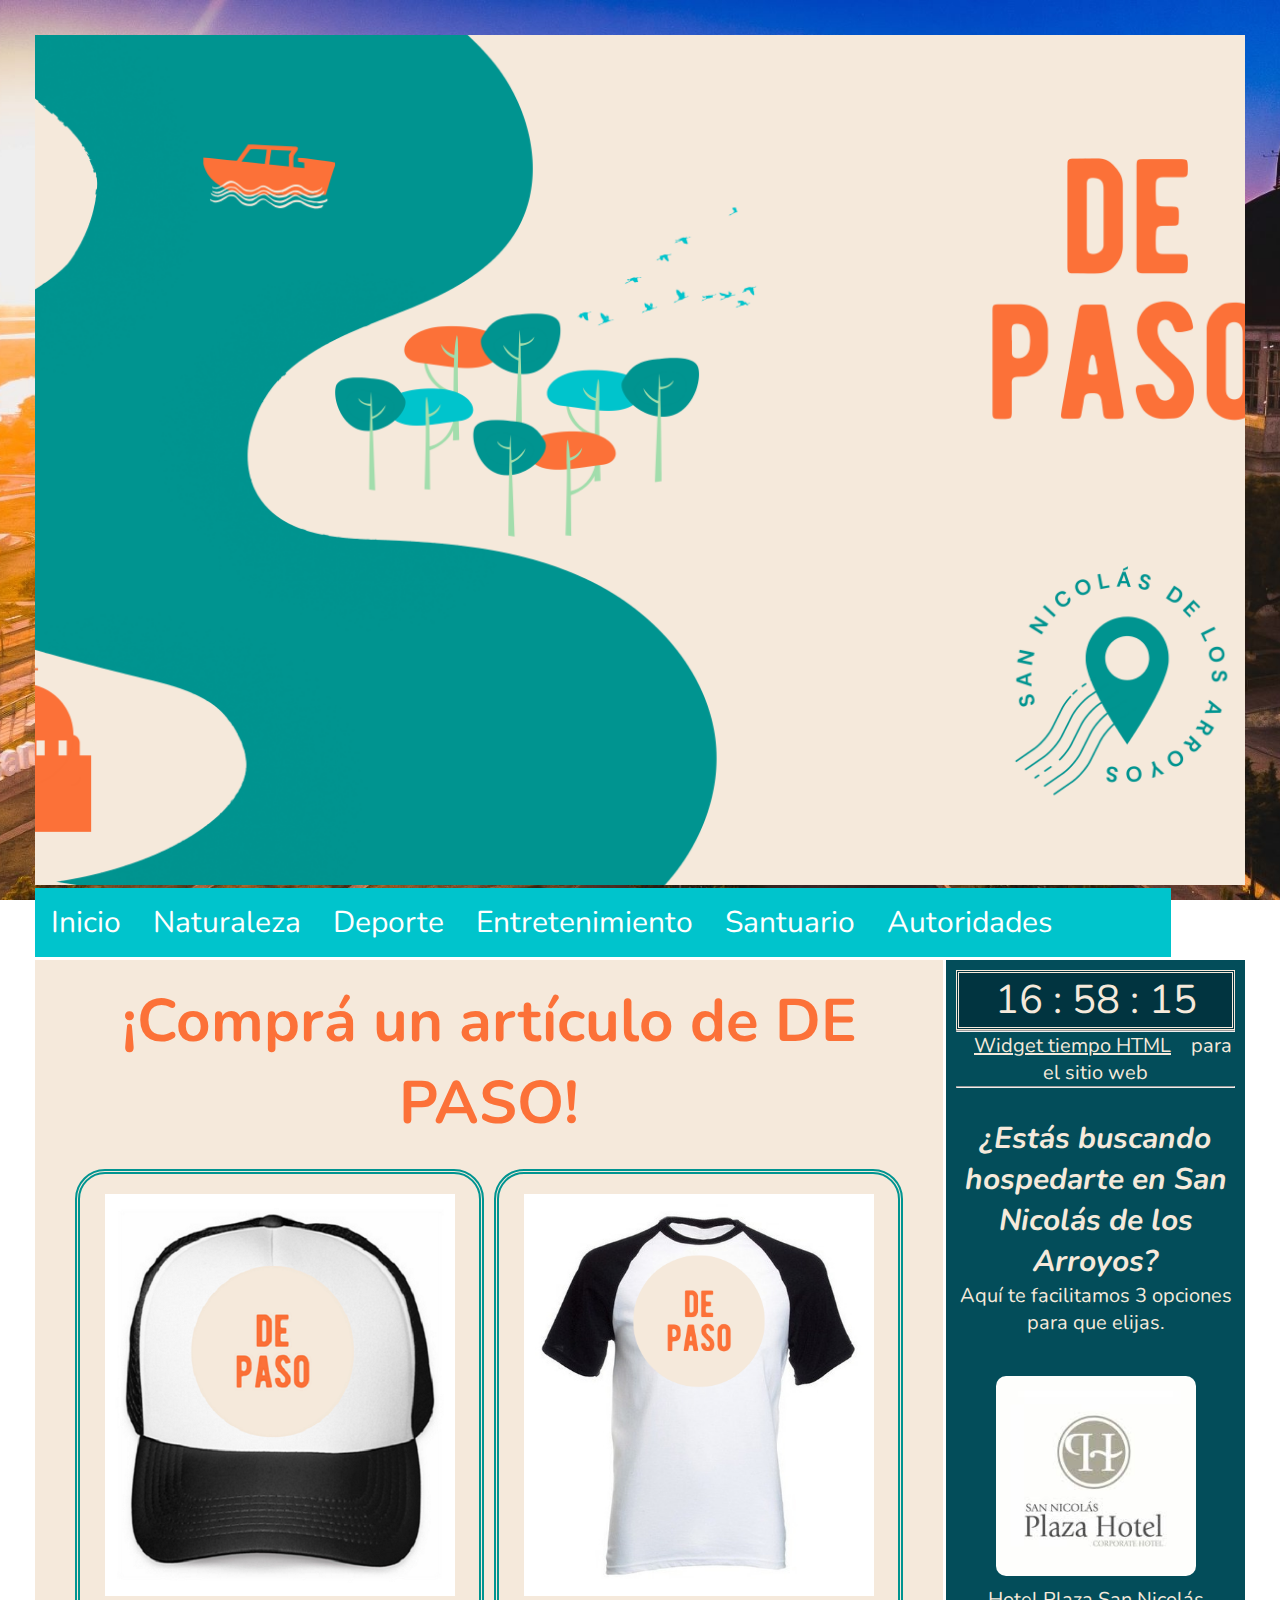
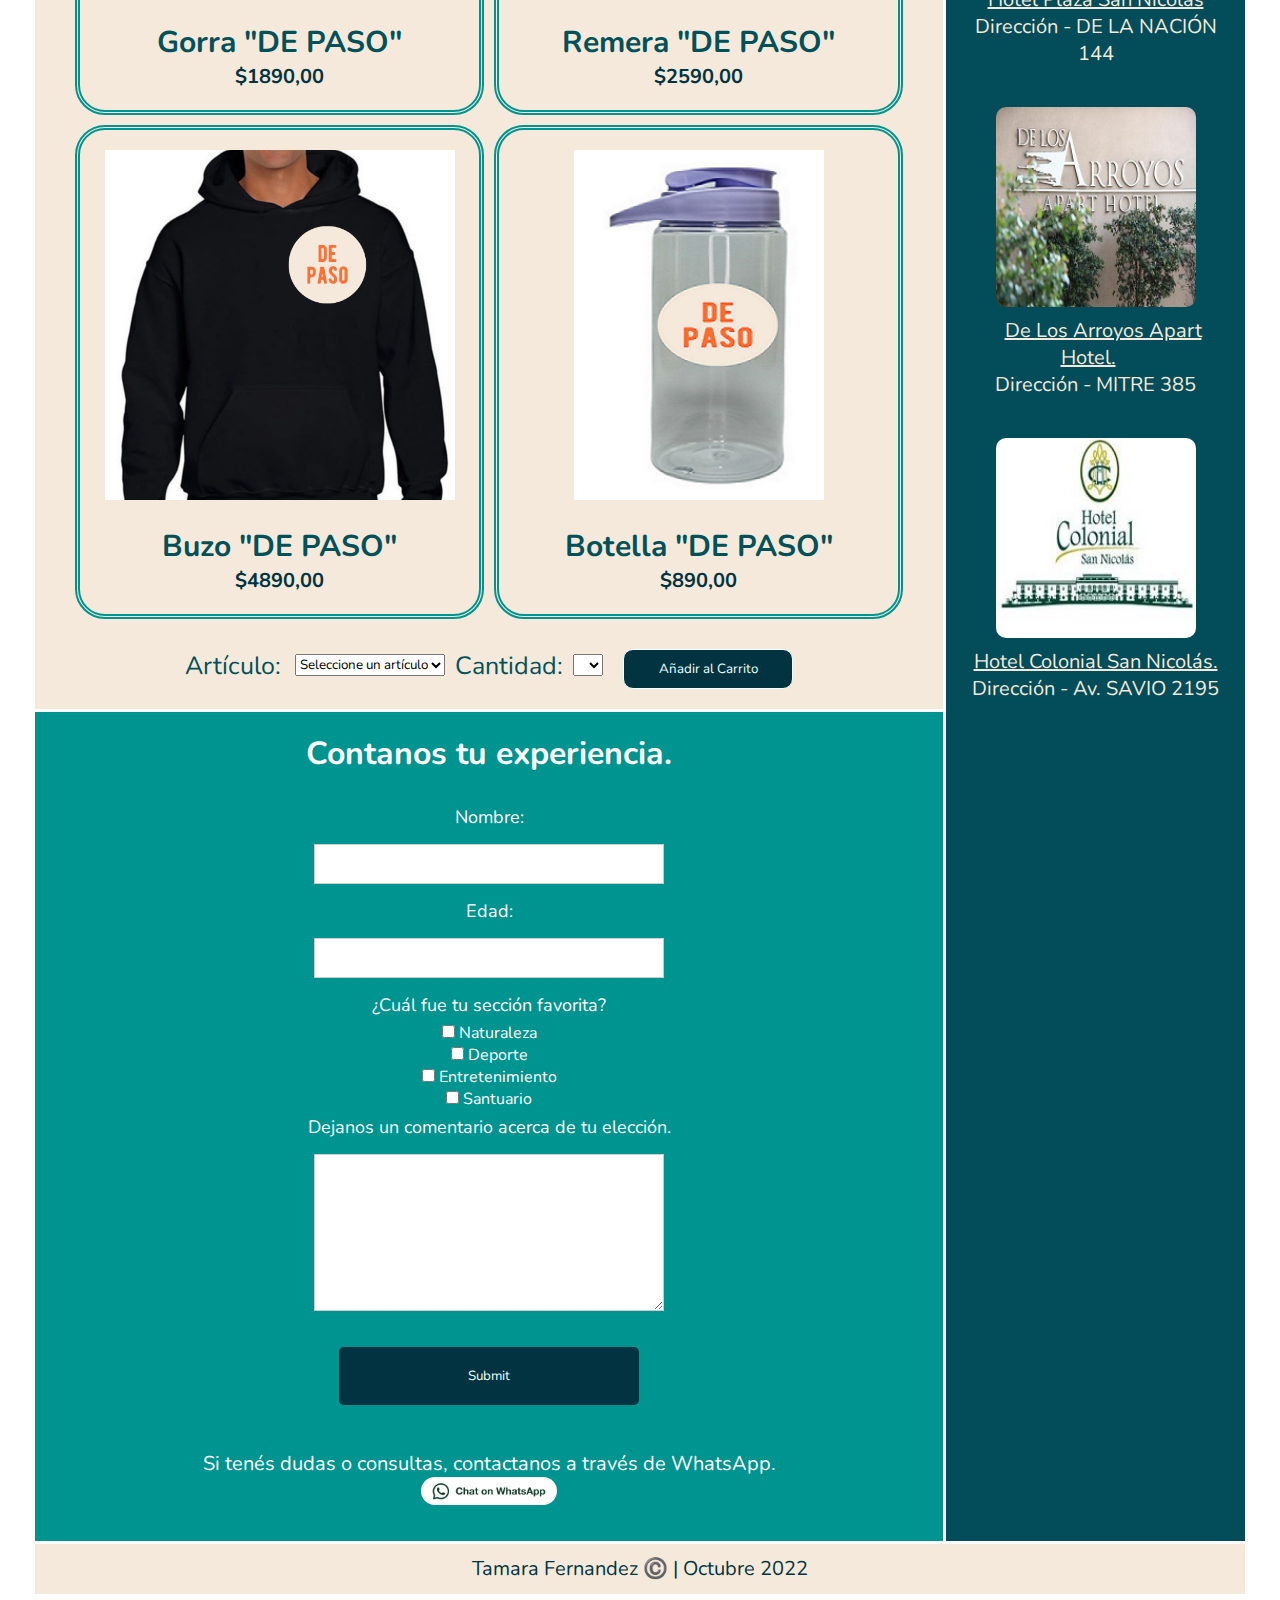
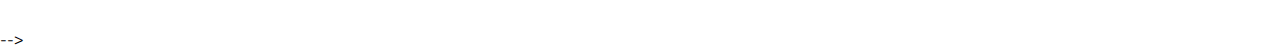
<file: Trabajo_final-RD/shop.html>
<!DOCTYPE html>
<html>

<head>
    <meta name="Tamara Fernandez" content="" />
    <meta charset="UTF-8">
    <link rel="icon" href="images/background/logo_DEPASO.png">
    <link rel="stylesheet" type="text/css" href="style.css">
    <link rel="preconnect" href="https://fonts.googleapis.com">
    <link rel="preconnect" href="https://fonts.gstatic.com" crossorigin>
    <link href="https://fonts.googleapis.com/css2?family=Nunito:ital,wght@0,200;0,300;0,500;0,600;1,900&display=swap"
        rel="stylesheet">
    <link href="https://cdn.jsdelivr.net/npm/bootstrap@5.0.2/dist/css/bootstrap.min.css" rel="stylesheet"
        integrity="sha384-EVSTQN3/azprG1Anm3QDgpJLIm9Nao0Yz1ztcQTwFspd3yD65VohhpuuCOmLASjC" crossorigin="anonymous">
    <link rel="stylesheet" href="https://cdnjs.cloudflare.com/ajax/libs/font-awesome/6.2.0/css/all.min.css"
        integrity="sha512-xh6O/CkQoPOWDdYTDqeRdPCVd1SpvCA9XXcUnZS2FmJNp1coAFzvtCN9BmamE+4aHK8yyUHUSCcJHgXloTyT2A=="
        crossorigin="anonymous" referrerpolicy="no-referrer" />
    <title>• DE PASO •</title>
</head>

<body>
    <div class="grid-container">
        <div class="grid-header">
            <div>
                <header>

                </header>

            </div>
        </div>
        <div class="grid-nav">
            <nav>
                <ul>
                    <li>
                        <a href="index.html">Inicio</a>
                    </li>
                    <li>
                        <a href="naturaleza.html">Naturaleza</a>
                    </li>
                    <li>
                        <a href="deporte.html">Deporte</a>
                    </li>
                    <li>
                        <a href="entretenimiento.html">Entretenimiento</a>
                    </li>
                    <li>
                        <a href="santuario.html">Santuario</a>
                    </li>
                    <li>
                        <a href="autoridades.html">Autoridades</a>
                    </li>
                    <li>
                        <a href="shop.html"><i class="fa-solid fa-cart-shopping"></i></a>
                    </li>
                </ul>
            </nav>
        </div>
        <div class="grid-main">
            <section id="shop">
                <h1>¡Comprá un artículo de DE PASO!</h1>
                <div class="productos">
                    <div class="producto">
                        <img class="producto_img" src="images/shop/gorra_DEPASO.png" alt="">
                        <h2 class="producto_titulo">Gorra "DE PASO"</h2>
                        <span class="producto_precio">$1890,00</span>
                    </div>
                    <div class="producto">
                        <img class="producto_img" src="images/shop/remera_DEPASO.png" alt="">
                        <h2 class="producto_titulo">Remera "DE PASO"</h2>
                        <span class="producto_precio">$2590,00</span>
                    </div>
                    <div class="producto">
                        <img class="producto_img" src="images/shop/buzo_DEPASO.png" alt="">
                        <h2 class="producto_titulo">Buzo "DE PASO"</h2>
                        <span class="producto_precio">$4890,00</span>
                    </div>
                    <div class="producto">
                        <img class="producto_img_ajuste" src="images/shop/botella_DEPASO.png" alt="">
                        <h2 class="producto_titulo">Botella "DE PASO"</h2>
                        <span class="producto_precio">$890,00</span>
                    </div>
                </div>
                <div>
                    <script>
                        function calcularPrecioTotal() {
                            let articulo = document.getElementById("art");
                            let valor_articulo = articulo.options[art.selectedIndex].value;


                            let cantidad = document.getElementById("lista");
                            let valor_cantidad = cantidad.options[lista.selectedIndex].value;

                            let resultado = (Number(valor_articulo) * (valor_cantidad));


                            document.getElementById("precio_final").innerHTML = "$" + resultado + ".00";

                        }
                        function mensaje() {
                            alert("Se añadió al carrito. ¡Gracias!");
                            return;
                        }
                    </script>
                    <form class="compra">
                        <div id="articulo">
                            <p>Artículo: </p>
                        </div>
                        <div id="select-art">
                            <select id="art" onchange="calcularPrecioTotal()">
                                <option value="" selected>Seleccione un artículo</option>
                                <option value="1890.00">Gorra "DE PASO"</option>
                                <option value="2590.00">Remera "DE PASO"</option>
                                <option value="4890.00">Buzo "DE PASO"</option>
                                <option value="890.00">Botella "DE PASO"</option>
                            </select>
                        </div>
                        <div id="cantidad">
                            <p>Cantidad: </p>
                        </div>
                        <div id="select-cant">
                            <select id="lista" onchange="calcularPrecioTotal()">
                                <option selected></option>
                                <option value="1">1</option>
                                <option value="2">2</option>
                                <option value="3">3</option>
                                <option value="4">4</option>
                            </select>
                        </div>
                        <div id="precio_final">
                        </div>
                        <div id="addcarrito">
                            <input type="reset" onclick="mensaje()" value="Añadir al Carrito">
                        </div>

                    </form>
                </div>
            </section>
        </div>
        <div class="grid-aside">
            <div>
                <script>
                    function Ver_Hora() {
                        var mihora = new Date();
                        var horas = mihora.getHours();
                        var minutos = mihora.getMinutes();
                        var segundos = mihora.getSeconds();

                        horaactual = horas + " : " + minutos + " : " + segundos;

                        document.mireloj.reloj.value = horaactual;
                    }
                </script>
                <form name="mireloj">
                    <input class="hora" type="text" size="10" id="reloj" disabled>
                </form>
                <script>
                    var reloj = setInterval("Ver_Hora()", 500);
                </script>
            </div>
            <hr>
            <div id="ww_d1a748e312d2f" v='1.3' loc='id'
                a='{"t":"responsive","lang":"es","ids":["wl6247"],"font":"Arial","sl_ics":"one_a","sl_sot":"celsius","cl_bkg":"rgba(3,77,90,1)","cl_font":"rgba(245,233,219,1)","cl_cloud":"#FFFFFF","cl_persp":"#81D4FA","cl_sun":"#FFC107","cl_moon":"#FFC107","cl_thund":"#FF5722","cl_odd":"#0000000a","sl_tof":"3"}'>
                <a href="https://sharpweather.com/es/widgets/" id="ww_d1a748e312d2f_u" target="_blank">Widget tiempo
                    HTML</a> para el sitio web
            </div>
            <script async src="https://app1.weatherwidget.org/js/?id=ww_d1a748e312d2f"></script>
            <hr>
            <h2>¿Estás buscando hospedarte en San Nicolás de los Arroyos?</h2>
            <p>Aquí te facilitamos 3 opciones para que elijas.</p>
            <div>
                <img src="images/aside/HPlaza.jpg" alt="hotel plaza">
                <a href="https://www.snplazahotel.com/es">Hotel Plaza San Nicolás</a>
                <p>Dirección - DE LA NACIÓN 144</p>
                <img src="images/aside/HDeLosArroyos.jpg" alt="delosarroyosapart">
                <a href="https://www.delosarroyosapart.com.ar/">De Los Arroyos Apart Hotel.</a>
                <p>Dirección - MITRE 385</p>
                <img src="images/aside/HColonial.jpeg" alt="hotel colonial">
                <a href="https://hotelcolonialsannicolas.com/">Hotel Colonial San Nicolás.</a>
                <p>Dirección - Av. SAVIO 2195</p>
            </div>
        </div>
        <div class="grid-contact">
            <form action="" class="form">
                <h1>Contanos tu experiencia.</h1>
                <p class="font">Nombre: </p>
                <input type="text" class="field" placeholder="" maxlength="35" required>
                <p class="font">Edad: </p>
                <input type="text" class="field" placeholder="" maxlength="35" required>

                <p class="font">¿Cuál fue tu sección favorita?</p>
                <input type="checkbox" name="Naturaleza"> Naturaleza<br>
                <input type="checkbox" name="Deporte"> Deporte<br>
                <input type="checkbox" name="Entretenimiento"> Entretenimiento<br>
                <input type="checkbox" name="Santuario"> Santuario<br>

                <p class="font">Dejanos un comentario acerca de tu elección.</p>
                <textarea class="field" cols="20" rows="5" maxlength="200"></textarea>

                <p><input class="btn-input btn-send" type="submit"></p>
            </form>
            <!-- Enlace con Whatsapp-->
            <div class="btn-wspp">
                <p class="font-wspp">Si tenés dudas o consultas, contactanos a través de WhatsApp.</p>
                <a aria-label="Chat on WhatsApp" href="https://wa.me/+5493364580240?">
                    <img alt="Chat on WhatsApp" src="WhatsAppButtonWhiteMedium.png" />
                </a>
            </div>


        </div>
        <div class="grid-footer">
            Tamara Fernandez ©️ | Octubre 2022
        </div>


    </div>
    <script>
        window.addEventListener("beforeunload", (event) => {
            event.returnValue = "Are you sure you want to leave?";
        });
    </script>-->
</body>

</html>
</file>
<file: Trabajo_final-RD/style.css>
* {
    box-sizing: border-box;
    margin: 0;
    padding: 0;
    font-family: 'Nunito', sans-serif;
}

body {
    background-image: url("images/background/maps.jpg");
    background-size: cover;
    background-repeat: no-repeat;
    background-position: center center;
    background-attachment: fixed;
}

/*** CONTENEDOR ***/
.grid-container {
    margin: 35px;
    display: grid;
    grid-template-areas:
        "header header header"
        "nav nav nav"
        "main main aside"
        "main main aside"
        "main main aside"
        "main main aside"
        "contact contact aside"
        "footer footer footer";
    grid-template-columns: 2fr 2fr 1fr;
    height: 90%;
    gap: 3px;
}

/*** ENCABEZADO ***/
.grid-header {
    background: url("images/background/banner3.png");
    grid-area: header;
    background-size: cover;
    background-repeat: no-repeat;
    background-position: center center;
    height: 850px;


}

/*** BARRA DE NAVEGACIÓN ***/
.grid-nav {
    background: #00C4CC;
    font-size: 30px;
    display: block;
    position: sticky;
    top: 0;
    flex-direction: column;
    width: 251%;
    z-index: 1;
}

.grid-nav ul {
    list-style-type: none;
    padding-left: 0;
    margin: 0;
}

.grid-nav li {
    float: left;
}

.grid-nav li a:hover {
    background-color: #009490;
    color: #FFFF;
}

.grid-nav a {
    display: block;
    color: #FFFF;
    text-align: center;
    padding: 14px 16px;
    text-decoration: none;
}

/*** CONTENIDO ***/
.grid-main {
    grid-area: main;
    background-color: #F5E9DB;
    color: #025159;
    padding: 20px;

}

/*** ASIDE ***/
.grid-aside {
    background: #034d5a;
    grid-area: aside;
    padding-top: 25px;
    padding: 10px;
    color: #F5E9DB;
    text-decoration: none;
    font-size: 20px;
    text-align: center;
}

.grid-aside h2 {
    margin-top: 30px;
    font-style: italic;
}

.grid-aside img {
    width: auto;
    height: 200px;
    display: block;
    margin: auto;
    margin-bottom: 10px;
    margin-top: 40px;
    border-radius: 10px;
}

.grid-aside a {
    color: #F5E9DB;
    padding: 15px;
}

/*** CONTENIDO | ASIDE | Hora ***/
.hora {
    text-align: center;
    font-size: 40px;
    color: #F5E9DB;
    border: double;
    background: #013440;
}


/*** CONTACTO ***/
.grid-contact {
    grid-area: contact;
    background: #009490;
    color: rgb(255, 255, 255);
}


/*** CONTACTO | formulario ***/
.form {
    padding-top: 20px;
    text-align: center;

}

.form h1 {
    margin-bottom: 30px;
}

.input,
textarea {
    border: 0;
    outline: none;
    font-size: 20px;
    width: 300px;
}

.field {
    border: solid 1px #ccc;
    padding: 10px;
    width: 350px;
    margin: 10px;
}

.font {
    font-size: 18px;
    margin: 5px;
}


/*** CONTACTO | botón Enviar ***/
.btn-input {
    border-radius: 5px;
    text-decoration: none;
    padding: 20px 15px;
    width: 300px;
    margin: 20px;
    background-color: #B4D2D9;
}

.btn-send {
    border: none;
    background-color: #013440;
    color: azure;
    cursor: pointer;
    transition: background-color 1s;
}

.btn-send:hover {
    background-color: #FC7138;
}

.btn-wspp {
    text-align: center;
}

.btn-wspp img {
    width: 15%;
    border-radius: 55px;
    text-decoration: none;
    margin-bottom: 30px;
}

.font-wspp {
    justify-content: center;
    padding-top: 25px;
    font-size: 20px;
    text-align: center;
}


/*** PIE DE PÁGINA ***/
.grid-footer {
    background: #F5E9DB;
    grid-area: footer;
    color: #013440;
    text-align: center;
    height: 50px;
    line-height: 50px;
    font-size: 20px;
}


/*** CONTENIDO | INDEX | Cards y modificación (bootstrap) ***/
.card-body {
    background: #ffff;
}

.card-title {
    font-size: 30px;
}

.btn-primary {
    float: right;
}


/*** CONTENIDO | AUTORIDADES |Tabla ***/
table {
    width: 100%;
    font-size: 30px;
}

tbody tr td {
    text-align: center;
    border: 2px solid #013440;
    border-collapse: separate;
    border-spacing: 4px;
}

tbody #bold{
    font-size: 40px;
    font-style: italic;
}

tbody img{
    border-radius: 25px;
}

tr,
td {
    padding: 10px;
}


/*** CONTENIDO | NATURALEZA | Galería de imágenes ***/
.galeria {
    display: flex;
    flex-wrap: wrap;
    justify-content: center;
    padding-top: 30px;
}

.galeria-img{
    display: grid;
    grid-template-columns: repeat(auto-fill, minmax(300px, 1fr));
    gap: 10px;
}

.galeria-img img {
    width: 100%;
    height: 100%;
    object-fit: cover;
}

.titulo_centrado {
    color: #013440;
    padding: 10px;
    font-size: 22px;
    text-align: center;
}
.titulo_centrado h2{
    font-size: 50px;
    font-style: italic;
}

/*** CONTENIDO | NATURALEZA | Descargar archivo ***/
#descarga_img {
    text-align: center;
}

#btn-descarga {
    width: 380px;   
    height: 40px;
    border: 1px solid;
    border-radius: 10px;
    background-color: #013440;
    color: azure;
    cursor: pointer;
    transition: background-color 1s;
    font-size: 20px;
}

#btn-descarga:hover {
    background-color: #FC7138;
}


/*** CONTENIDO | INDEX | Video YouTube ***/
#video {
    justify-content: center;
    text-align: center;
}

#video iframe {
    padding-top: 20px;
}


/*** CONTENIDO | SHOP | Listado de productos ***/
#shop h1 {
    text-align: center;
    padding-bottom: 25px;
    color: #FC7138;
    font-size: 60px;
}

.productos {
    padding: 0 20px;
    display: grid;
    grid-template-columns: repeat(2, 1fr);
    gap: 10px;
}

.producto {
    border: 5px double #009490;
    border-radius: 30px;
    padding: 20px;
    text-align: center;
}

.producto_titulo {
    text-align: center;
    padding-top: 20px;
    font-size: 30px;
}

.producto_precio {
    color: #013440;
    font-weight: bold;
    font-size: 20px;
}

.producto_img {
    width: 100%;
    width: 350px;
    object-fit: cover;
}

.producto_img_ajuste {
    width: 250px;
    height: 350px;
}

.compra {
    justify-content: center;
    padding-top: 30px;
    display: grid;
    grid-template-areas:
        "articulo select-art cantidad select-cant preciofinal boton";
    grid-template-columns: 100px;
    height: 90%;
    gap: 10px;
    font-size: 20px;
}


/*** CONTENIDO | SHOP | Cantidad y precio ***/
#articulo {
    grid-area: articulo;
    font-size: 25px;
}

#select-art {
    grid-area: select-art;
}

#cantidad {
    grid-area: cantidad;
    font-size: 25px;
}

#select-cant {
    grid-area: select-cant;
}

#precio_final {
    grid-area: preciofinal;
    font-size: 25px;
}

#addcarrito {
    grid-area: boton;

}

#addcarrito input {
    width: 170px;
    height: 40px;
    border: 1px solid;
    border-radius: 10px;
    background-color: #013440;
    color: azure;
    cursor: pointer;
    transition: background-color 1s;
}

#addcarrito input:hover {
    background-color: #FC7138;
}

/*** CONTENIDO | SANTUARIO | Articulo y modificación del carrusel (bootstrap)***/
#parrafo{
    text-align: justify;
}
#carouselExampleCaptions{
    text-align: center;
    width: 80%;
    margin-left: 10%;
}
</file>
